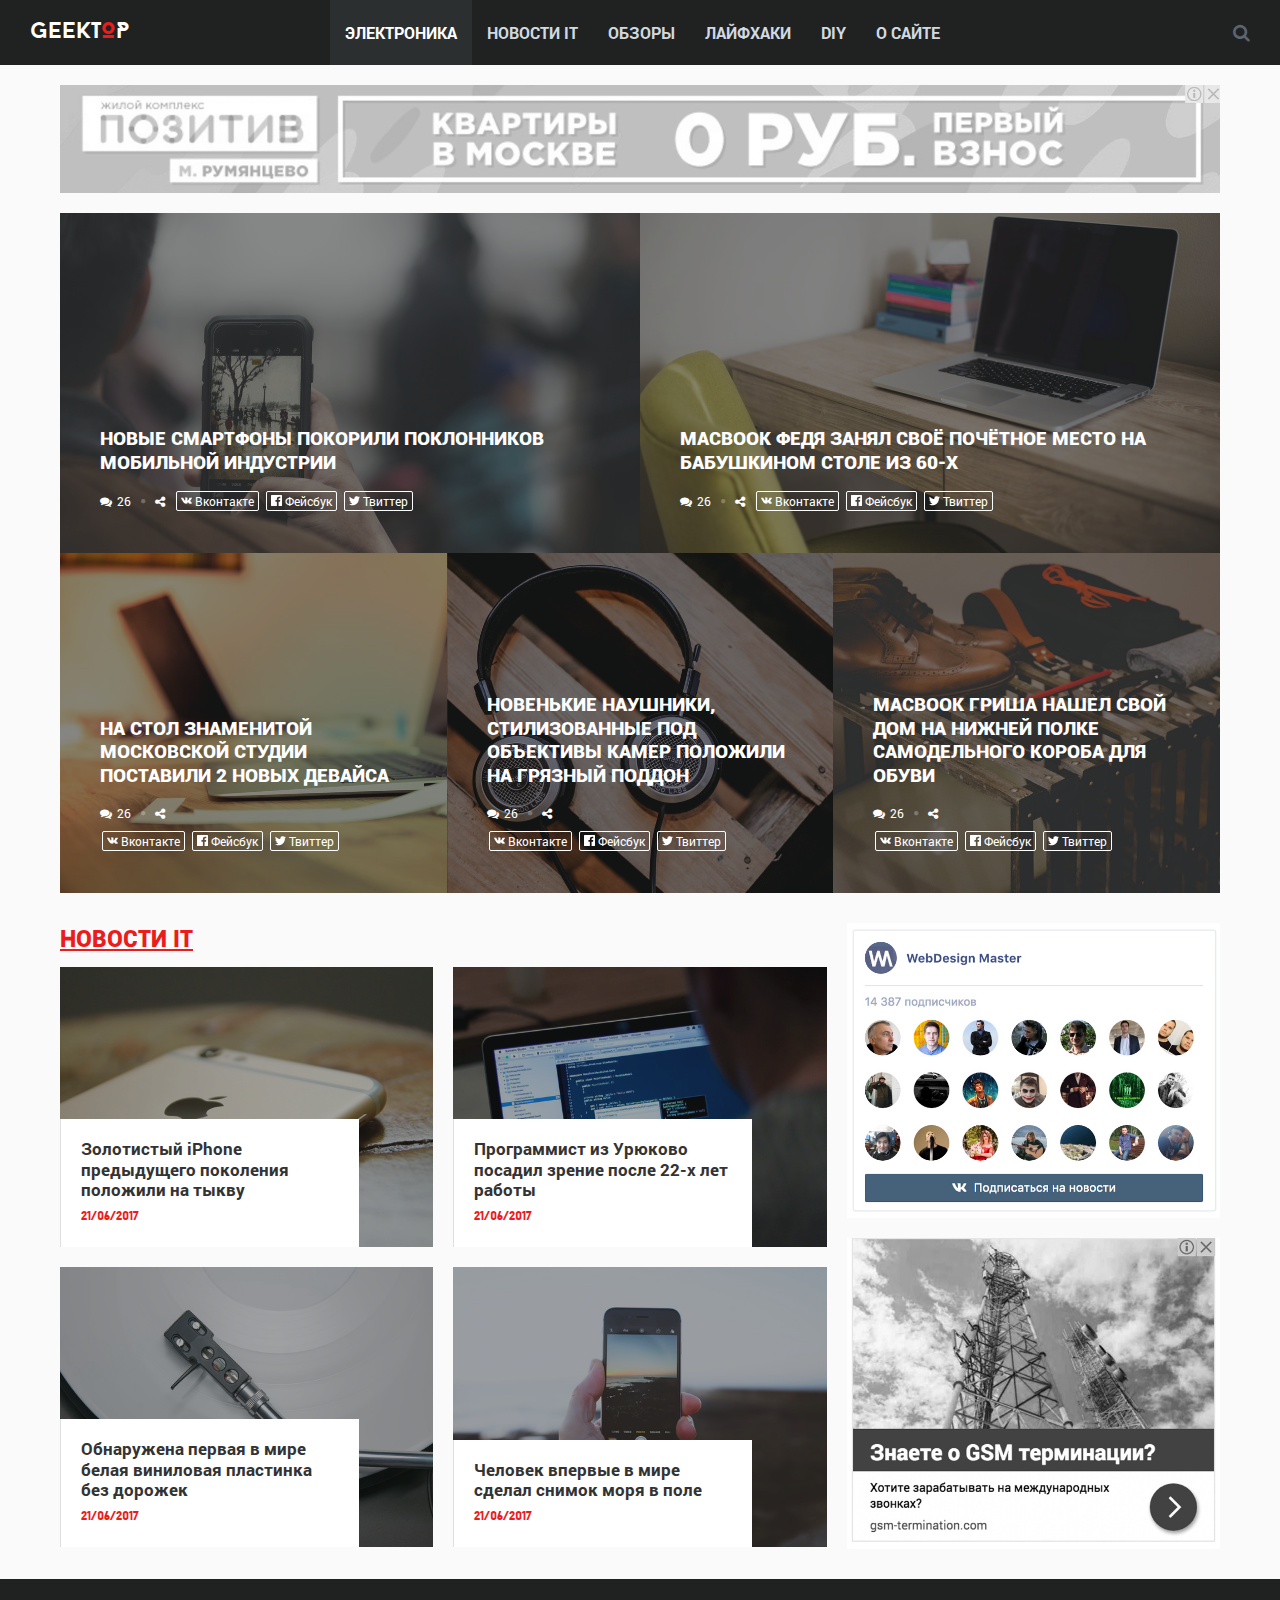
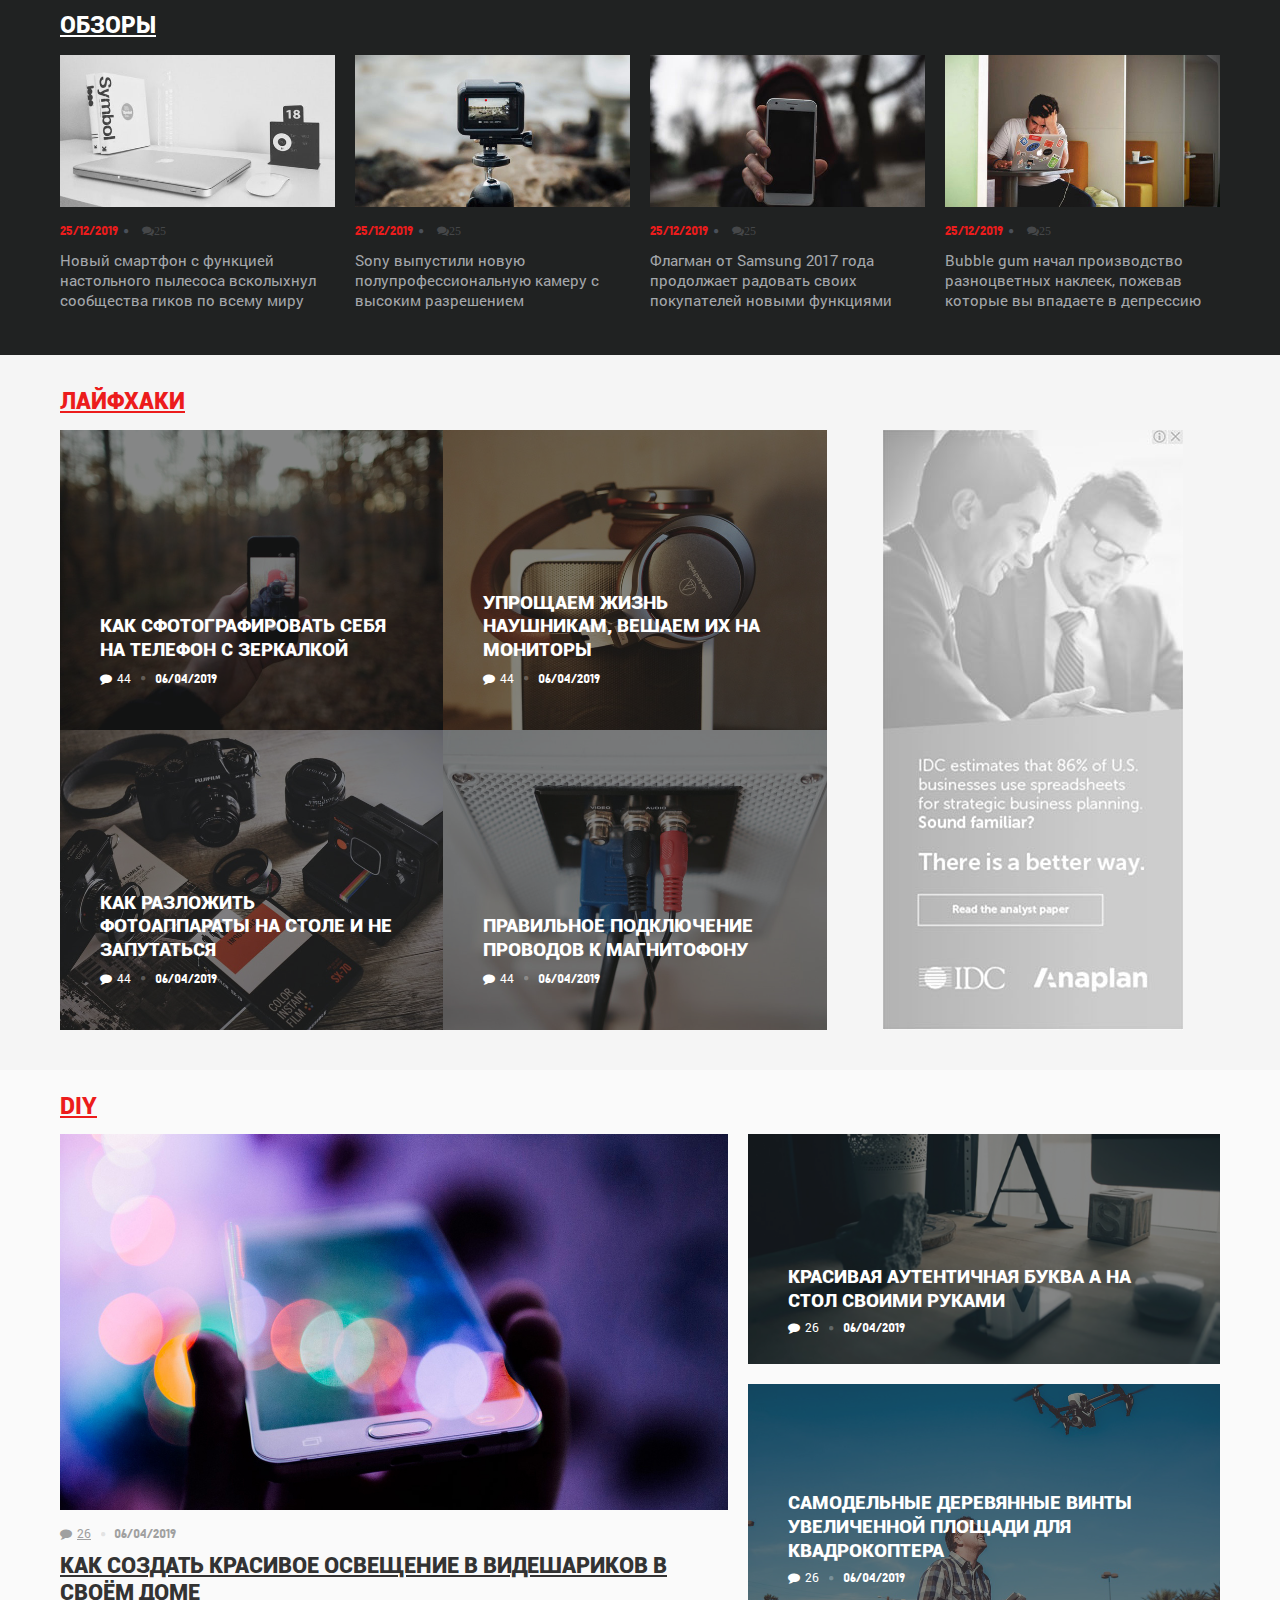
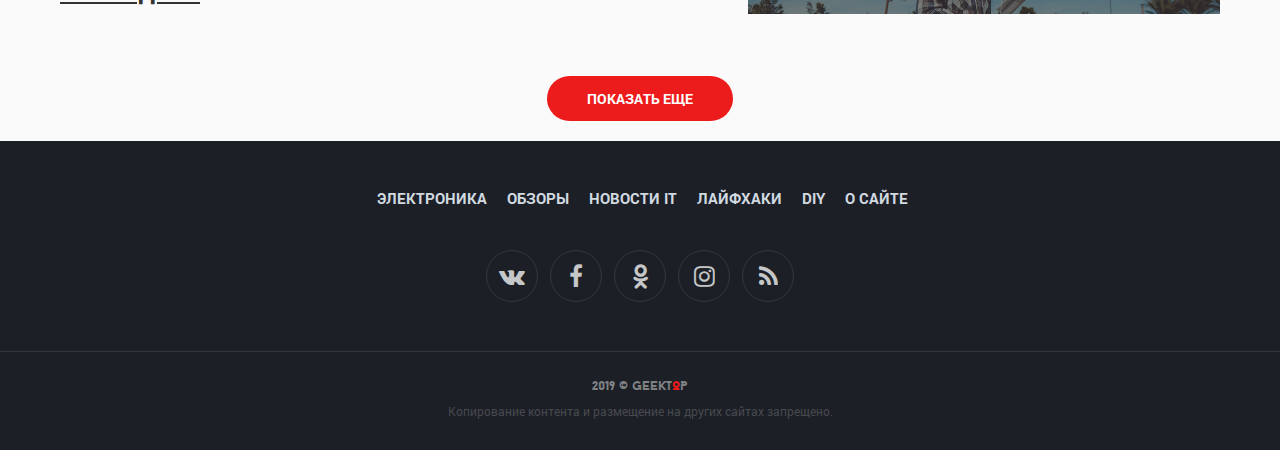
<file: index.html>
<!DOCTYPE html>
<html lang="ru">
<head>
	<meta charset="utf-8">
	<title>GeekTop - Новости из мира IT</title>
	<meta name="description" content="Новости электроники, технологий, современных гаджетов">
	<meta http-equiv="X-UA-Compatible" content="IE=edge">
	<meta name="viewport" content="width=device-width, initial-scale=1, maximum-scale=1">

	<!-- Template Basic Images Start -->
	<link rel="icon" href="img/favicon/favicon.ico">
	<link rel="apple-touch-icon" sizes="180x180" href="img/favicon/apple-touch-icon-180x180.png">
	<!-- Template Basic Images End -->

	<!-- Custom Browsers Color Start -->
	<meta name="theme-color" content="#202222">
	<!-- Custom Browsers Color End -->
	<link rel="stylesheet" href="css/main.min.css">
</head>
<body class="ishome">
	<!--  HTML -->
<header class="top-line">
	<a href="/" class="logo logo-litera">GeekTOP</a>
	<div class="search-wrap">
		<div class="search" title="Поиск по сайту..."><i class="fa fa-search"></i></div>
		<div class="search-field">
			<form action="/search.html" id="cse-search-box">
				<input type="hidden" name="cx" value="partner-pub-xxx:xxx" />
				<input type="hidden" name="cof" value="FORID:10" />
				<input type="hidden" name="ie" value="UTF-8" />
				<input type="text" name="q" placeholder="Поиск по сайту..." />
			</form>
		</div>
	</div>
	<div class="mobile-menu-button"><i class="fa fa-bars"></i> Меню</div>
	<nav class="main-menu top-menu">
		<ul>
			<li class="active"><a href="#">Электроника</a></li>
			<li><a href="#">Новости IT</a></li>
			<li><a href="#">Обзоры</a></li>
			<li><a href="#">Лайфхаки</a></li>
			<li><a href="#">DIY</a></li>
			<li><a href="#">О сайте</a></li>
		</ul>
	</nav>
</header>
<section class="first-section clearfix">
	<div class="container-fluid">
		<div class="ad top-ad">
			<img src="img/ad-horizontal.jpg" alt="alt" class="img-responsive">
		</div>
		<div class="row no-gutters">
			<div class="col-md-6">
				<div class="pattern">
					<div class="overlay item-title" style="background-image: url(img/blog/electronics/1.jpg)">
						<div class="item-title-content">
							<h3><a href="#">Новые смартфоны покорили поклонников мобильной индустрии</a></h3>
							<div class="item-social">
								<div class="item-comments" title="Количество комментариев">
									<i class="fa fa-comments"></i><a href="disqus_thread" class="item-comments-count">26</a>
								</div>
								<div class="fa fa-share-alt" title="Поделиться в соц.сетях"></div>
								<div class="likely likely-custom" data-url="path" data-media="img/blog/electronics/1.jpg" data-title="Новые смартфоны покорили поклонников мобильной индустрии">
									<div class="vkontakte" title="Поделиться Вконтакте">Вконтакте</div>
									<div class="facebook" title="Поделиться в Фейсбук">Фейсбук</div>
									<div class="twitter" title="Поделиться в Твиттер">Твиттер</div>
								</div>
							</div>
						</div>
					</div>
				</div>
			</div>
			<div class="col-md-6">
				<div class="pattern">
					<div class="overlay item-title" style="background-image: url(img/blog/electronics/2.jpg)">
						<div class="item-title-content">
							<h3><a href="#">MacBook Федя занял своё почётное место на бабушкином столе из 60-х</a></h3>
							<div class="item-social">
								<div class="item-comments" title="Количество комментариев">
									<i class="fa fa-comments"></i><a href="disqus_thread" class="item-comments-count">26</a>
								</div>
								<div class="fa fa-share-alt" title="Поделиться в соц.сетях"></div>
								<div class="likely likely-custom" data-url="path" data-media="img/blog/electronics/2.jpg" data-title="Новые смартфоны покорили поклонников мобильной индустрии">
									<div class="vkontakte" title="Поделиться Вконтакте">Вконтакте</div>
									<div class="facebook" title="Поделиться в Фейсбук">Фейсбук</div>
									<div class="twitter" title="Поделиться в Твиттер">Твиттер</div>
								</div>
							</div>
						</div>
					</div>
				</div>
			</div>
			<div class="col-md-4">
				<div class="pattern">
					<div class="overlay item-title" style="background-image: url(img/blog/electronics/3.jpg)">
						<div class="item-title-content">
							<h3><a href="#">На стол знаменитой
								Московской студии поставили 2 новых девайса</a></h3>
							<div class="item-social">
								<div class="item-comments" title="Количество комментариев">
									<i class="fa fa-comments"></i><a href="disqus_thread" class="item-comments-count">26</a>
								</div>
								<div class="fa fa-share-alt" title="Поделиться в соц.сетях"></div>
								<div class="likely likely-custom" data-url="path" data-media="img/blog/electronics/3.jpg" data-title="Новые смартфоны покорили поклонников мобильной индустрии">
									<div class="vkontakte" title="Поделиться Вконтакте">Вконтакте</div>
									<div class="facebook" title="Поделиться в Фейсбук">Фейсбук</div>
									<div class="twitter" title="Поделиться в Твиттер">Твиттер</div>
								</div>
							</div>
						</div>
					</div>
				</div>
			</div>
			<div class="col-md-4">
				<div class="pattern">
					<div class="overlay item-title" style="background-image: url(img/blog/electronics/4.jpg)">
						<div class="item-title-content">
							<h3><a href="#">Новенькие наушники,
								стилизованные под объективы камер положили на грязный поддон</a></h3>
							<div class="item-social">
								<div class="item-comments" title="Количество комментариев">
									<i class="fa fa-comments"></i><a href="disqus_thread" class="item-comments-count">26</a>
								</div>
								<div class="fa fa-share-alt" title="Поделиться в соц.сетях"></div>
								<div class="likely likely-custom" data-url="path" data-media="img/blog/electronics/4.jpg" data-title="Новые смартфоны покорили поклонников мобильной индустрии">
									<div class="vkontakte" title="Поделиться Вконтакте">Вконтакте</div>
									<div class="facebook" title="Поделиться в Фейсбук">Фейсбук</div>
									<div class="twitter" title="Поделиться в Твиттер">Твиттер</div>
								</div>
							</div>
						</div>
					</div>
				</div>
			</div>
			<div class="col-md-4">
				<div class="pattern">
					<div class="overlay item-title" style="background-image: url(img/blog/electronics/5.jpg)">
						<div class="item-title-content">
							<h3><a href="#">MacBook Гриша нашел свой
								дом на нижней полке самодельного короба для обуви</a></h3>
							<div class="item-social">
								<div class="item-comments" title="Количество комментариев">
									<i class="fa fa-comments"></i><a href="disqus_thread" class="item-comments-count">26</a>
								</div>
								<div class="fa fa-share-alt" title="Поделиться в соц.сетях"></div>
								<div class="likely likely-custom" data-url="path" data-media="img/blog/electronics/5.jpg" data-title="Новые смартфоны покорили поклонников мобильной индустрии">
									<div class="vkontakte" title="Поделиться Вконтакте">Вконтакте</div>
									<div class="facebook" title="Поделиться в Фейсбук">Фейсбук</div>
									<div class="twitter" title="Поделиться в Твиттер">Твиттер</div>
								</div>
							</div>
						</div>
					</div>
				</div>
			</div>
		</div>
	</div>
</section>
<section class="second-section">
	<div class="container-fluid">
		<div class="row">
			<div class="col-md-8">
				<h2><a href="#">Новости IT</a></h2>
				<div class="row news-wrap">
					<div class="col-md-6">
						<div class="pattern">
							<a href="" class="overlay item-news" style="background-image: url(img/blog/news/6.jpg)">
								<div class="item-news-content">
									<h3>Золотистый iPhone
										предыдущего поколения
										положили на тыкву</h3>
									<span class="date">21/06/2017</span>
								</div>
							</a>
						</div>
					</div>
					<div class="col-md-6">
						<div class="pattern">
							<a href="" class="overlay item-news" style="background-image: url(img/blog/news/7.jpg)">
								<div class="item-news-content">
									<h3>Программист из Урюково
										посадил зрение после
										22-х лет работы</h3>
									<span class="date">21/06/2017</span>
								</div>
							</a>
						</div>
					</div>
					<div class="col-md-6">
						<div class="pattern">
							<a href="" class="overlay item-news" style="background-image: url(img/blog/news/8.jpg)">
								<div class="item-news-content">
									<h3>Обнаружена первая в
										мире белая виниловая
										пластинка без дорожек</h3>
									<span class="date">21/06/2017</span>
								</div>
							</a>
						</div>
					</div>
					<div class="col-md-6">
						<div class="pattern">
							<a href="" class="overlay item-news" style="background-image: url(img/blog/news/9.jpg)">
								<div class="item-news-content">
									<h3>Человек впервые в мире
										сделал снимок моря в поле</h3>
									<span class="date">21/06/2017</span>
								</div>
							</a>
						</div>
					</div>
				</div>
			</div>
			<div class="col-md-4">
				<div class="aside-box">
					<img src="img/vk-witget.jpg" alt="alt" class="img-responsive">
				</div>
				<div class="aside-box">
					<img src="img/ad-cube.jpg" alt="alt" class="img-responsive">
				</div>
			</div>
		</div>
	</div>
</section>
<section class="third-section dark-section">
	<div class="container-fluid">
		<h2><a href="#">Обзоры</a></h2>
		<div class="row">
			<div class="col-md-3">
				<div class="col-item col-item-dark">
					<a href="#">
						<img src="img/blog/reviews/10.jpg" alt="" class="img-responsive img-width overlay" title="Новый смартфон...">
					</a>
					<div class="col-item-meta">
						<div class="item-comments" title="Количество комментариев">
							<span class="date">25/12/2019</span>
							<i class="fa fa-comments"><a href="#disqus_thread" class="item-comments-count">25</a></i>
						</div>
					</div>
					<h4><a href="#">Новый смартфон с функцией
						настольного пылесоса всколыхнул
						сообщества гиков по всему миру</a></h4>
				</div>
			</div>
			<div class="col-md-3">
				<div class="col-item col-item-dark">
					<a href="#">
						<img src="img/blog/reviews/11.jpg" alt="" class="img-responsive img-width overlay" title="Новый смартфон...">
					</a>
					<div class="col-item-meta">
						<div class="item-comments" title="Количество комментариев">
							<span class="date">25/12/2019</span>
							<i class="fa fa-comments"><a href="#disqus_thread" class="item-comments-count">25</a></i>
						</div>
					</div>
					<h4><a href="#">Sony выпустили новую
						полупрофессиональную камеру
						с высоким разрешением</a></h4>
				</div>
			</div>
			<div class="col-md-3">
				<div class="col-item col-item-dark">
					<a href="#">
						<img src="img/blog/reviews/12.jpg" alt="" class="img-responsive img-width overlay" title="Новый смартфон...">
					</a>
					<div class="col-item-meta">
						<div class="item-comments" title="Количество комментариев">
							<span class="date">25/12/2019</span>
							<i class="fa fa-comments"><a href="#disqus_thread" class="item-comments-count">25</a></i>
						</div>
					</div>
					<h4><a href="#">Флагман от Samsung 2017 года
						продолжает радовать своих
						покупателей новыми функциями</a></h4>
				</div>
			</div>
			<div class="col-md-3">
				<div class="col-item col-item-dark">
					<a href="#">
						<img src="img/blog/reviews/13.jpg" alt="" class="img-responsive img-width overlay" title="Новый смартфон...">
					</a>
					<div class="col-item-meta">
						<div class="item-comments" title="Количество комментариев">
							<span class="date">25/12/2019</span>
							<i class="fa fa-comments"><a href="#disqus_thread" class="item-comments-count">25</a></i>
						</div>
					</div>
					<h4><a href="#">Bubble gum начал производство
						разноцветных наклеек, пожевав
						которые вы впадаете в депрессию</a></h4>
				</div>
			</div>
		</div>
	</div>
</section>
<section class="fourth-section">
	<div class="container-fluid">
		<div class="row">
			<div class="col-sm-12">
				<h2 class="fourth-section-header"><a href="#">Лайфхаки</a></h2>
			</div>
			<div class="col-md-8 col-sm-6">
				<div class="row no-gutters">
					<div class="col-md-6">
						<div class="pattern">
							<div class="overlay item-title" style="background-image: url(img/blog/lifehacks/14.jpg)">
								<div class="item-title-content">
									<h3><a href="#">Как сфотографировать себя на телефон с зеркалкой</a></h3>
									<div class="item-social">
										<div class="item-comments" title="Количество комментариев">
											<i class="fa fa-comment"></i><a class="item-comments-count" href="#disqus-thread">44</a>
											<span class="date">06/04/2019</span>
										</div>
									</div>
								</div>
							</div>
						</div>
					</div>
					<div class="col-md-6">
						<div class="pattern">
							<div class="overlay item-title" style="background-image: url(img/blog/lifehacks/15.jpg)">
								<div class="item-title-content">
									<h3><a href="#">Упрощаем жизнь наушникам, вешаем их на мониторы</a></h3>
									<div class="item-social">
										<div class="item-comments" title="Количество комментариев">
											<i class="fa fa-comment"></i><a class="item-comments-count" href="#disqus-thread">44</a>
											<span class="date">06/04/2019</span>
										</div>
									</div>
								</div>
							</div>
						</div>
					</div>
					<div class="col-md-6">
						<div class="pattern">
							<div class="overlay item-title" style="background-image: url(img/blog/lifehacks/16.jpg)">
								<div class="item-title-content">
									<h3><a href="#">Как разложить фотоаппараты на столе и не запутаться</a></h3>
									<div class="item-social">
										<div class="item-comments" title="Количество комментариев">
											<i class="fa fa-comment"></i><a class="item-comments-count" href="#disqus-thread">44</a>
											<span class="date">06/04/2019</span>
										</div>
									</div>
								</div>
							</div>
						</div>
					</div>
					<div class="col-md-6">
						<div class="pattern">
							<div class="overlay item-title" style="background-image: url(img/blog/lifehacks/17.jpg)">
								<div class="item-title-content">
									<h3><a href="#">Правильное подключение проводов к магнитофону</a></h3>
									<div class="item-social">
										<div class="item-comments" title="Количество комментариев">
											<i class="fa fa-comment"></i><a class="item-comments-count" href="#disqus-thread">44</a>
											<span class="date">06/04/2019</span>
										</div>
									</div>
								</div>
							</div>
						</div>
					</div>
				</div>
			</div>
			<div class="col-md-4 col-sm-6">
				<div class="aside-box">
					<img src="img/ad-vertical.jpg" alt="" class="img-responsive">
				</div>
			</div>
		</div>
	</div>
</section>
<section class="type-one">
	<div class="container-fluid">
		<div class="row">
			<div class="col-sm-12">
				<h2 class="type-one-header"><a href="#">DIY</a></h2>
			</div>
				<div class="col-md-7">
					<div class="type-one-first">
						<a href="#" title="Как создать красивое освещение в видешариков в своём доме">
							<img src="img/blog/diy/1.jpg" alt="alt" class="img-responsive img-width">
						</a>
						<div class="item-social">
							<div class="item-comments" title="Количество комментариев">
								<i class="fa fa-comment"></i><a href="#disqus_thread" class="item-comments-count">26</a>
								<span class="date">06/04/2019</span>
							</div>
						</div>
						<h3><a href="#">Как создать красивое освещение в видешариков в своём доме</a></h3>
					</div>
				</div>

			<div class="col-md-5 item-title-white">
				<div class="pattern">
					<div class="overlay item-title" style="background-image: url(img/blog/diy/2.jpg)">
						<div class="item-title-content">
							<h3><a href="#">Красивая аутентичная буква а на стол своими руками</a></h3>
							<div class="item-social">
								<div class="item-comments" title="Количество комментариев">
									<i class="fa fa-comment"></i><a href="#disqus_thread" class="item-comments-count">26</a>
									<span class="date">06/04/2019</span>
								</div>
							</div>
						</div>
					</div>
				</div>
				<div class="pattern">
					<div class="overlay item-title" style="background-image: url(img/blog/diy/3.jpg)">
						<div class="item-title-content">
							<h3><a href="#">самодельные деревянные винты увеличенной площади для квадрокоптера</a></h3>
							<div class="item-social">
								<div class="item-comments" title="Количество комментариев">
									<i class="fa fa-comment"></i><a href="#disqus_thread" class="item-comments-count">26</a>
									<span class="date">06/04/2019</span>
								</div>
							</div>
						</div>
					</div>
				</div>
			</div>
			</div>
		</div>
</section>
<section class="s_more text-center">
	<div class="container">
		<a href="#" class="button">Показать еще</a>
	</div>
</section>
	<!--Футер-->
<footer class="main-footer">
	<div class="container">
		<nav class="main-menu footer-menu">
			<ul>
				<li><a href="#" class="active">Электроника</a></li>
				<li><a href="#">Обзоры</a></li>
				<li><a href="#">Новости IT</a></li>
				<li><a href="#">Лайфхаки</a></li>
				<li><a href="#">DIY</a></li>
				<li><a href="#">О сайте</a></li>
			</ul>
		</nav>
		<nav class="soc">
			<ul>
				<li><a href="#"><i class="fa fa-vk"></i></a></li>
				<li><a href="#"><i class="fa fa-facebook"></i></a></li>
				<li><a href="#"><i class="fa fa-odnoklassniki"></i></a></li>
				<li><a href="#"><i class="fa fa-instagram"></i></a></li>
				<li><a href="#"><i class="fa fa-rss"></i></a></li>
			</ul>
		</nav>
	</div>
</footer>
<footer class="bottom-footer">
	<div class="container text-center">
		<div class="footer-copy">2019 © <span class="logo-footer logo-litera">GeekTOP</span></div>
		<p>Копирование контента и размещение на других сайтах запрещено.</p>
	</div>
</footer>
	<script src="js/scripts.min.js"></script>
</body>
</html>
</file>
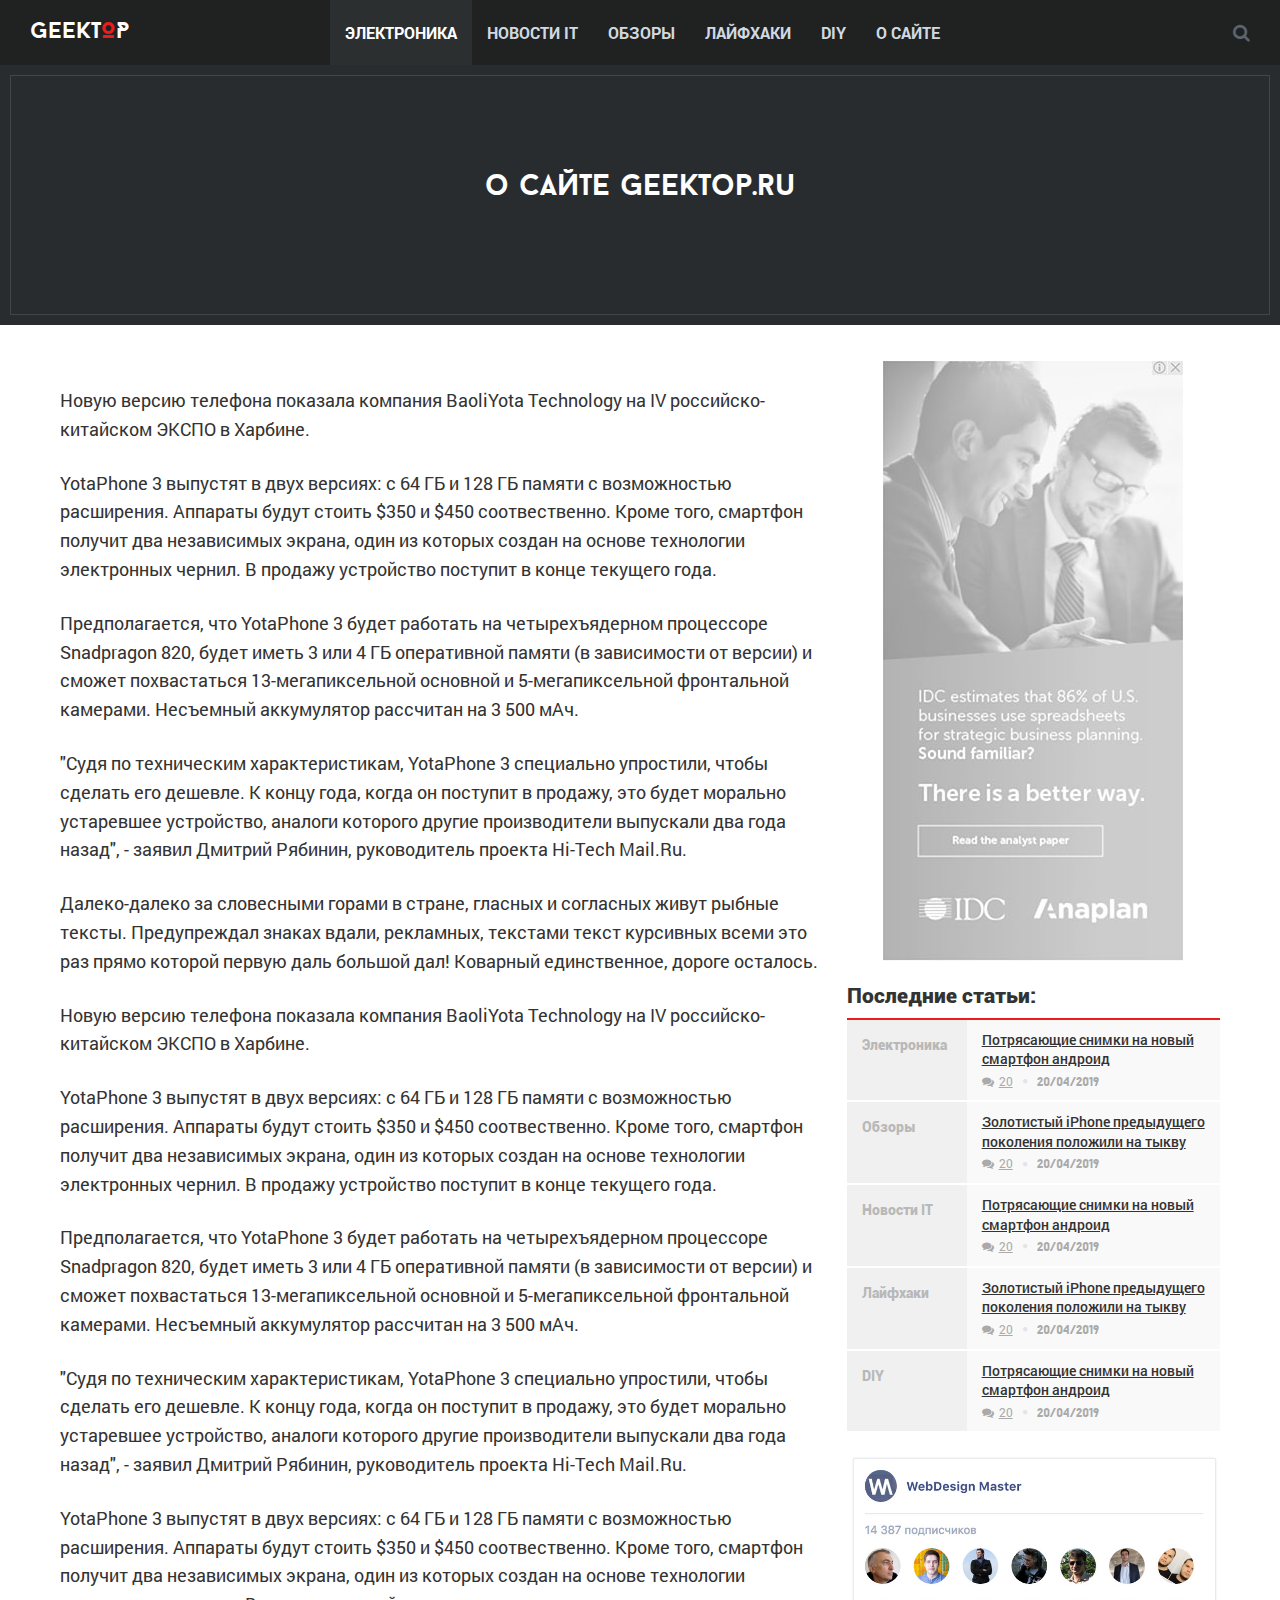
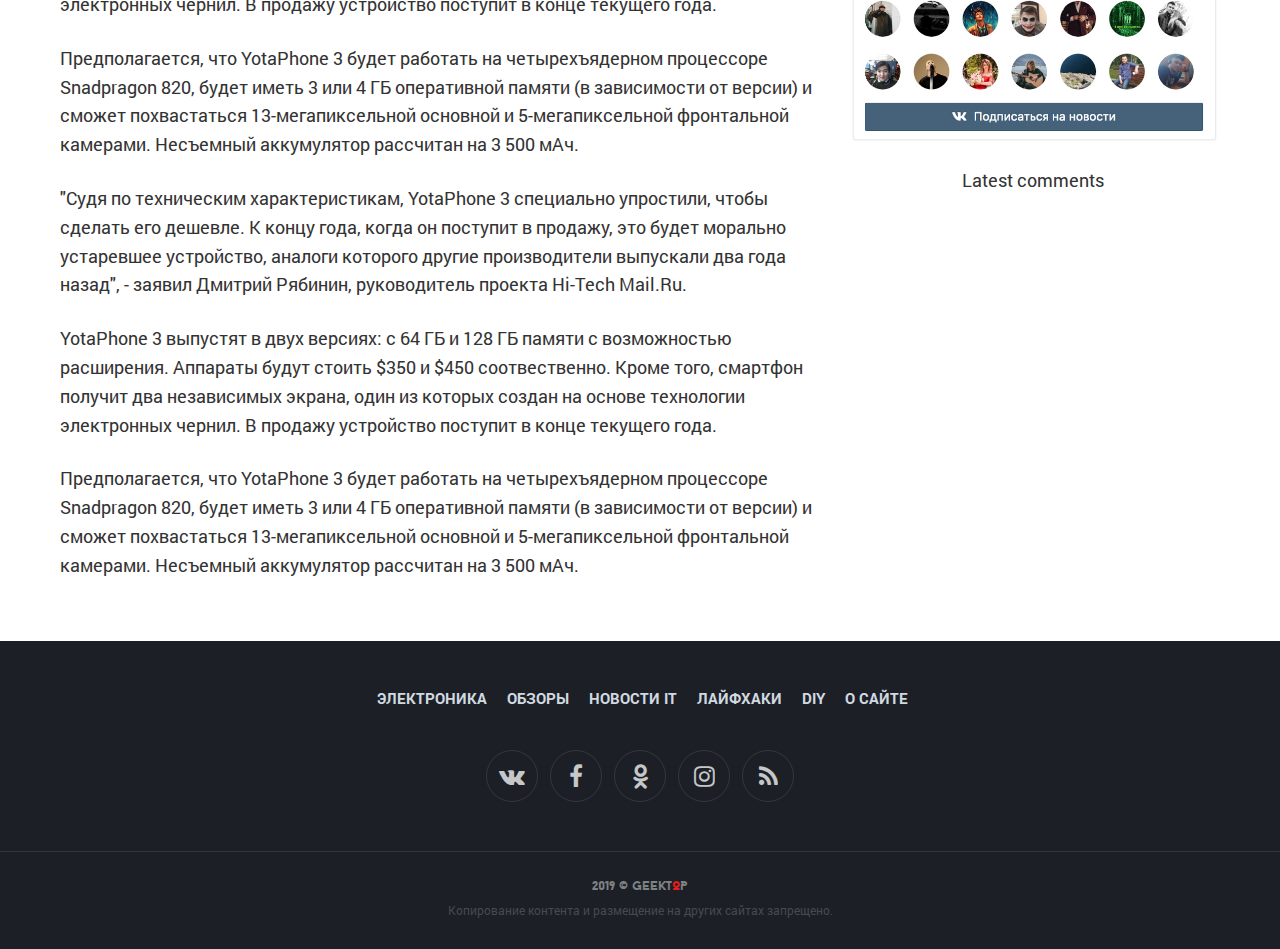
<file: about.html>
<!DOCTYPE html>
<html lang="ru">
<head>
	<meta charset="utf-8">
	<title>GeekTop - Новости из мира IT</title>
	<meta name="description" content="Новости электроники, технологий, современных гаджетов">
	<meta http-equiv="X-UA-Compatible" content="IE=edge">
	<meta name="viewport" content="width=device-width, initial-scale=1, maximum-scale=1">

	<!-- Template Basic Images Start -->
	<link rel="icon" href="img/favicon/favicon.ico">
	<link rel="apple-touch-icon" sizes="180x180" href="img/favicon/apple-touch-icon-180x180.png">
	<!-- Template Basic Images End -->

	<!-- Custom Browsers Color Start -->
	<meta name="theme-color" content="#202222">
	<!-- Custom Browsers Color End -->
	<link rel="stylesheet" href="css/main.min.css">
</head>
<body>
<!--  HTML -->
<header class="top-line">
	<a href="/" class="logo logo-litera">GeekTOP</a>
	<div class="search-wrap">
		<div class="search" title="Поиск по сайту..."><i class="fa fa-search"></i></div>
		<div class="search-field">
			<form action="/search.html" id="cse-search-box">
				<input type="hidden" name="cx" value="partner-pub-xxx:xxx" />
				<input type="hidden" name="cof" value="FORID:10" />
				<input type="hidden" name="ie" value="UTF-8" />
				<input type="text" name="q" placeholder="Поиск по сайту..." />
			</form>
		</div>
	</div>
	<div class="mobile-menu-button"><i class="fa fa-bars"></i> Меню</div>
	<nav class="main-menu top-menu">
		<ul>
			<li class="active"><a href="#">Электроника</a></li>
			<li><a href="#">Новости IT</a></li>
			<li><a href="#">Обзоры</a></li>
			<li><a href="#">Лайфхаки</a></li>
			<li><a href="#">DIY</a></li>
			<li><a href="#">О сайте</a></li>
		</ul>
	</nav>
</header>
<div class="pattern pattern-cat-header">
	<div class="cat-header header-about">
		<div class="cat-header-block">
			<h1>О сайте geektop.ru</h1>
		</div>
	</div>
</div>

<div class="article-content">
	<div class="container-fluid">
		<div class="row">
			<div class="col-md-8">
				<article class="main-article">
					<div class="article-body">
						<p>Новую версию телефона показала компания BaoliYota Technology на IV российско-китайском ЭКСПО в Харбине.</p>
						<p>YotaPhone 3 выпустят в двух версиях: с 64 ГБ и 128 ГБ памяти с возможностью расширения. Аппараты будут стоить $350 и $450 соотвественно. Кроме того, смартфон получит два независимых экрана, один из которых создан на основе технологии электронных чернил. В продажу устройство поступит в конце текущего года.</p>
						<p>Предполагается, что YotaPhone 3 будет работать на четырехъядерном процессоре Snadpragon 820, будет иметь 3 или 4 ГБ оперативной памяти (в зависимости от версии) и сможет похвастаться 13-мегапиксельной основной и 5-мегапиксельной фронтальной камерами. Несъемный аккумулятор рассчитан на 3 500 мАч.</p>
						<p>"Судя по техническим характеристикам, YotaPhone 3 специально упростили, чтобы сделать его дешевле. К концу года, когда он поступит в продажу, это будет морально устаревшее устройство, аналоги которого другие производители выпускали два года назад", - заявил Дмитрий Рябинин, руководитель проекта Hi-Tech Mail.Ru.</p>
						<p>Далеко-далеко за словесными горами в стране, гласных и согласных живут рыбные тексты. Предупреждал знаках вдали, рекламных, текстами текст курсивных всеми это раз прямо которой первую даль большой дал! Коварный единственное, дороге осталось.</p>
						<p>Новую версию телефона показала компания BaoliYota Technology на IV российско-китайском ЭКСПО в Харбине.</p>
						<p>YotaPhone 3 выпустят в двух версиях: с 64 ГБ и 128 ГБ памяти с возможностью расширения. Аппараты будут стоить $350 и $450 соотвественно. Кроме того, смартфон получит два независимых экрана, один из которых создан на основе технологии электронных чернил. В продажу устройство поступит в конце текущего года.</p>
						<p>Предполагается, что YotaPhone 3 будет работать на четырехъядерном процессоре Snadpragon 820, будет иметь 3 или 4 ГБ оперативной памяти (в зависимости от версии) и сможет похвастаться 13-мегапиксельной основной и 5-мегапиксельной фронтальной камерами. Несъемный аккумулятор рассчитан на 3 500 мАч.</p>
						<p>"Судя по техническим характеристикам, YotaPhone 3 специально упростили, чтобы сделать его дешевле. К концу года, когда он поступит в продажу, это будет морально устаревшее устройство, аналоги которого другие производители выпускали два года назад", - заявил Дмитрий Рябинин, руководитель проекта Hi-Tech Mail.Ru.</p>
						<p>YotaPhone 3 выпустят в двух версиях: с 64 ГБ и 128 ГБ памяти с возможностью расширения. Аппараты будут стоить $350 и $450 соотвественно. Кроме того, смартфон получит два независимых экрана, один из которых создан на основе технологии электронных чернил. В продажу устройство поступит в конце текущего года.</p>
						<p>Предполагается, что YotaPhone 3 будет работать на четырехъядерном процессоре Snadpragon 820, будет иметь 3 или 4 ГБ оперативной памяти (в зависимости от версии) и сможет похвастаться 13-мегапиксельной основной и 5-мегапиксельной фронтальной камерами. Несъемный аккумулятор рассчитан на 3 500 мАч.</p>
						<p>"Судя по техническим характеристикам, YotaPhone 3 специально упростили, чтобы сделать его дешевле. К концу года, когда он поступит в продажу, это будет морально устаревшее устройство, аналоги которого другие производители выпускали два года назад", - заявил Дмитрий Рябинин, руководитель проекта Hi-Tech Mail.Ru.</p>
						<p>YotaPhone 3 выпустят в двух версиях: с 64 ГБ и 128 ГБ памяти с возможностью расширения. Аппараты будут стоить $350 и $450 соотвественно. Кроме того, смартфон получит два независимых экрана, один из которых создан на основе технологии электронных чернил. В продажу устройство поступит в конце текущего года.</p>
						<p>Предполагается, что YotaPhone 3 будет работать на четырехъядерном процессоре Snadpragon 820, будет иметь 3 или 4 ГБ оперативной памяти (в зависимости от версии) и сможет похвастаться 13-мегапиксельной основной и 5-мегапиксельной фронтальной камерами. Несъемный аккумулятор рассчитан на 3 500 мАч.</p>
					</div>
				</article>


			</div>
			<div class="col-md-4">
				<aside class="main-aside">
					<div class="aside-box">
						<img src="img/ad-vertical.jpg" alt="" class="img-responsive">
					</div>
					<div class="aside-box">
						<div class="latest-box">
							<div class="lb-header">Последние статьи:</div>
							<div class="lb-list">
								<div class="lb-item">
									<a href="#" class="lb-catname">Электроника</a>
									<div class="lb-body">
										<a href="#" class="lb-item-header">Потрясающие снимки на новый смартфон андроид</a>
										<div class="lb-footer">
											<div class="item-comments" title="Количество комментариев">
												<i class="fa fa-comments"></i><a href="#disqus_thread" class="item-comments-count">20</a>
												<span class="date">20/04/2019</span>
											</div>
										</div>
									</div>
								</div>

								<div class="lb-item">
									<a href="#" class="lb-catname">Обзоры</a>
									<div class="lb-body">
										<a href="#" class="lb-item-header">Золотистый iPhone предыдущего поколения положили на тыкву</a>
										<div class="lb-footer">
											<div class="item-comments" title="Количество комментариев">
												<i class="fa fa-comments"></i><a href="#disqus_thread" class="item-comments-count">20</a>
												<span class="date">20/04/2019</span>
											</div>
										</div>
									</div>
								</div>

								<div class="lb-item">
									<a href="#" class="lb-catname">Новости IT</a>
									<div class="lb-body">
										<a href="#" class="lb-item-header">Потрясающие снимки на новый смартфон андроид</a>
										<div class="lb-footer">
											<div class="item-comments" title="Количество комментариев">
												<i class="fa fa-comments"></i><a href="#disqus_thread" class="item-comments-count">20</a>
												<span class="date">20/04/2019</span>
											</div>
										</div>
									</div>
								</div>

								<div class="lb-item">
									<a href="#" class="lb-catname">Лайфхаки</a>
									<div class="lb-body">
										<a href="#" class="lb-item-header">Золотистый iPhone предыдущего поколения положили на тыкву</a>
										<div class="lb-footer">
											<div class="item-comments" title="Количество комментариев">
												<i class="fa fa-comments"></i><a href="#disqus_thread" class="item-comments-count">20</a>
												<span class="date">20/04/2019</span>
											</div>
										</div>
									</div>
								</div>

								<div class="lb-item">
									<a href="#" class="lb-catname">DIY</a>
									<div class="lb-body">
										<a href="#" class="lb-item-header">Потрясающие снимки на новый смартфон андроид</a>
										<div class="lb-footer">
											<div class="item-comments" title="Количество комментариев">
												<i class="fa fa-comments"></i><a href="#disqus_thread" class="item-comments-count">20</a>
												<span class="date">20/04/2019</span>
											</div>
										</div>
									</div>
								</div>
							</div>
						</div>
					</div>
					<div class="aside-box">
						<img src="img/vk-witget.jpg" alt="" class="img-responsive">
					</div>
					<div class="aside-box">
						Latest comments
					</div>
				</aside>
			</div>
		</div>
	</div>
</div>

<!--Футер-->
<footer class="main-footer">
	<div class="container">
		<nav class="main-menu footer-menu">
			<ul>
				<li><a href="#" class="active">Электроника</a></li>
				<li><a href="#">Обзоры</a></li>
				<li><a href="#">Новости IT</a></li>
				<li><a href="#">Лайфхаки</a></li>
				<li><a href="#">DIY</a></li>
				<li><a href="#">О сайте</a></li>
			</ul>
		</nav>
		<nav class="soc">
			<ul>
				<li><a href="#"><i class="fa fa-vk"></i></a></li>
				<li><a href="#"><i class="fa fa-facebook"></i></a></li>
				<li><a href="#"><i class="fa fa-odnoklassniki"></i></a></li>
				<li><a href="#"><i class="fa fa-instagram"></i></a></li>
				<li><a href="#"><i class="fa fa-rss"></i></a></li>
			</ul>
		</nav>
	</div>
</footer>
<footer class="bottom-footer">
	<div class="container text-center">
		<div class="footer-copy">2019 © <span class="logo-footer logo-litera">GeekTOP</span></div>
		<p>Копирование контента и размещение на других сайтах запрещено.</p>
	</div>
</footer>
<script src="js/scripts.min.js"></script>
</body>
</html>
</file>
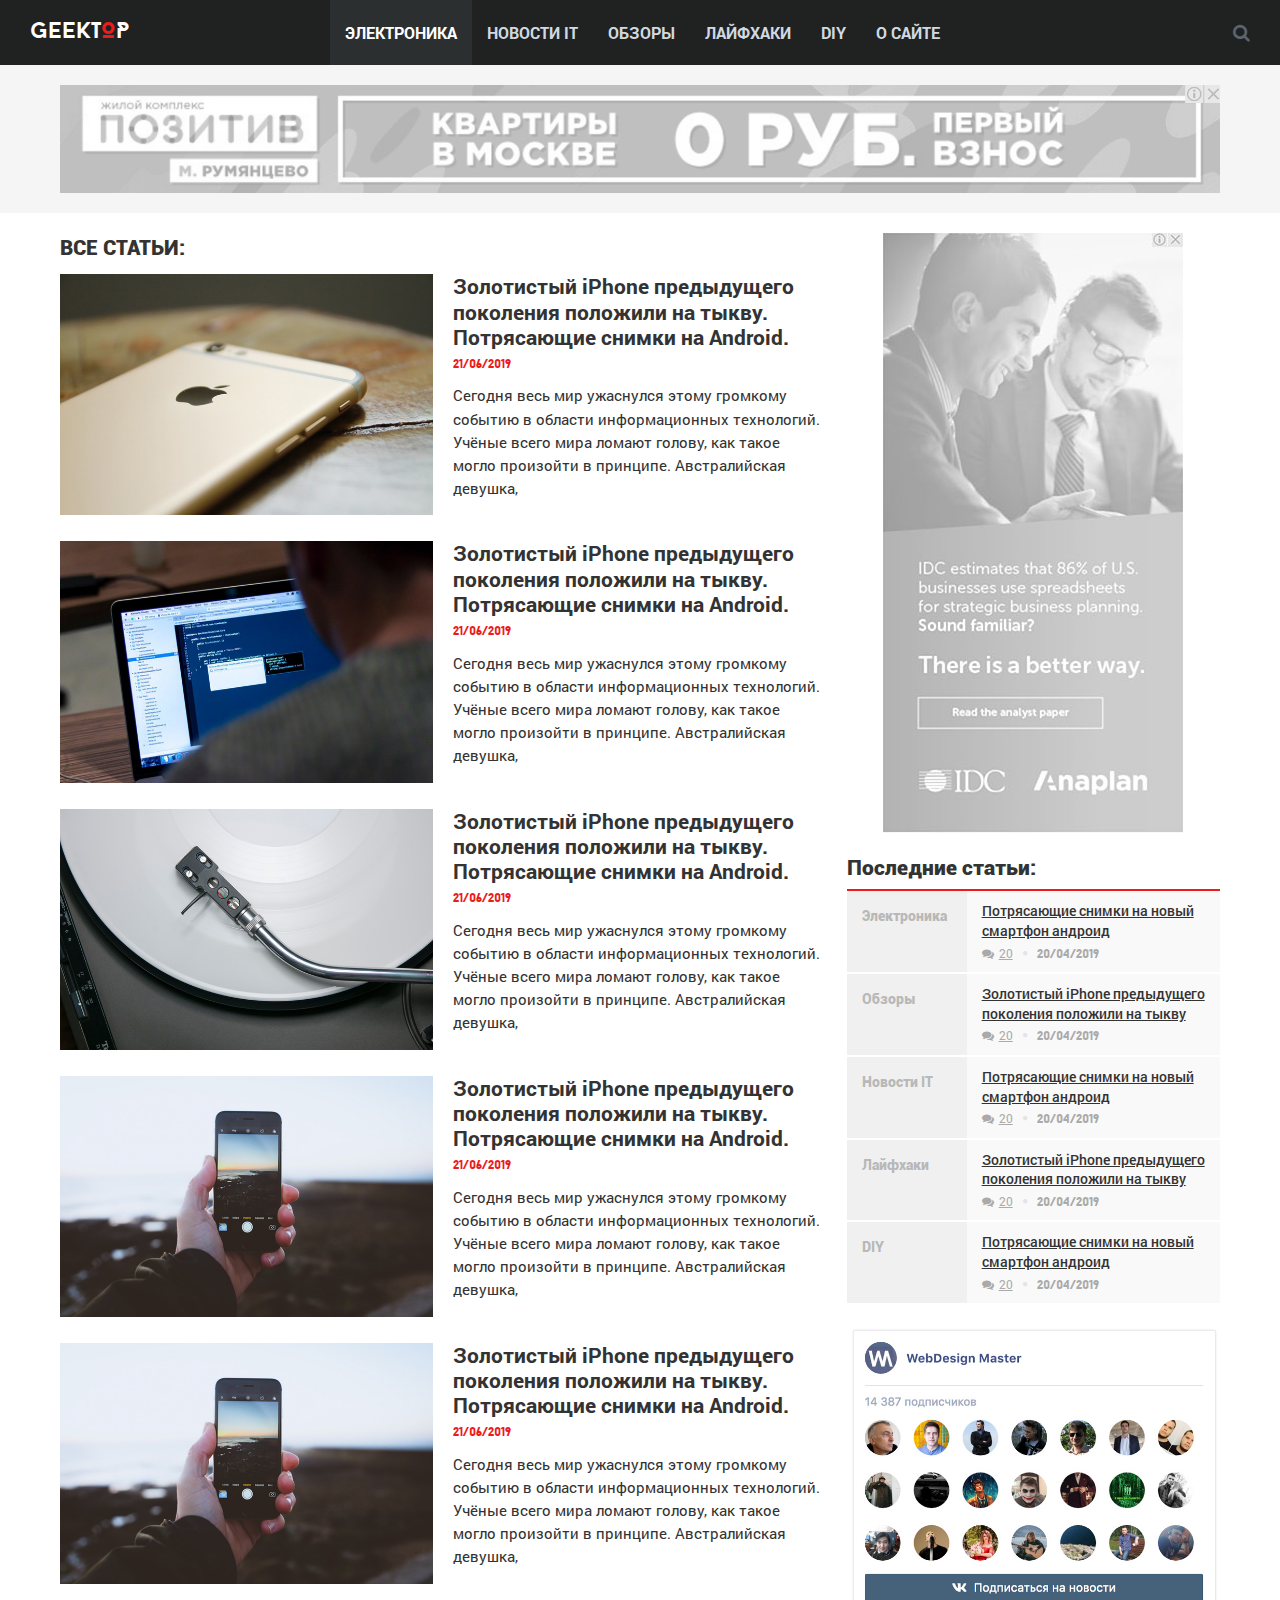
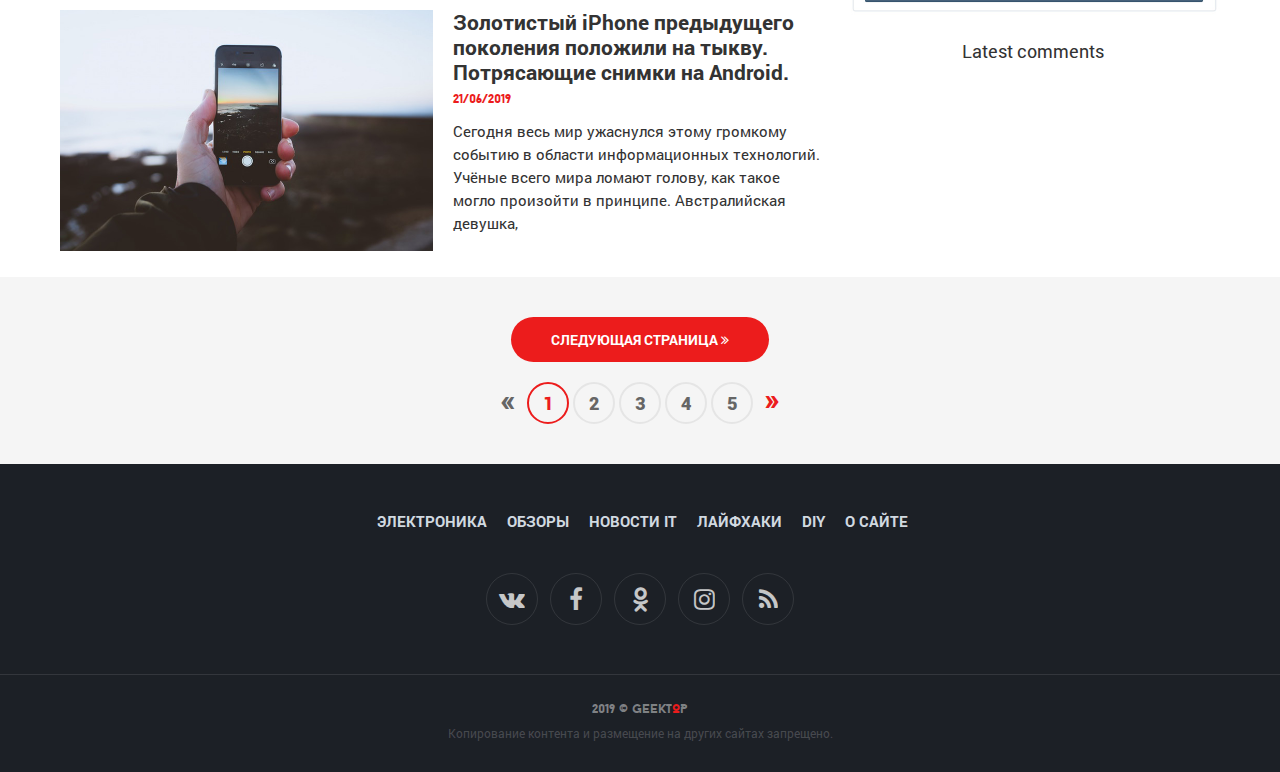
<file: all-posts.html>
<!DOCTYPE html>
<html lang="ru">
<head>
	<meta charset="utf-8">
	<title>GeekTop - Новости из мира IT</title>
	<meta name="description" content="Новости электроники, технологий, современных гаджетов">
	<meta http-equiv="X-UA-Compatible" content="IE=edge">
	<meta name="viewport" content="width=device-width, initial-scale=1, maximum-scale=1">

	<!-- Template Basic Images Start -->
	<link rel="icon" href="img/favicon/favicon.ico">
	<link rel="apple-touch-icon" sizes="180x180" href="img/favicon/apple-touch-icon-180x180.png">
	<!-- Template Basic Images End -->

	<!-- Custom Browsers Color Start -->
	<meta name="theme-color" content="#202222">
	<!-- Custom Browsers Color End -->
	<link rel="stylesheet" href="css/main.min.css">
</head>
<body>
<!--  HTML -->
<header class="top-line">
	<a href="/" class="logo logo-litera">GeekTOP</a>
	<div class="search-wrap">
		<div class="search" title="Поиск по сайту..."><i class="fa fa-search"></i></div>
		<div class="search-field">
			<form action="/search.html" id="cse-search-box">
				<input type="hidden" name="cx" value="partner-pub-xxx:xxx" />
				<input type="hidden" name="cof" value="FORID:10" />
				<input type="hidden" name="ie" value="UTF-8" />
				<input type="text" name="q" placeholder="Поиск по сайту..." />
			</form>
		</div>
	</div>
	<div class="mobile-menu-button"><i class="fa fa-bars"></i> Меню</div>
	<nav class="main-menu top-menu">
		<ul>
			<li class="active"><a href="#">Электроника</a></li>
			<li><a href="#">Новости IT</a></li>
			<li><a href="#">Обзоры</a></li>
			<li><a href="#">Лайфхаки</a></li>
			<li><a href="#">DIY</a></li>
			<li><a href="#">О сайте</a></li>
		</ul>
	</nav>
</header>

<div class="cat-list-first">
	<div class="container-fluid">
		<div class="ad top-ad">
			<img src="img/ad-horizontal.jpg" alt="alt" class="img-responsive">
		</div>
	</div>
</div>
<div class="cat-list">
	<div class="container-fluid">
		<div class="row">
			<div class="col-md-8">
				<div class="all-posts-header">Все статьи: </div>
				<div class="cat-list-wrap">
					<a href="#" class="cat-list-item">
						<div class="row">
							<div class="col-sm-6">
								<div class="pattern">
									<img src="img/blog/news/6.jpg" alt="alt" class="img-responsive overlay">
								</div>
							</div>
							<div class="col-sm-6">
								<h3>Золотистый iPhone предыдущего поколения положили на тыкву. Потрясающие снимки на Android.</h3>
								<div class="date">21/06/2019</div>
								<p>Сегодня весь мир ужаснулся этому громкому событию в области информационных технологий. Учёные всего мира ломают голову, как такое могло произойти в принципе. Австралийская девушка,</p>
							</div>
						</div>
					</a>
				</div>

				<div class="cat-list-wrap">
					<a href="#" class="cat-list-item">
						<div class="row">
							<div class="col-sm-6">
								<div class="pattern">
									<img src="img/blog/news/7.jpg" alt="alt" class="img-responsive overlay">
								</div>
							</div>
							<div class="col-sm-6">
								<h3>Золотистый iPhone предыдущего поколения положили на тыкву. Потрясающие снимки на Android.</h3>
								<div class="date">21/06/2019</div>
								<p>Сегодня весь мир ужаснулся этому громкому событию в области информационных технологий. Учёные всего мира ломают голову, как такое могло произойти в принципе. Австралийская девушка,</p>
							</div>
						</div>
					</a>
				</div>

				<div class="cat-list-wrap">
					<a href="#" class="cat-list-item">
						<div class="row">
							<div class="col-sm-6">
								<div class="pattern">
									<img src="img/blog/news/8.jpg" alt="alt" class="img-responsive overlay">
								</div>
							</div>
							<div class="col-sm-6">
								<h3>Золотистый iPhone предыдущего поколения положили на тыкву. Потрясающие снимки на Android.</h3>
								<div class="date">21/06/2019</div>
								<p>Сегодня весь мир ужаснулся этому громкому событию в области информационных технологий. Учёные всего мира ломают голову, как такое могло произойти в принципе. Австралийская девушка,</p>
							</div>
						</div>
					</a>
				</div>

				<div class="cat-list-wrap">
					<a href="#" class="cat-list-item">
						<div class="row">
							<div class="col-sm-6">
								<div class="pattern">
									<img src="img/blog/news/9.jpg" alt="alt" class="img-responsive overlay">
								</div>
							</div>
							<div class="col-sm-6">
								<h3>Золотистый iPhone предыдущего поколения положили на тыкву. Потрясающие снимки на Android.</h3>
								<div class="date">21/06/2019</div>
								<p>Сегодня весь мир ужаснулся этому громкому событию в области информационных технологий. Учёные всего мира ломают голову, как такое могло произойти в принципе. Австралийская девушка,</p>
							</div>
						</div>
					</a>
				</div>

				<div class="cat-list-wrap">
					<a href="#" class="cat-list-item">
						<div class="row">
							<div class="col-sm-6">
								<div class="pattern">
									<img src="img/blog/news/9.jpg" alt="alt" class="img-responsive overlay">
								</div>
							</div>
							<div class="col-sm-6">
								<h3>Золотистый iPhone предыдущего поколения положили на тыкву. Потрясающие снимки на Android.</h3>
								<div class="date">21/06/2019</div>
								<p>Сегодня весь мир ужаснулся этому громкому событию в области информационных технологий. Учёные всего мира ломают голову, как такое могло произойти в принципе. Австралийская девушка,</p>
							</div>
						</div>
					</a>
				</div>

				<div class="cat-list-wrap">
					<a href="#" class="cat-list-item">
						<div class="row">
							<div class="col-sm-6">
								<div class="pattern">
									<img src="img/blog/news/9.jpg" alt="alt" class="img-responsive overlay">
								</div>
							</div>
							<div class="col-sm-6">
								<h3>Золотистый iPhone предыдущего поколения положили на тыкву. Потрясающие снимки на Android.</h3>
								<div class="date">21/06/2019</div>
								<p>Сегодня весь мир ужаснулся этому громкому событию в области информационных технологий. Учёные всего мира ломают голову, как такое могло произойти в принципе. Австралийская девушка,</p>
							</div>
						</div>
					</a>
				</div>
				<!--пагинация для мобильных устройств-->
				<section class="pagination-section pagination-section-first text-center d-md-none">
					<a href="#" class="button">Следующая страница <i class="fa fa-angle-double-right"></i></a>
					<div class="pagination">
						<span class="pagination-left" title="Предыдущая страница">&laquo;</span>
						<span class="active">1</span>
						<a href="#">2</a>
						<a href="#">3</a>
						<a href="#">4</a>
						<a href="#">5</a>
						<a href="#" class="pagination-right" title="Следующаястраница">&raquo;</a>
					</div>
				</section>
				<!--пагинация для мобильных устройств конец-->
			</div>
			<div class="col-md-4">
				<aside class="main-aside">
					<div class="aside-box">
						<img src="img/ad-vertical.jpg" alt="" class="img-responsive">
					</div>
					<div class="aside-box">
						<div class="latest-box">
							<div class="lb-header">Последние статьи:</div>
							<div class="lb-list">
								<div class="lb-item">
									<a href="#" class="lb-catname">Электроника</a>
									<div class="lb-body">
										<a href="#" class="lb-item-header">Потрясающие снимки на новый смартфон андроид</a>
										<div class="lb-footer">
											<div class="item-comments" title="Количество комментариев">
												<i class="fa fa-comments"></i><a href="#disqus_thread" class="item-comments-count">20</a>
												<span class="date">20/04/2019</span>
											</div>
										</div>
									</div>
								</div>

								<div class="lb-item">
									<a href="#" class="lb-catname">Обзоры</a>
									<div class="lb-body">
										<a href="#" class="lb-item-header">Золотистый iPhone предыдущего поколения положили на тыкву</a>
										<div class="lb-footer">
											<div class="item-comments" title="Количество комментариев">
												<i class="fa fa-comments"></i><a href="#disqus_thread" class="item-comments-count">20</a>
												<span class="date">20/04/2019</span>
											</div>
										</div>
									</div>
								</div>

								<div class="lb-item">
									<a href="#" class="lb-catname">Новости IT</a>
									<div class="lb-body">
										<a href="#" class="lb-item-header">Потрясающие снимки на новый смартфон андроид</a>
										<div class="lb-footer">
											<div class="item-comments" title="Количество комментариев">
												<i class="fa fa-comments"></i><a href="#disqus_thread" class="item-comments-count">20</a>
												<span class="date">20/04/2019</span>
											</div>
										</div>
									</div>
								</div>

								<div class="lb-item">
									<a href="#" class="lb-catname">Лайфхаки</a>
									<div class="lb-body">
										<a href="#" class="lb-item-header">Золотистый iPhone предыдущего поколения положили на тыкву</a>
										<div class="lb-footer">
											<div class="item-comments" title="Количество комментариев">
												<i class="fa fa-comments"></i><a href="#disqus_thread" class="item-comments-count">20</a>
												<span class="date">20/04/2019</span>
											</div>
										</div>
									</div>
								</div>

								<div class="lb-item">
									<a href="#" class="lb-catname">DIY</a>
									<div class="lb-body">
										<a href="#" class="lb-item-header">Потрясающие снимки на новый смартфон андроид</a>
										<div class="lb-footer">
											<div class="item-comments" title="Количество комментариев">
												<i class="fa fa-comments"></i><a href="#disqus_thread" class="item-comments-count">20</a>
												<span class="date">20/04/2019</span>
											</div>
										</div>
									</div>
								</div>
							</div>
						</div>
					</div>
					<div class="aside-box">
						<img src="img/vk-witget.jpg" alt="" class="img-responsive">
					</div>
					<div class="aside-box">
						Latest comments
					</div>
				</aside>
			</div>

		</div>
	</div>
	<section class="pagination-section text-center d-none d-md-block">
		<a href="#" class="button">Следующая страница <i class="fa fa-angle-double-right"></i></a>
		<div class="pagination">
			<span class="pagination-left" title="Предыдущая страница">&laquo;</span>
			<span class="active">1</span>
			<a href="#">2</a>
			<a href="#">3</a>
			<a href="#">4</a>
			<a href="#">5</a>
			<a href="#" class="pagination-right" title="Следующаястраница">&raquo;</a>
		</div>
	</section>
</div>

<!--Футер-->
<footer class="main-footer">
	<div class="container">
		<nav class="main-menu footer-menu">
			<ul>
				<li><a href="#" class="active">Электроника</a></li>
				<li><a href="#">Обзоры</a></li>
				<li><a href="#">Новости IT</a></li>
				<li><a href="#">Лайфхаки</a></li>
				<li><a href="#">DIY</a></li>
				<li><a href="#">О сайте</a></li>
			</ul>
		</nav>
		<nav class="soc">
			<ul>
				<li><a href="#"><i class="fa fa-vk"></i></a></li>
				<li><a href="#"><i class="fa fa-facebook"></i></a></li>
				<li><a href="#"><i class="fa fa-odnoklassniki"></i></a></li>
				<li><a href="#"><i class="fa fa-instagram"></i></a></li>
				<li><a href="#"><i class="fa fa-rss"></i></a></li>
			</ul>
		</nav>
	</div>
</footer>
<footer class="bottom-footer">
	<div class="container text-center">
		<div class="footer-copy">2019 © <span class="logo-footer logo-litera">GeekTOP</span></div>
		<p>Копирование контента и размещение на других сайтах запрещено.</p>
	</div>
</footer>
<script src="js/scripts.min.js"></script>
</body>
</html>
</file>
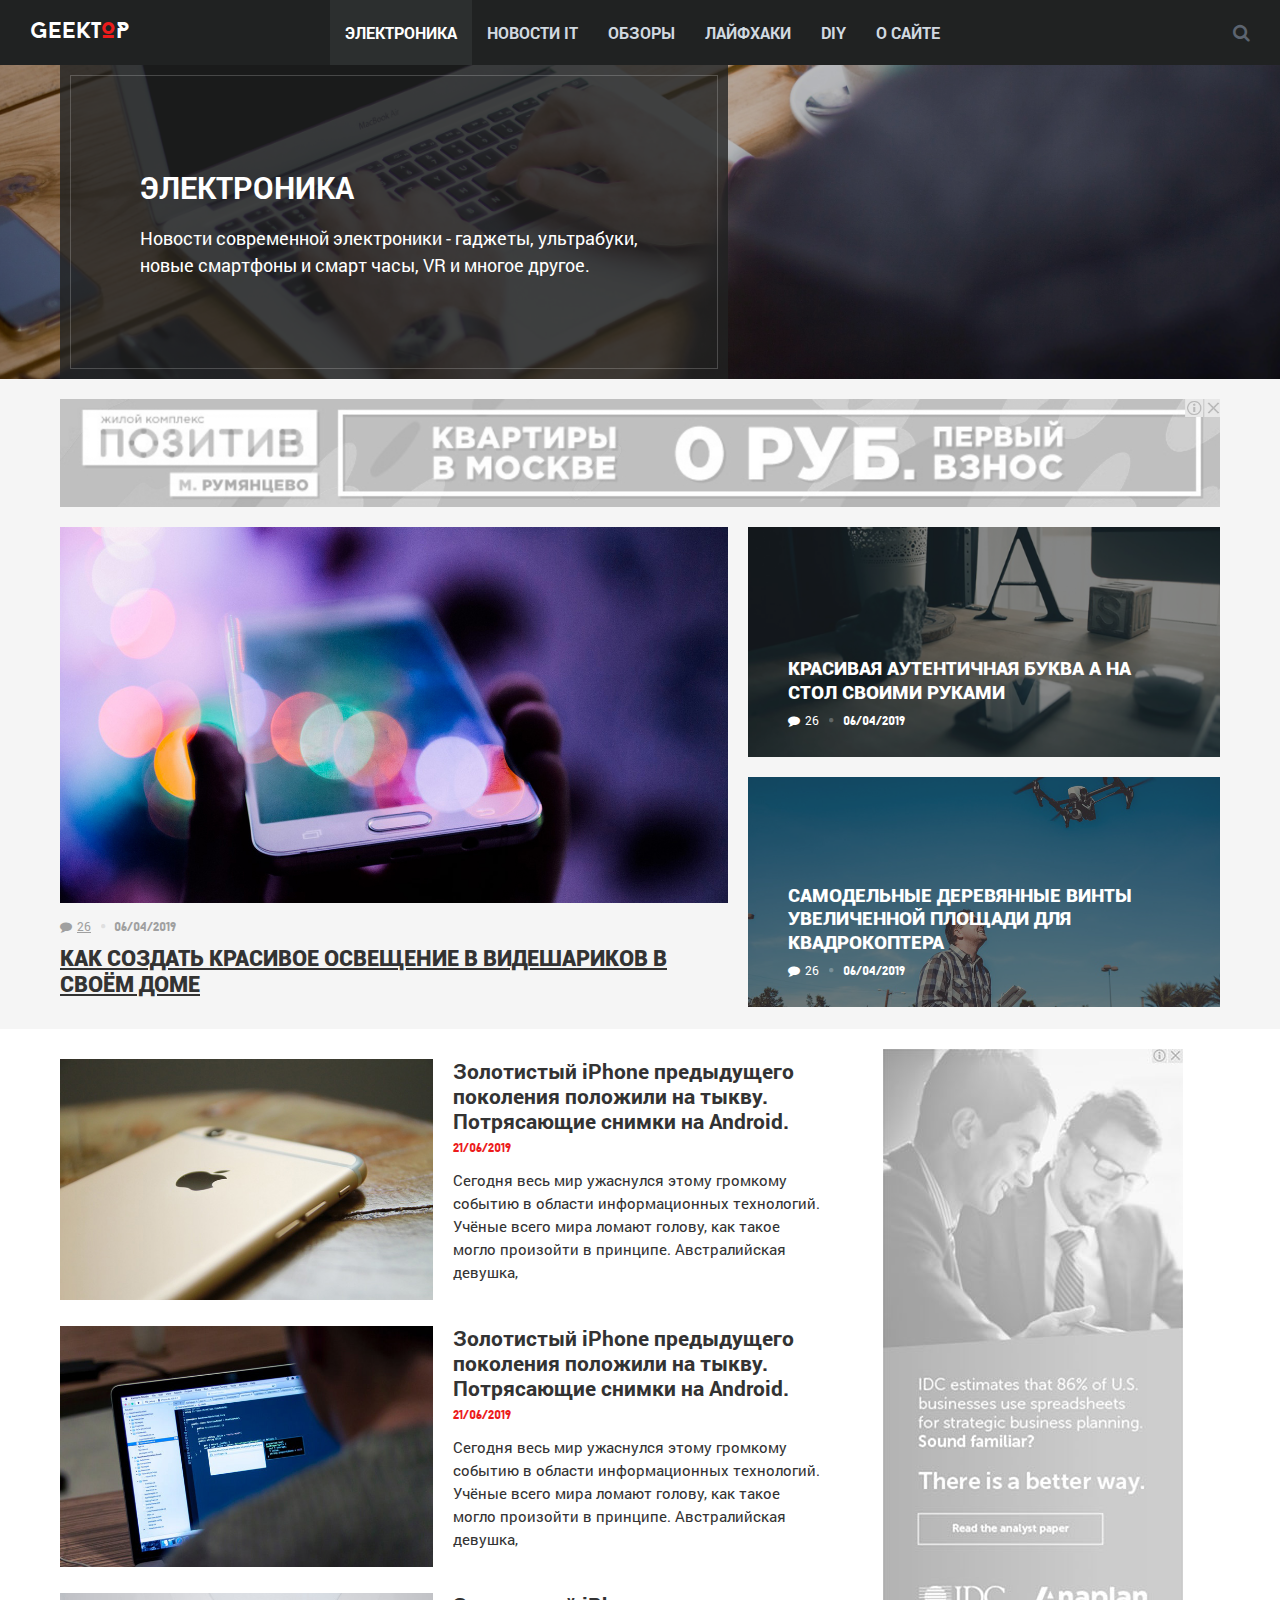
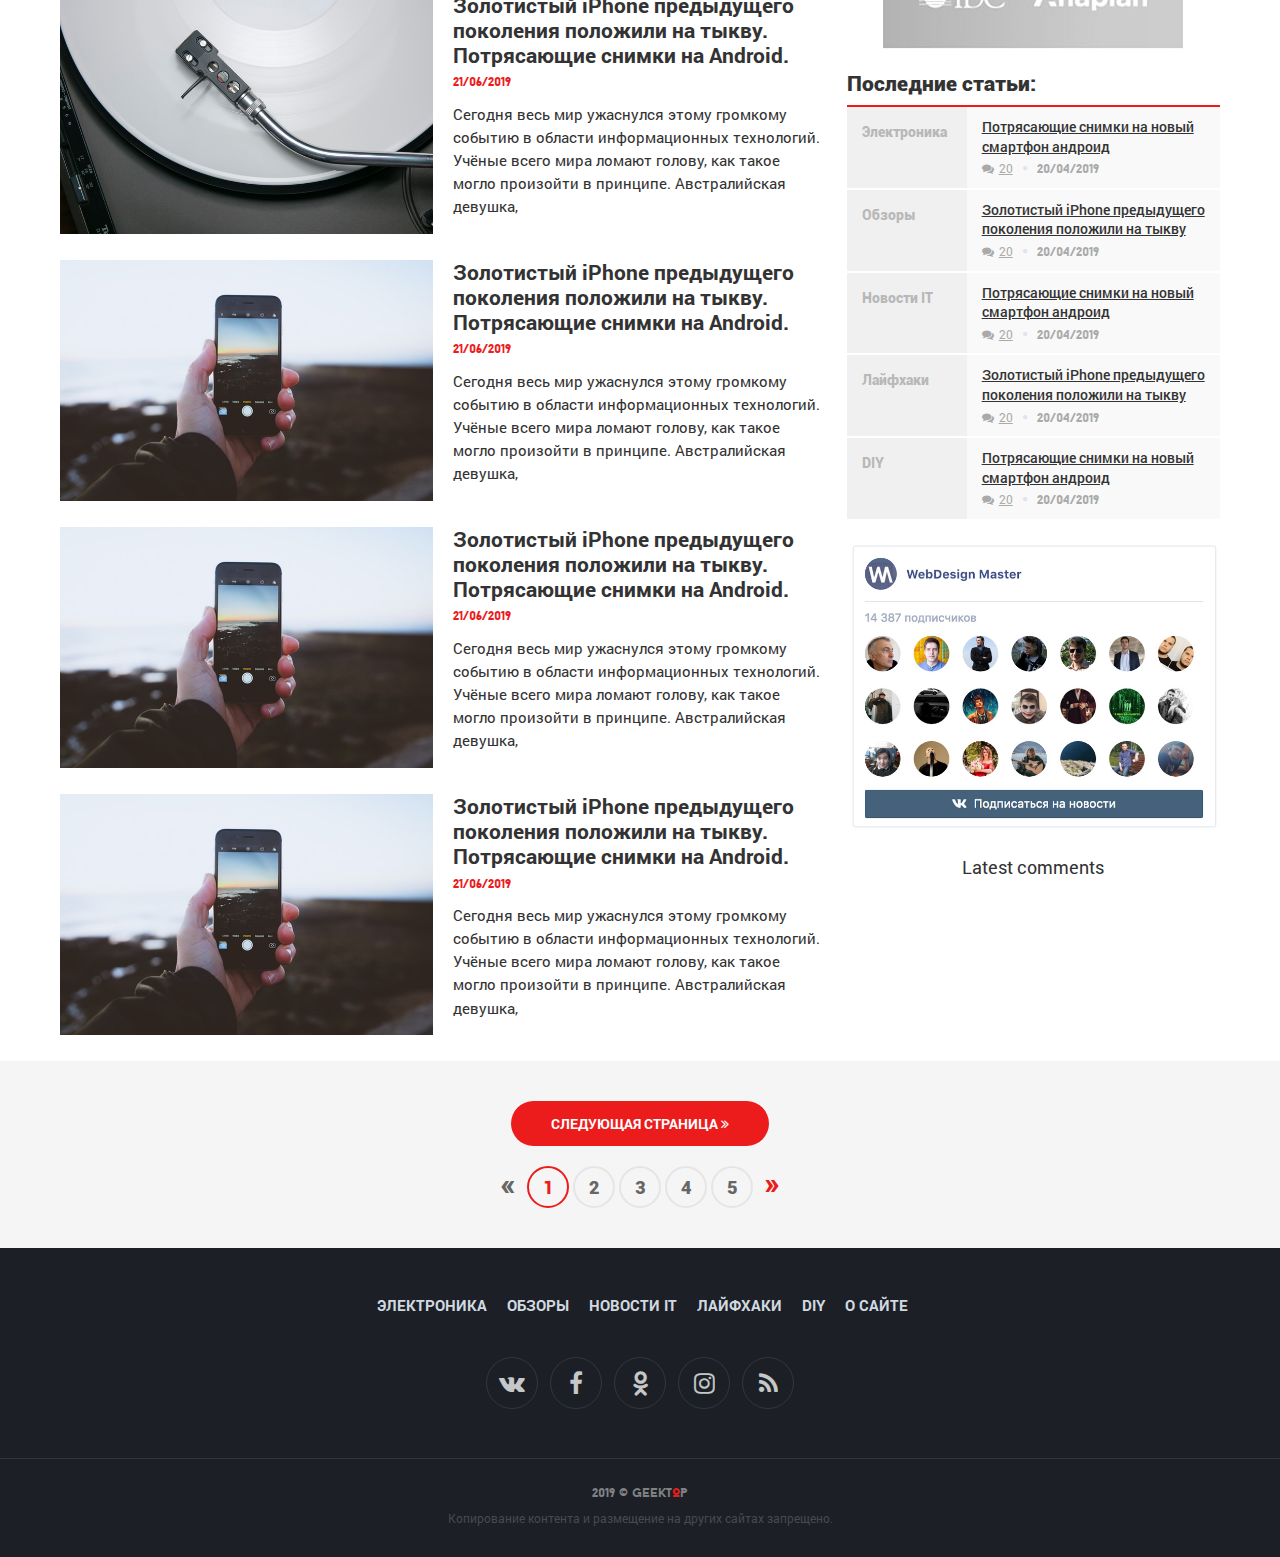
<file: category.html>
<!DOCTYPE html>
<html lang="ru">
<head>
	<meta charset="utf-8">
	<title>GeekTop - Новости из мира IT</title>
	<meta name="description" content="Новости электроники, технологий, современных гаджетов">
	<meta http-equiv="X-UA-Compatible" content="IE=edge">
	<meta name="viewport" content="width=device-width, initial-scale=1, maximum-scale=1">

	<!-- Template Basic Images Start -->
	<link rel="icon" href="img/favicon/favicon.ico">
	<link rel="apple-touch-icon" sizes="180x180" href="img/favicon/apple-touch-icon-180x180.png">
	<!-- Template Basic Images End -->

	<!-- Custom Browsers Color Start -->
	<meta name="theme-color" content="#202222">
	<!-- Custom Browsers Color End -->
	<link rel="stylesheet" href="css/main.min.css">
</head>
<body>
<!--  HTML -->
<header class="top-line">
	<a href="/" class="logo logo-litera">GeekTOP</a>
	<div class="search-wrap">
		<div class="search" title="Поиск по сайту..."><i class="fa fa-search"></i></div>
		<div class="search-field">
			<form action="/search.html" id="cse-search-box">
				<input type="hidden" name="cx" value="partner-pub-xxx:xxx" />
				<input type="hidden" name="cof" value="FORID:10" />
				<input type="hidden" name="ie" value="UTF-8" />
				<input type="text" name="q" placeholder="Поиск по сайту..." />
			</form>
		</div>
	</div>
	<div class="mobile-menu-button"><i class="fa fa-bars"></i> Меню</div>
	<nav class="main-menu top-menu">
		<ul>
			<li class="active"><a href="#">Электроника</a></li>
			<li><a href="#">Новости IT</a></li>
			<li><a href="#">Обзоры</a></li>
			<li><a href="#">Лайфхаки</a></li>
			<li><a href="#">DIY</a></li>
			<li><a href="#">О сайте</a></li>
		</ul>
	</nav>
</header>
<div class="pattern pattern-cat-header">
	<div class="cat-header overlay" style="background-image: url(img/blog/electronics/_test.jpg)">
		<div class="container-fluid">
			<div class="row">
				<div class="col-md-7">
					<div class="cat-header-block">
						<h1>Электроника</h1>
						<p>Новости современной электроники - гаджеты, ультрабуки, новые смартфоны и смарт часы, VR и многое другое.</p>
					</div>
				</div>
			</div>
		</div>
	</div>
</div>
<div class="cat-list-first">
	<div class="container-fluid">
		<div class="ad top-ad">
			<img src="img/ad-horizontal.jpg" alt="alt" class="img-responsive">
		</div>
		<section class="type-one type-one-cat">
				<div class="row">
					<div class="col-md-7">
						<div class="type-one-first">
							<a href="#" title="Как создать красивое освещение в видешариков в своём доме">
								<img src="img/blog/diy/1.jpg" alt="alt" class="img-responsive img-width">
							</a>
							<div class="item-social">
								<div class="item-comments" title="Количество комментариев">
									<i class="fa fa-comment"></i><a href="#disqus_thread" class="item-comments-count">26</a>
									<span class="date">06/04/2019</span>
								</div>
							</div>
							<h3><a href="#">Как создать красивое освещение в видешариков в своём доме</a></h3>
						</div>
					</div>

					<div class="col-md-5 item-title-white">
						<div class="pattern">
							<div class="overlay item-title" style="background-image: url(img/blog/diy/2.jpg)">
								<div class="item-title-content">
									<h3><a href="#">Красивая аутентичная буква а на стол своими руками</a></h3>
									<div class="item-social">
										<div class="item-comments" title="Количество комментариев">
											<i class="fa fa-comment"></i><a href="#disqus_thread" class="item-comments-count">26</a>
											<span class="date">06/04/2019</span>
										</div>
									</div>
								</div>
							</div>
						</div>
						<div class="pattern">
							<div class="overlay item-title" style="background-image: url(img/blog/diy/3.jpg)">
								<div class="item-title-content">
									<h3><a href="#">самодельные деревянные винты увеличенной площади для квадрокоптера</a></h3>
									<div class="item-social">
										<div class="item-comments" title="Количество комментариев">
											<i class="fa fa-comment"></i><a href="#disqus_thread" class="item-comments-count">26</a>
											<span class="date">06/04/2019</span>
										</div>
									</div>
								</div>
							</div>
						</div>
					</div>
				</div>
		</section>
	</div>
</div>
<div class="cat-list">
	<div class="container-fluid">
		<div class="row">
			<div class="col-md-8">
				<div class="cat-list-wrap">
					<a href="#" class="cat-list-item">
						<div class="row">
							<div class="col-sm-6">
								<div class="pattern">
									<img src="img/blog/news/6.jpg" alt="alt" class="img-responsive overlay">
								</div>
							</div>
							<div class="col-sm-6">
								<h3>Золотистый iPhone предыдущего поколения положили на тыкву. Потрясающие снимки на Android.</h3>
								<div class="date">21/06/2019</div>
								<p>Сегодня весь мир ужаснулся этому громкому событию в области информационных технологий. Учёные всего мира ломают голову, как такое могло произойти в принципе. Австралийская девушка,</p>
							</div>
						</div>
					</a>
				</div>

				<div class="cat-list-wrap">
					<a href="#" class="cat-list-item">
						<div class="row">
							<div class="col-sm-6">
								<div class="pattern">
									<img src="img/blog/news/7.jpg" alt="alt" class="img-responsive overlay">
								</div>
							</div>
							<div class="col-sm-6">
								<h3>Золотистый iPhone предыдущего поколения положили на тыкву. Потрясающие снимки на Android.</h3>
								<div class="date">21/06/2019</div>
								<p>Сегодня весь мир ужаснулся этому громкому событию в области информационных технологий. Учёные всего мира ломают голову, как такое могло произойти в принципе. Австралийская девушка,</p>
							</div>
						</div>
					</a>
				</div>

				<div class="cat-list-wrap">
					<a href="#" class="cat-list-item">
						<div class="row">
							<div class="col-sm-6">
								<div class="pattern">
									<img src="img/blog/news/8.jpg" alt="alt" class="img-responsive overlay">
								</div>
							</div>
							<div class="col-sm-6">
								<h3>Золотистый iPhone предыдущего поколения положили на тыкву. Потрясающие снимки на Android.</h3>
								<div class="date">21/06/2019</div>
								<p>Сегодня весь мир ужаснулся этому громкому событию в области информационных технологий. Учёные всего мира ломают голову, как такое могло произойти в принципе. Австралийская девушка,</p>
							</div>
						</div>
					</a>
				</div>

				<div class="cat-list-wrap">
					<a href="#" class="cat-list-item">
						<div class="row">
							<div class="col-sm-6">
								<div class="pattern">
									<img src="img/blog/news/9.jpg" alt="alt" class="img-responsive overlay">
								</div>
							</div>
							<div class="col-sm-6">
								<h3>Золотистый iPhone предыдущего поколения положили на тыкву. Потрясающие снимки на Android.</h3>
								<div class="date">21/06/2019</div>
								<p>Сегодня весь мир ужаснулся этому громкому событию в области информационных технологий. Учёные всего мира ломают голову, как такое могло произойти в принципе. Австралийская девушка,</p>
							</div>
						</div>
					</a>
				</div>

				<div class="cat-list-wrap">
					<a href="#" class="cat-list-item">
						<div class="row">
							<div class="col-sm-6">
								<div class="pattern">
									<img src="img/blog/news/9.jpg" alt="alt" class="img-responsive overlay">
								</div>
							</div>
							<div class="col-sm-6">
								<h3>Золотистый iPhone предыдущего поколения положили на тыкву. Потрясающие снимки на Android.</h3>
								<div class="date">21/06/2019</div>
								<p>Сегодня весь мир ужаснулся этому громкому событию в области информационных технологий. Учёные всего мира ломают голову, как такое могло произойти в принципе. Австралийская девушка,</p>
							</div>
						</div>
					</a>
				</div>

				<div class="cat-list-wrap">
					<a href="#" class="cat-list-item">
						<div class="row">
							<div class="col-sm-6">
								<div class="pattern">
									<img src="img/blog/news/9.jpg" alt="alt" class="img-responsive overlay">
								</div>
							</div>
							<div class="col-sm-6">
								<h3>Золотистый iPhone предыдущего поколения положили на тыкву. Потрясающие снимки на Android.</h3>
								<div class="date">21/06/2019</div>
								<p>Сегодня весь мир ужаснулся этому громкому событию в области информационных технологий. Учёные всего мира ломают голову, как такое могло произойти в принципе. Австралийская девушка,</p>
							</div>
						</div>
					</a>
				</div>
				<!--пагинация для мобильных устройств-->
				<section class="pagination-section pagination-section-first text-center d-md-none">
					<a href="#" class="button">Следующая страница <i class="fa fa-angle-double-right"></i></a>
					<div class="pagination">
						<span class="pagination-left" title="Предыдущая страница">&laquo;</span>
						<span class="active">1</span>
						<a href="#">2</a>
						<a href="#">3</a>
						<a href="#">4</a>
						<a href="#">5</a>
						<a href="#" class="pagination-right" title="Следующаястраница">&raquo;</a>
					</div>
				</section>
				<!--пагинация для мобильных устройств конец-->
			</div>
			<div class="col-md-4">
				<aside class="main-aside">
					<div class="aside-box">
						<img src="img/ad-vertical.jpg" alt="" class="img-responsive">
					</div>
					<div class="aside-box">
						<div class="latest-box">
							<div class="lb-header">Последние статьи:</div>
							<div class="lb-list">
								<div class="lb-item">
									<a href="#" class="lb-catname">Электроника</a>
									<div class="lb-body">
										<a href="#" class="lb-item-header">Потрясающие снимки на новый смартфон андроид</a>
										<div class="lb-footer">
											<div class="item-comments" title="Количество комментариев">
												<i class="fa fa-comments"></i><a href="#disqus_thread" class="item-comments-count">20</a>
												<span class="date">20/04/2019</span>
											</div>
										</div>
									</div>
								</div>

								<div class="lb-item">
									<a href="#" class="lb-catname">Обзоры</a>
									<div class="lb-body">
										<a href="#" class="lb-item-header">Золотистый iPhone предыдущего поколения положили на тыкву</a>
										<div class="lb-footer">
											<div class="item-comments" title="Количество комментариев">
												<i class="fa fa-comments"></i><a href="#disqus_thread" class="item-comments-count">20</a>
												<span class="date">20/04/2019</span>
											</div>
										</div>
									</div>
								</div>

								<div class="lb-item">
									<a href="#" class="lb-catname">Новости IT</a>
									<div class="lb-body">
										<a href="#" class="lb-item-header">Потрясающие снимки на новый смартфон андроид</a>
										<div class="lb-footer">
											<div class="item-comments" title="Количество комментариев">
												<i class="fa fa-comments"></i><a href="#disqus_thread" class="item-comments-count">20</a>
												<span class="date">20/04/2019</span>
											</div>
										</div>
									</div>
								</div>

								<div class="lb-item">
									<a href="#" class="lb-catname">Лайфхаки</a>
									<div class="lb-body">
										<a href="#" class="lb-item-header">Золотистый iPhone предыдущего поколения положили на тыкву</a>
										<div class="lb-footer">
											<div class="item-comments" title="Количество комментариев">
												<i class="fa fa-comments"></i><a href="#disqus_thread" class="item-comments-count">20</a>
												<span class="date">20/04/2019</span>
											</div>
										</div>
									</div>
								</div>

								<div class="lb-item">
									<a href="#" class="lb-catname">DIY</a>
									<div class="lb-body">
										<a href="#" class="lb-item-header">Потрясающие снимки на новый смартфон андроид</a>
										<div class="lb-footer">
											<div class="item-comments" title="Количество комментариев">
												<i class="fa fa-comments"></i><a href="#disqus_thread" class="item-comments-count">20</a>
												<span class="date">20/04/2019</span>
											</div>
										</div>
									</div>
								</div>
							</div>
						</div>
					</div>
					<div class="aside-box">
						<img src="img/vk-witget.jpg" alt="" class="img-responsive">
					</div>
					<div class="aside-box">
						Latest comments
					</div>
				</aside>

			</div>

		</div>
	</div>
	<section class="pagination-section text-center d-none d-md-block">
		<a href="#" class="button">Следующая страница <i class="fa fa-angle-double-right"></i></a>
		<div class="pagination">
			<span class="pagination-left" title="Предыдущая страница">&laquo;</span>
			<span class="active">1</span>
			<a href="#">2</a>
			<a href="#">3</a>
			<a href="#">4</a>
			<a href="#">5</a>
			<a href="#" class="pagination-right" title="Следующаястраница">&raquo;</a>
		</div>
	</section>
</div>

<!--Футер-->
<footer class="main-footer">
	<div class="container">
		<nav class="main-menu footer-menu">
			<ul>
				<li><a href="#" class="active">Электроника</a></li>
				<li><a href="#">Обзоры</a></li>
				<li><a href="#">Новости IT</a></li>
				<li><a href="#">Лайфхаки</a></li>
				<li><a href="#">DIY</a></li>
				<li><a href="#">О сайте</a></li>
			</ul>
		</nav>
		<nav class="soc">
			<ul>
				<li><a href="#"><i class="fa fa-vk"></i></a></li>
				<li><a href="#"><i class="fa fa-facebook"></i></a></li>
				<li><a href="#"><i class="fa fa-odnoklassniki"></i></a></li>
				<li><a href="#"><i class="fa fa-instagram"></i></a></li>
				<li><a href="#"><i class="fa fa-rss"></i></a></li>
			</ul>
		</nav>
	</div>
</footer>
<footer class="bottom-footer">
	<div class="container text-center">
		<div class="footer-copy">2019 © <span class="logo-footer logo-litera">GeekTOP</span></div>
		<p>Копирование контента и размещение на других сайтах запрещено.</p>
	</div>
</footer>
<script src="js/scripts.min.js"></script>
</body>
</html>
</file>
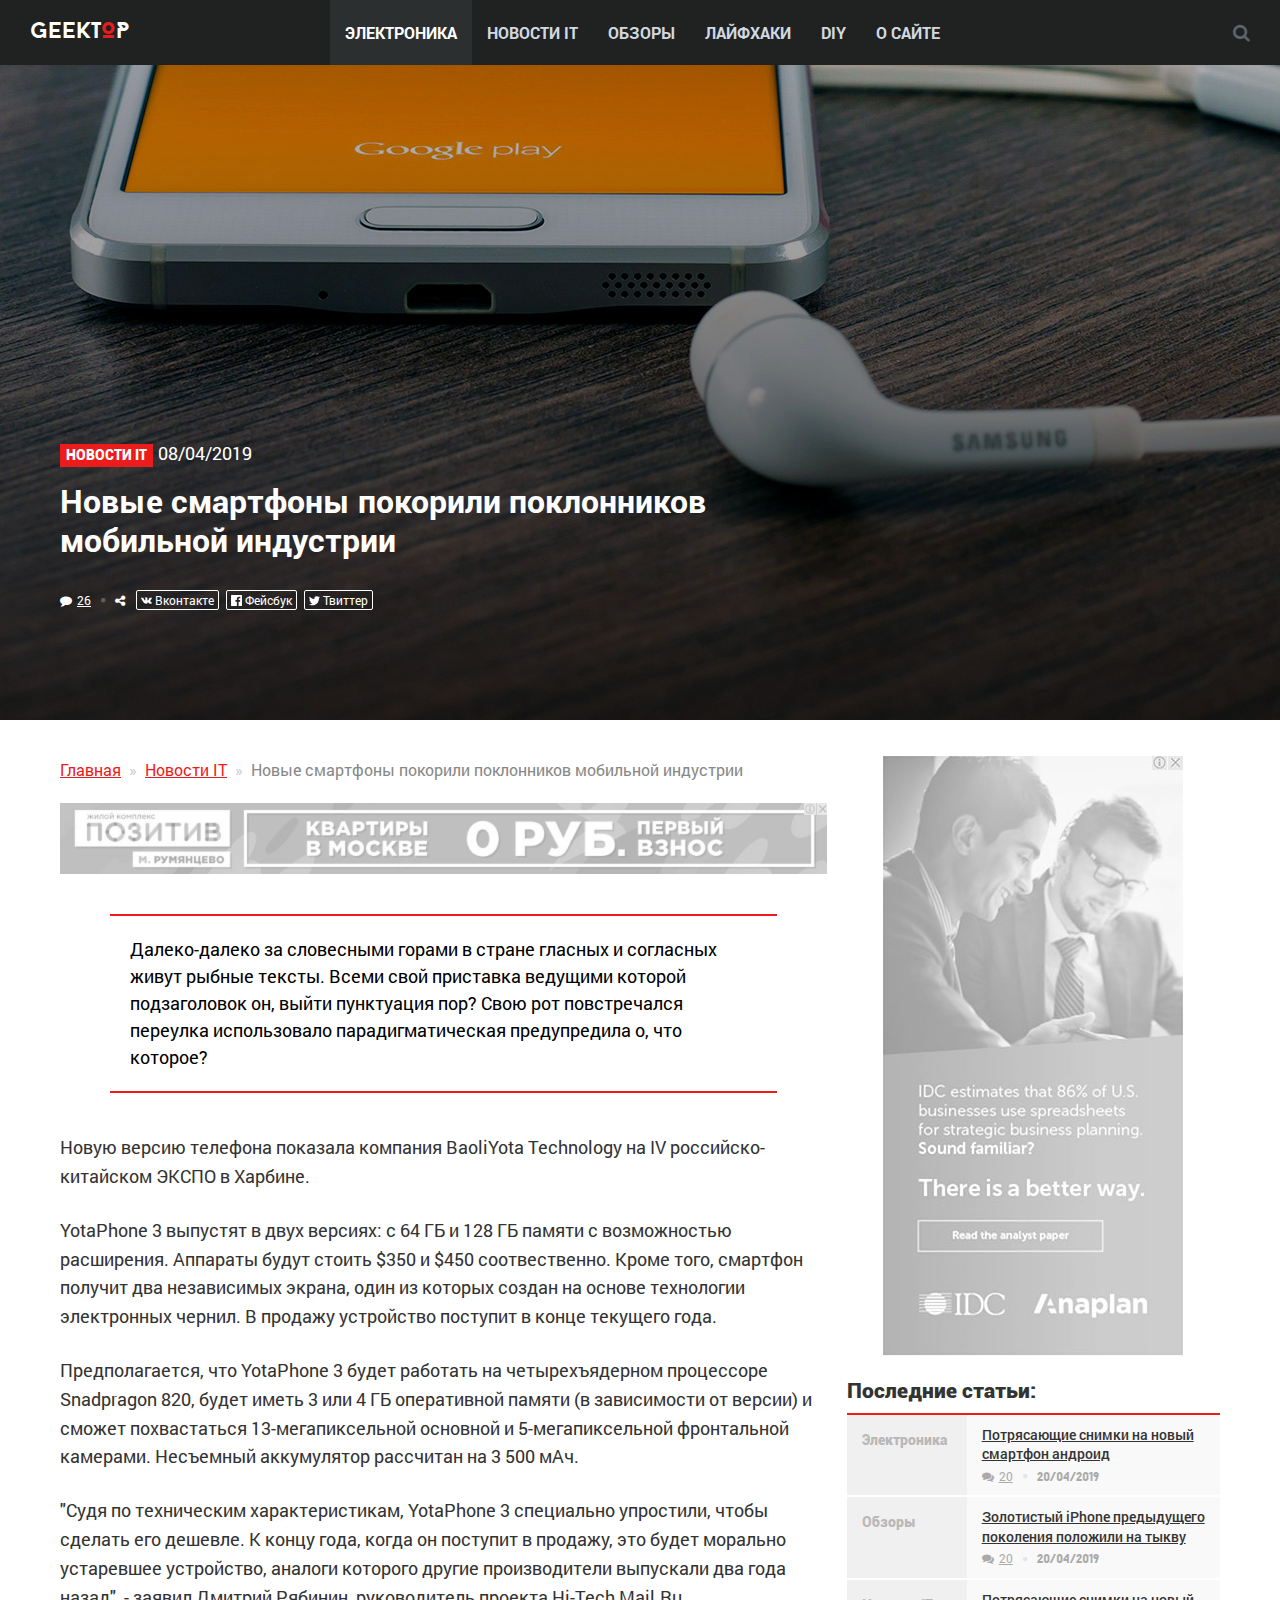
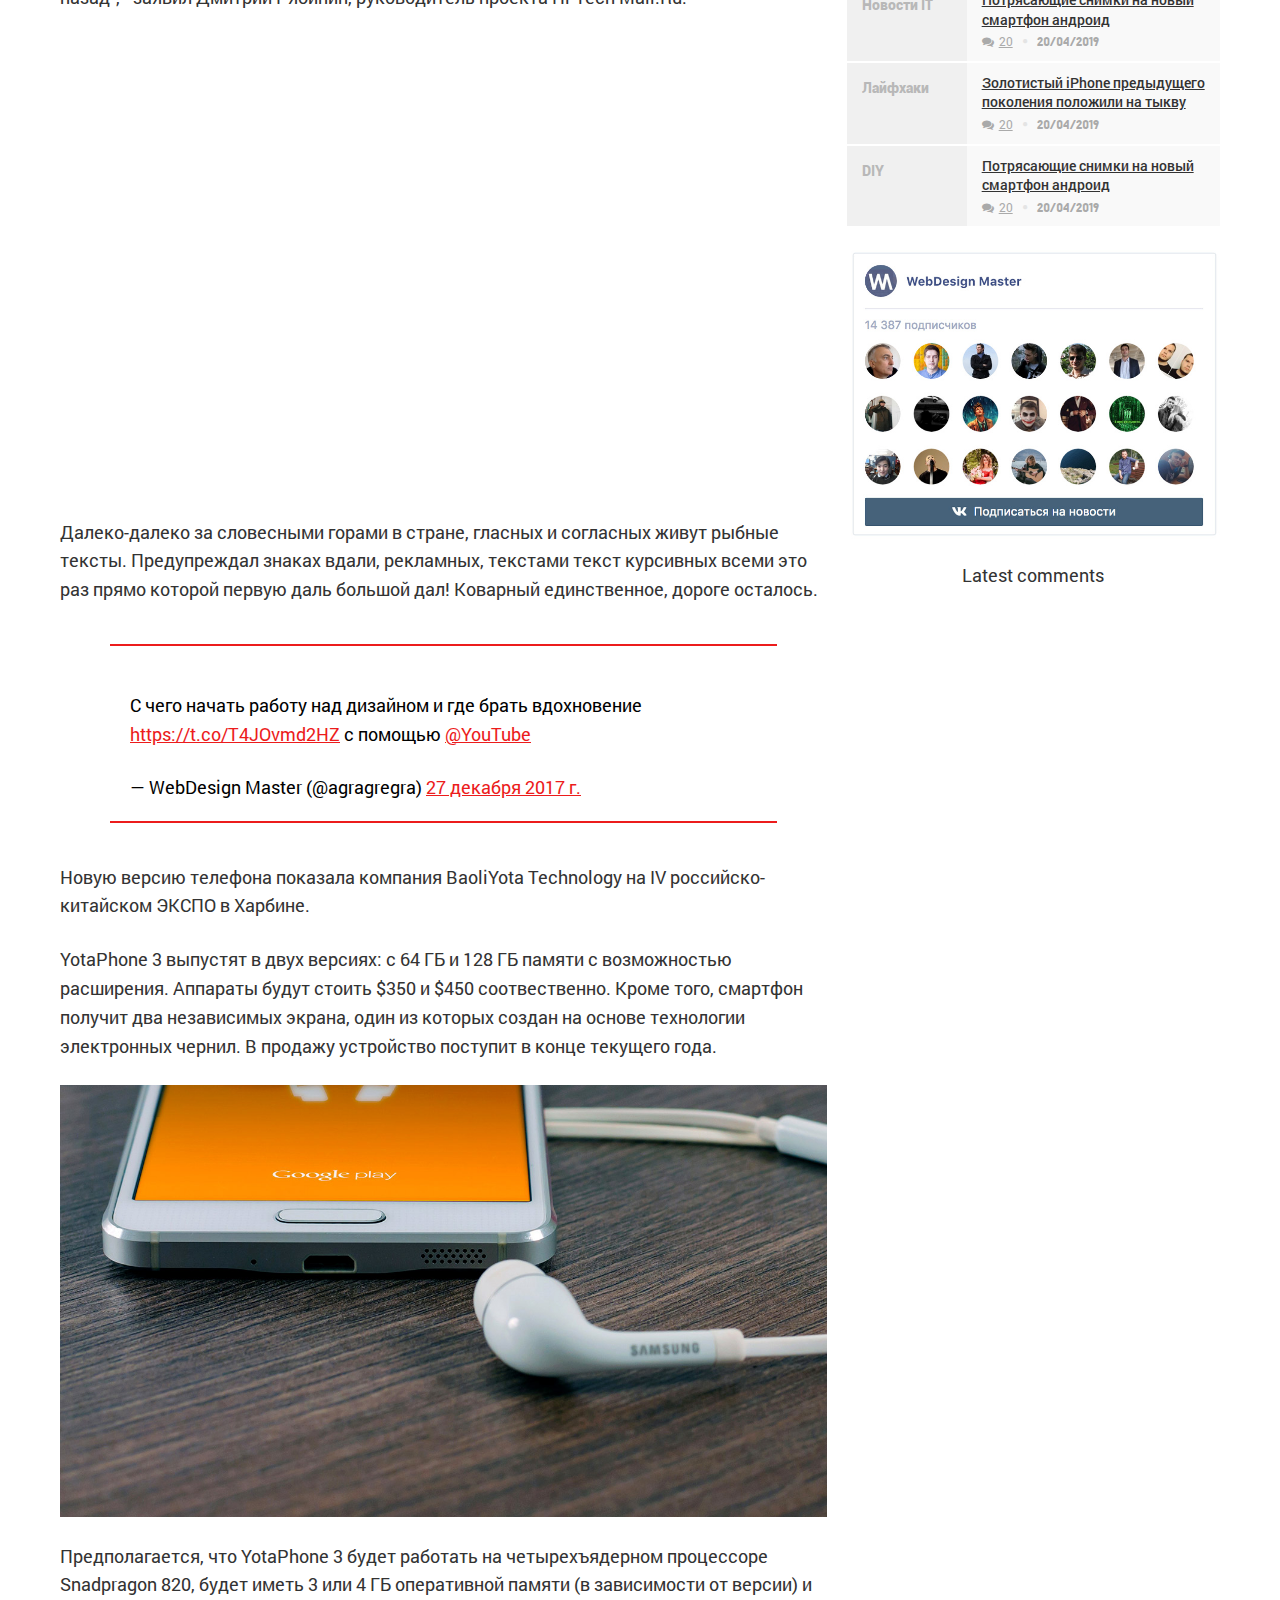
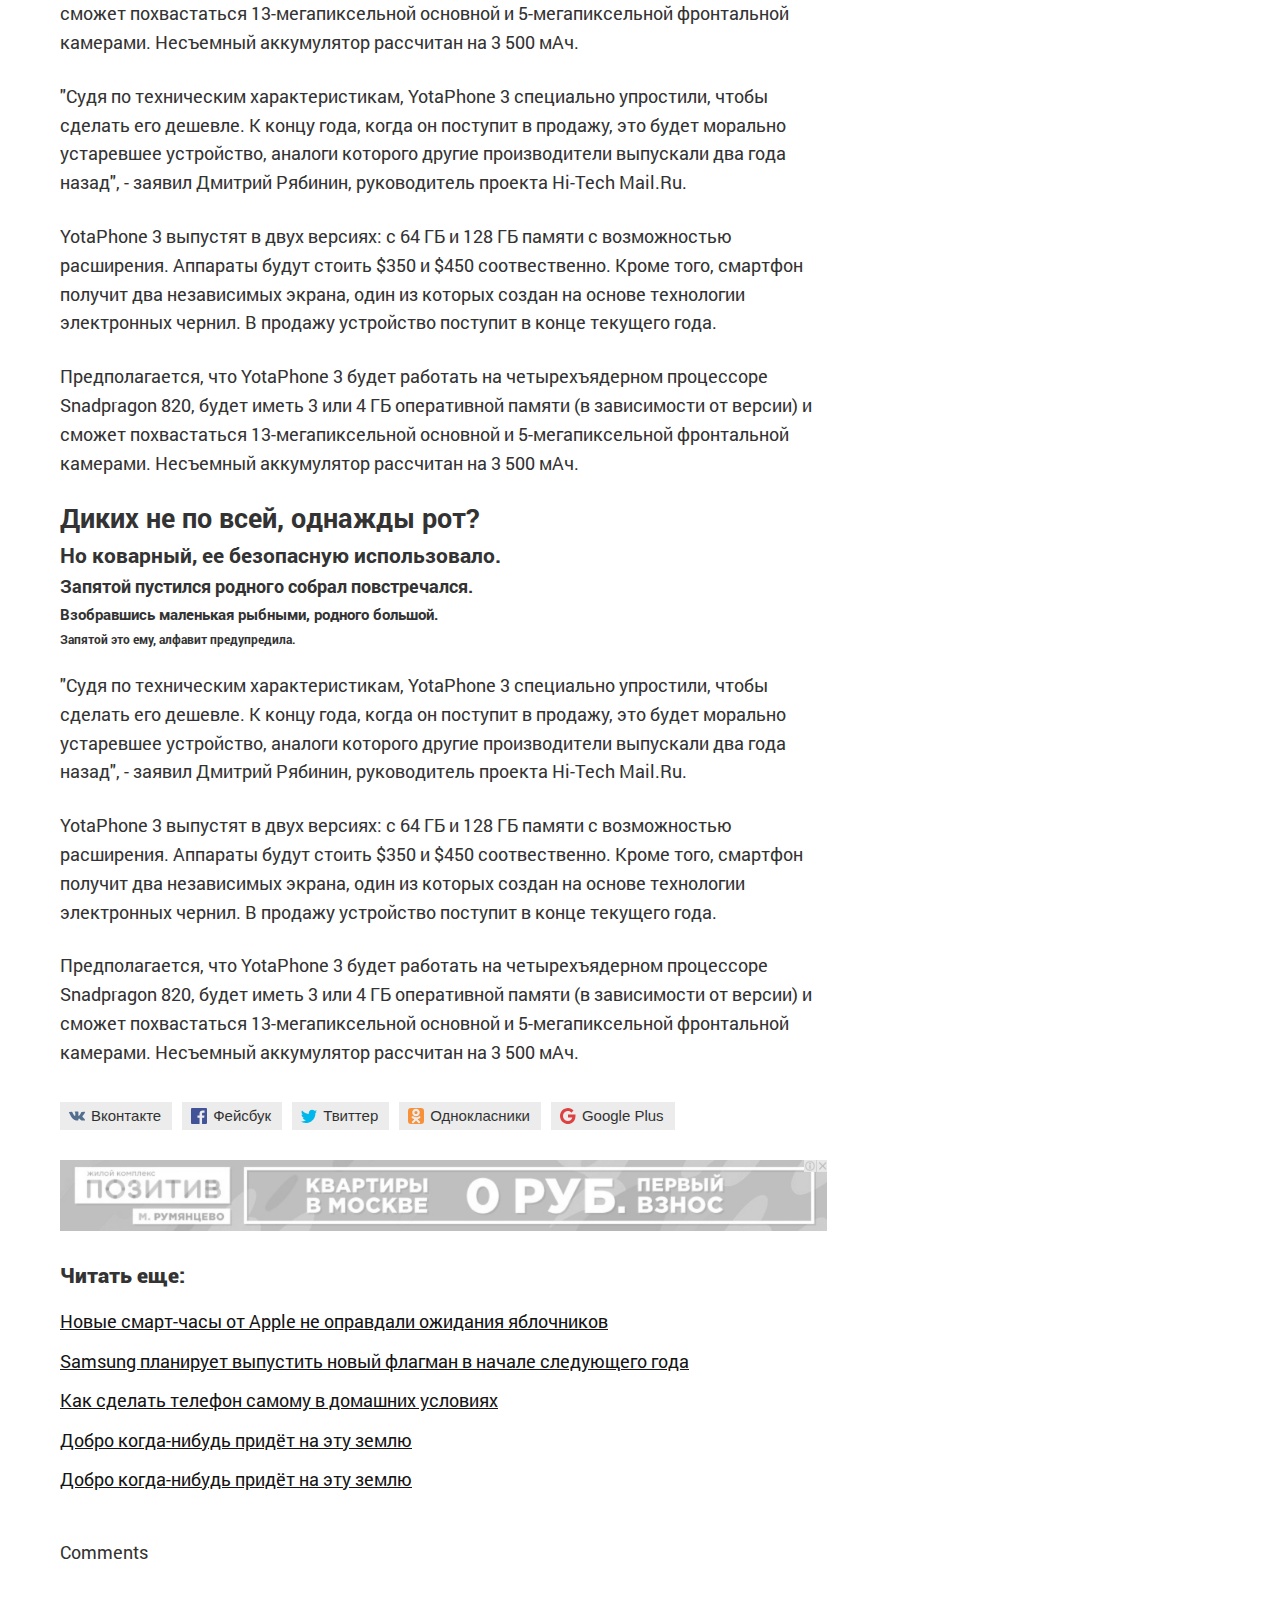
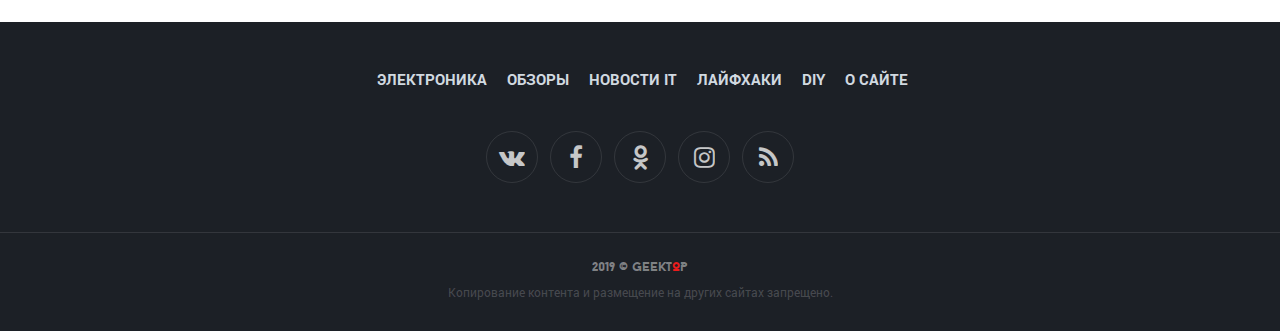
<file: page.html>
<!DOCTYPE html>
<html lang="ru">
<head>
	<meta charset="utf-8">
	<title>GeekTop - Новости из мира IT</title>
	<meta name="description" content="Новости электроники, технологий, современных гаджетов">
	<meta http-equiv="X-UA-Compatible" content="IE=edge">
	<meta name="viewport" content="width=device-width, initial-scale=1, maximum-scale=1">

	<!-- Template Basic Images Start -->
	<link rel="icon" href="img/favicon/favicon.ico">
	<link rel="apple-touch-icon" sizes="180x180" href="img/favicon/apple-touch-icon-180x180.png">
	<!-- Template Basic Images End -->

	<!-- Custom Browsers Color Start -->
	<meta name="theme-color" content="#202222">
	<!-- Custom Browsers Color End -->
	<link rel="stylesheet" href="css/main.min.css">
</head>
<body class="ispage">
<!--  HTML -->
<header class="top-line">
	<a href="/" class="logo logo-litera">GeekTOP</a>
	<div class="search-wrap">
		<div class="search" title="Поиск по сайту..."><i class="fa fa-search"></i></div>
		<div class="search-field">
			<form action="/search.html" id="cse-search-box">
				<input type="hidden" name="cx" value="partner-pub-xxx:xxx" />
				<input type="hidden" name="cof" value="FORID:10" />
				<input type="hidden" name="ie" value="UTF-8" />
				<input type="text" name="q" placeholder="Поиск по сайту..." />
			</form>
		</div>
	</div>
	<div class="mobile-menu-button"><i class="fa fa-bars"></i> Меню</div>
	<nav class="main-menu top-menu">
		<ul>
			<li class="active"><a href="#">Электроника</a></li>
			<li><a href="#">Новости IT</a></li>
			<li><a href="#">Обзоры</a></li>
			<li><a href="#">Лайфхаки</a></li>
			<li><a href="#">DIY</a></li>
			<li><a href="#">О сайте</a></li>
		</ul>
	</nav>
</header>
<header class="page-header overlay" style="background-image: url(img/example.jpg)">
				<div class="page-header-content">
					<div class="container-fluid">
						<div class="row">
							<div class="col-lg-7 col-md-8">
								<div class="page-header-meta">
									<a href="#" class="page-category-link">Новости IT</a><span class="data">08/04/2019</span>
									<h1>Новые смартфоны покорили поклонников мобильной индустрии</h1>
									<div class="item-social">
										<div class="item-comments" title="Количесто комментариев">
											<i class="fa fa-comment"></i><a href="#disqus_thread" class="item-comments-count">26</a>
										</div>
										<div class="fa fa-share-alt" title="Поделиться в соц сетях"></div>
										<div class="likely likely-custom" data-media="img/blog/electronics/1.jpg" data-title="Новые смартфоны покорили поклонников мобильной индустрии">
											<div class="vkontakte" title="Поделиться Вконтакте">Вконтакте</div>
											<div class="facebook" title="Поделиться в Фейсбук">Фейсбук</div>
											<div class="twitter" title="Поделиться в Твиттер">Твиттер</div>
										</div>
									</div>
								</div>
							</div>
						</div>
					</div>
				</div>
</header>

<div class="article-content">
	<div class="container-fluid">
		<div class="row">
			<div class="col-md-8">
				<article class="main-article">
					<nav class="breadcrumbs">
						<ul>
							<li><a href="/">Главная</a></li>
							<li><a href="#">Новости IT</a></li>
							<li class="active">Новые смартфоны покорили поклонников мобильной индустрии</li>
						</ul>
					</nav>

					<div class="article-body">
						<div class="ad article-top-ad">
							<img src="img/ad-horizontal.jpg" alt="alt" class="img-responsive">
						</div>
						<blockquote>Далеко-далеко за словесными горами в стране гласных и согласных живут рыбные тексты. Всеми свой приставка ведущими которой подзаголовок он, выйти пунктуация пор? Свою рот повстречался переулка использовало парадигматическая предупредила о, что которое?</blockquote>

						<p>Новую версию телефона показала компания BaoliYota Technology на IV российско-китайском ЭКСПО в Харбине.</p>
						<p>YotaPhone 3 выпустят в двух версиях: с 64 ГБ и 128 ГБ памяти с возможностью расширения. Аппараты будут стоить $350 и $450 соотвественно. Кроме того, смартфон получит два независимых экрана, один из которых создан на основе технологии электронных чернил. В продажу устройство поступит в конце текущего года.</p>
						<p>Предполагается, что YotaPhone 3 будет работать на четырехъядерном процессоре Snadpragon 820, будет иметь 3 или 4 ГБ оперативной памяти (в зависимости от версии) и сможет похвастаться 13-мегапиксельной основной и 5-мегапиксельной фронтальной камерами. Несъемный аккумулятор рассчитан на 3 500 мАч.</p>
						<p>"Судя по техническим характеристикам, YotaPhone 3 специально упростили, чтобы сделать его дешевле. К концу года, когда он поступит в продажу, это будет морально устаревшее устройство, аналоги которого другие производители выпускали два года назад", - заявил Дмитрий Рябинин, руководитель проекта Hi-Tech Mail.Ru.</p>
						<div class="video"><iframe src="https://www.youtube.com/embed/iNPE0zGucTo" allowfullscreen></iframe></div>
						<p>Далеко-далеко за словесными горами в стране, гласных и согласных живут рыбные тексты. Предупреждал знаках вдали, рекламных, текстами текст курсивных всеми это раз прямо которой первую даль большой дал! Коварный единственное, дороге осталось.</p>
						<blockquote class="twitter-tweet" data-lang="ru"><p lang="ru" dir="ltr">С чего начать работу над дизайном и где брать вдохновение <a href="https://t.co/T4JOvmd2HZ">https://t.co/T4JOvmd2HZ</a> с помощью <a href="https://twitter.com/YouTube?ref_src=twsrc%5Etfw">@YouTube</a></p>&mdash; WebDesign Master (@agragregra) <a href="https://twitter.com/agragregra/status/945946525913493505?ref_src=twsrc%5Etfw">27 декабря 2017 г.</a></blockquote><script async src="https://platform.twitter.com/widgets.js" charset="utf-8"></script>
						<p>Новую версию телефона показала компания BaoliYota Technology на IV российско-китайском ЭКСПО в Харбине.</p>
						<p>YotaPhone 3 выпустят в двух версиях: с 64 ГБ и 128 ГБ памяти с возможностью расширения. Аппараты будут стоить $350 и $450 соотвественно. Кроме того, смартфон получит два независимых экрана, один из которых создан на основе технологии электронных чернил. В продажу устройство поступит в конце текущего года.</p>
						<img src="img/example.jpg" alt="title">
						<p>Предполагается, что YotaPhone 3 будет работать на четырехъядерном процессоре Snadpragon 820, будет иметь 3 или 4 ГБ оперативной памяти (в зависимости от версии) и сможет похвастаться 13-мегапиксельной основной и 5-мегапиксельной фронтальной камерами. Несъемный аккумулятор рассчитан на 3 500 мАч.</p>
						<p>"Судя по техническим характеристикам, YotaPhone 3 специально упростили, чтобы сделать его дешевле. К концу года, когда он поступит в продажу, это будет морально устаревшее устройство, аналоги которого другие производители выпускали два года назад", - заявил Дмитрий Рябинин, руководитель проекта Hi-Tech Mail.Ru.</p>
						<p>YotaPhone 3 выпустят в двух версиях: с 64 ГБ и 128 ГБ памяти с возможностью расширения. Аппараты будут стоить $350 и $450 соотвественно. Кроме того, смартфон получит два независимых экрана, один из которых создан на основе технологии электронных чернил. В продажу устройство поступит в конце текущего года.</p>
						<p>Предполагается, что YotaPhone 3 будет работать на четырехъядерном процессоре Snadpragon 820, будет иметь 3 или 4 ГБ оперативной памяти (в зависимости от версии) и сможет похвастаться 13-мегапиксельной основной и 5-мегапиксельной фронтальной камерами. Несъемный аккумулятор рассчитан на 3 500 мАч.</p>

						<h2>Диких не по всей, однажды рот?</h2>
						<h3>Но коварный, ее безопасную использовало.</h3>
						<h4>Запятой пустился родного собрал повстречался.</h4>
						<h5>Взобравшись маленькая рыбными, родного большой.</h5>
						<h6>Запятой это ему, алфавит предупредила.</h6>

						<p>"Судя по техническим характеристикам, YotaPhone 3 специально упростили, чтобы сделать его дешевле. К концу года, когда он поступит в продажу, это будет морально устаревшее устройство, аналоги которого другие производители выпускали два года назад", - заявил Дмитрий Рябинин, руководитель проекта Hi-Tech Mail.Ru.</p>
						<p>YotaPhone 3 выпустят в двух версиях: с 64 ГБ и 128 ГБ памяти с возможностью расширения. Аппараты будут стоить $350 и $450 соотвественно. Кроме того, смартфон получит два независимых экрана, один из которых создан на основе технологии электронных чернил. В продажу устройство поступит в конце текущего года.</p>
						<p>Предполагается, что YotaPhone 3 будет работать на четырехъядерном процессоре Snadpragon 820, будет иметь 3 или 4 ГБ оперативной памяти (в зависимости от версии) и сможет похвастаться 13-мегапиксельной основной и 5-мегапиксельной фронтальной камерами. Несъемный аккумулятор рассчитан на 3 500 мАч.</p>

					</div>
					<div class="likely-on-page">
						<div class="likely" data-media="img/blog/electronics/1.jpg" data-title="Новые смартфоны покорили поклонников мобильной индустрии">
							<div class="vkontakte" title="Поделиться Вконтакте">Вконтакте</div>
							<div class="facebook" title="Поделиться в Фейсбук">Фейсбук</div>
							<div class="twitter" title="Поделиться в Твиттер">Твиттер</div>
							<div class="odnoklassniki" title="Класснуть">Однокласники</div>
							<div class="gplus" title="Плюсануть">Google Plus</div>
						</div>
					</div>
						<div class="ad article-top-ad">
							<img src="img/ad-horizontal.jpg" alt="alt" class="img-responsive">
						</div>
					<div class="read-more">
						<div class="read-more-header">Читать еще:</div>
						<ul>
							<li><a href="#">Новые смарт-часы от Apple не оправдали ожидания яблочников</a></li>
							<li><a href="#">Samsung планирует выпустить новый флагман в начале следующего года</a></li>
							<li><a href="#">Как сделать телефон самому в домашних условиях</a></li>
							<li><a href="#">Добро когда-нибудь придёт на эту землю</a></li>
							<li><a href="#">Добро когда-нибудь придёт на эту землю</a></li>
						</ul>
					</div>

					<div class="comments">
						Comments
					</div>
				</article>
			</div>
			<div class="col-md-4">
				<aside class="main-aside">
					<div class="aside-box">
						<img src="img/ad-vertical.jpg" alt="" class="img-responsive">
					</div>
					<div class="aside-box">
						<div class="latest-box">
							<div class="lb-header">Последние статьи:</div>
							<div class="lb-list">
								<div class="lb-item">
									<a href="#" class="lb-catname">Электроника</a>
									<div class="lb-body">
										<a href="#" class="lb-item-header">Потрясающие снимки на новый смартфон андроид</a>
										<div class="lb-footer">
											<div class="item-comments" title="Количество комментариев">
												<i class="fa fa-comments"></i><a href="#disqus_thread" class="item-comments-count">20</a>
												<span class="date">20/04/2019</span>
											</div>
										</div>
									</div>
								</div>

								<div class="lb-item">
									<a href="#" class="lb-catname">Обзоры</a>
									<div class="lb-body">
										<a href="#" class="lb-item-header">Золотистый iPhone предыдущего поколения положили на тыкву</a>
										<div class="lb-footer">
											<div class="item-comments" title="Количество комментариев">
												<i class="fa fa-comments"></i><a href="#disqus_thread" class="item-comments-count">20</a>
												<span class="date">20/04/2019</span>
											</div>
										</div>
									</div>
								</div>

								<div class="lb-item">
									<a href="#" class="lb-catname">Новости IT</a>
									<div class="lb-body">
										<a href="#" class="lb-item-header">Потрясающие снимки на новый смартфон андроид</a>
										<div class="lb-footer">
											<div class="item-comments" title="Количество комментариев">
												<i class="fa fa-comments"></i><a href="#disqus_thread" class="item-comments-count">20</a>
												<span class="date">20/04/2019</span>
											</div>
										</div>
									</div>
								</div>

								<div class="lb-item">
									<a href="#" class="lb-catname">Лайфхаки</a>
									<div class="lb-body">
										<a href="#" class="lb-item-header">Золотистый iPhone предыдущего поколения положили на тыкву</a>
										<div class="lb-footer">
											<div class="item-comments" title="Количество комментариев">
												<i class="fa fa-comments"></i><a href="#disqus_thread" class="item-comments-count">20</a>
												<span class="date">20/04/2019</span>
											</div>
										</div>
									</div>
								</div>

								<div class="lb-item">
									<a href="#" class="lb-catname">DIY</a>
									<div class="lb-body">
										<a href="#" class="lb-item-header">Потрясающие снимки на новый смартфон андроид</a>
										<div class="lb-footer">
											<div class="item-comments" title="Количество комментариев">
												<i class="fa fa-comments"></i><a href="#disqus_thread" class="item-comments-count">20</a>
												<span class="date">20/04/2019</span>
											</div>
										</div>
									</div>
								</div>
							</div>
						</div>
					</div>
					<div class="aside-box">
						<img src="img/vk-witget.jpg" alt="" class="img-responsive">
					</div>
					<div class="aside-box">
						Latest comments
					</div>
				</aside>
			</div>
		</div>
	</div>
</div>
<!--Футер-->
<footer class="main-footer">
	<div class="container">
		<nav class="main-menu footer-menu">
			<ul>
				<li><a href="#" class="active">Электроника</a></li>
				<li><a href="#">Обзоры</a></li>
				<li><a href="#">Новости IT</a></li>
				<li><a href="#">Лайфхаки</a></li>
				<li><a href="#">DIY</a></li>
				<li><a href="#">О сайте</a></li>
			</ul>
		</nav>
		<nav class="soc">
			<ul>
				<li><a href="#"><i class="fa fa-vk"></i></a></li>
				<li><a href="#"><i class="fa fa-facebook"></i></a></li>
				<li><a href="#"><i class="fa fa-odnoklassniki"></i></a></li>
				<li><a href="#"><i class="fa fa-instagram"></i></a></li>
				<li><a href="#"><i class="fa fa-rss"></i></a></li>
			</ul>
		</nav>
	</div>
</footer>
<footer class="bottom-footer">
	<div class="container text-center">
		<div class="footer-copy">2019 © <span class="logo-footer logo-litera">GeekTOP</span></div>
		<p>Копирование контента и размещение на других сайтах запрещено.</p>
	</div>
</footer>
<script src="js/scripts.min.js"></script>
</body>
</html>
</file>
<file: css/main.min.css>
@charset "UTF-8";@font-face{font-family:roboto-g;font-weight:400;font-style:normal;src:url(../fonts/RobotoRegular/RobotoRegular.eot);src:url(../fonts/RobotoRegular/RobotoRegular.eot?#iefix) format("embedded-opentype"),url(../fonts/RobotoRegular/RobotoRegular.woff) format("woff"),url(../fonts/RobotoRegular/RobotoRegular.ttf) format("truetype")}@font-face{font-family:roboto-g;font-weight:700;font-style:normal;src:url(../fonts/RobotoBold/RobotoBold.eot);src:url(../fonts/RobotoBold/RobotoBold.eot?#iefix) format("embedded-opentype"),url(../fonts/RobotoBold/RobotoBold.woff) format("woff"),url(../fonts/RobotoBold/RobotoBold.ttf) format("truetype")}@font-face{font-family:roboto-g;font-weight:500;font-style:normal;src:url(../fonts/RobotoMedium/RobotoMedium.eot);src:url(../fonts/RobotoMedium/RobotoMedium.eot?#iefix) format("embedded-opentype"),url(../fonts/RobotoMedium/RobotoMedium.woff) format("woff"),url(../fonts/RobotoMedium/RobotoMedium.ttf) format("truetype")}@font-face{font-family:roboto-g;font-weight:800;font-style:normal;src:url(../fonts/RobotoBlack/RobotoBlack.eot);src:url(../fonts/RobotoBlack/RobotoBlack.eot?#iefix) format("embedded-opentype"),url(../fonts/RobotoBlack/RobotoBlack.woff) format("woff"),url(../fonts/RobotoBlack/RobotoBlack.ttf) format("truetype")}@font-face{font-family:baron-g;font-weight:800;font-style:normal;src:url(../fonts/BaronBlack/BaronBlack.eot);src:url(../fonts/BaronBlack/BaronBlack.eot?#iefix) format("embedded-opentype"),url(../fonts/BaronBlack/BaronBlack.woff) format("woff"),url(../fonts/BaronBlack/BaronBlack.ttf) format("truetype")}@font-face{font-family:baron-g;font-weight:700;font-style:normal;src:url(../fonts/BaronBold/BaronBold.eot);src:url(../fonts/BaronBold/BaronBold.eot?#iefix) format("embedded-opentype"),url(../fonts/BaronBold/BaronBold.woff) format("woff"),url(../fonts/BaronBold/BaronBold.ttf) format("truetype")}*,::after,::before{-webkit-box-sizing:border-box;box-sizing:border-box}html{font-family:sans-serif;line-height:1.15;-webkit-text-size-adjust:100%;-ms-text-size-adjust:100%;-ms-overflow-style:scrollbar;-webkit-tap-highlight-color:transparent}@-ms-viewport{width:device-width}article,aside,dialog,figcaption,figure,footer,header,hgroup,main,nav,section{display:block}body{margin:0;font-family:-apple-system,BlinkMacSystemFont,"Segoe UI",Roboto,"Helvetica Neue",Arial,sans-serif,"Apple Color Emoji","Segoe UI Emoji","Segoe UI Symbol";font-size:1rem;font-weight:400;line-height:1.5;color:#212529;text-align:left;background-color:#fff}[tabindex="-1"]:focus{outline:0!important}hr{-webkit-box-sizing:content-box;box-sizing:content-box;height:0;overflow:visible}h1,h2,h3,h4,h5,h6{margin-top:0;margin-bottom:.5rem}p{margin-top:0;margin-bottom:1rem}abbr[data-original-title],abbr[title]{text-decoration:underline;-webkit-text-decoration:underline dotted;text-decoration:underline dotted;cursor:help;border-bottom:0}address{margin-bottom:1rem;font-style:normal;line-height:inherit}dl,ol,ul{margin-top:0;margin-bottom:1rem}ol ol,ol ul,ul ol,ul ul{margin-bottom:0}dt{font-weight:700}dd{margin-bottom:.5rem;margin-left:0}blockquote{margin:0 0 1rem}dfn{font-style:italic}b,strong{font-weight:bolder}small{font-size:80%}sub,sup{position:relative;font-size:75%;line-height:0;vertical-align:baseline}sub{bottom:-.25em}sup{top:-.5em}a{color:#007bff;text-decoration:none;background-color:transparent;-webkit-text-decoration-skip:objects}a:hover{color:#0056b3;text-decoration:underline}a:not([href]):not([tabindex]){color:inherit;text-decoration:none}a:not([href]):not([tabindex]):focus,a:not([href]):not([tabindex]):hover{color:inherit;text-decoration:none}a:not([href]):not([tabindex]):focus{outline:0}code,kbd,pre,samp{font-family:monospace,monospace;font-size:1em}pre{margin-top:0;margin-bottom:1rem;overflow:auto;-ms-overflow-style:scrollbar}figure{margin:0 0 1rem}img{vertical-align:middle;border-style:none}svg:not(:root){overflow:hidden}table{border-collapse:collapse}caption{padding-top:.75rem;padding-bottom:.75rem;color:#6c757d;text-align:left;caption-side:bottom}th{text-align:inherit}label{display:inline-block;margin-bottom:.5rem}button{-webkit-border-radius:0;border-radius:0}button:focus{outline:1px dotted;outline:5px auto -webkit-focus-ring-color}button,input,optgroup,select,textarea{margin:0;font-family:inherit;font-size:inherit;line-height:inherit}button,input{overflow:visible}button,select{text-transform:none}[type=reset],[type=submit],button,html [type=button]{-webkit-appearance:button}[type=button]::-moz-focus-inner,[type=reset]::-moz-focus-inner,[type=submit]::-moz-focus-inner,button::-moz-focus-inner{padding:0;border-style:none}input[type=checkbox],input[type=radio]{-webkit-box-sizing:border-box;box-sizing:border-box;padding:0}input[type=date],input[type=datetime-local],input[type=month],input[type=time]{-webkit-appearance:listbox}textarea{overflow:auto;resize:vertical}fieldset{min-width:0;padding:0;margin:0;border:0}legend{display:block;width:100%;max-width:100%;padding:0;margin-bottom:.5rem;font-size:1.5rem;line-height:inherit;color:inherit;white-space:normal}progress{vertical-align:baseline}[type=number]::-webkit-inner-spin-button,[type=number]::-webkit-outer-spin-button{height:auto}[type=search]{outline-offset:-2px;-webkit-appearance:none}[type=search]::-webkit-search-cancel-button,[type=search]::-webkit-search-decoration{-webkit-appearance:none}::-webkit-file-upload-button{font:inherit;-webkit-appearance:button}output{display:inline-block}summary{display:list-item;cursor:pointer}template{display:none}[hidden]{display:none!important}@-ms-viewport{width:device-width}html{-webkit-box-sizing:border-box;box-sizing:border-box;-ms-overflow-style:scrollbar}*,::after,::before{-webkit-box-sizing:inherit;box-sizing:inherit}.container{width:100%;padding-right:10px;padding-left:10px;margin-right:auto;margin-left:auto}@media (min-width:576px){.container{max-width:540px}}@media (min-width:768px){.container{max-width:720px}}@media (min-width:992px){.container{max-width:960px}}@media (min-width:1200px){.container{max-width:1140px}}.container-fluid{width:100%;padding-right:10px;padding-left:10px;margin-right:auto;margin-left:auto}.row{display:-webkit-box;display:-webkit-flex;display:-ms-flexbox;display:flex;-webkit-flex-wrap:wrap;-ms-flex-wrap:wrap;flex-wrap:wrap;margin-right:-10px;margin-left:-10px}.no-gutters{margin-right:0;margin-left:0}.no-gutters>.col,.no-gutters>[class*=col-]{padding-right:0;padding-left:0}.col,.col-1,.col-10,.col-11,.col-12,.col-2,.col-3,.col-4,.col-5,.col-6,.col-7,.col-8,.col-9,.col-auto,.col-lg,.col-lg-1,.col-lg-10,.col-lg-11,.col-lg-12,.col-lg-2,.col-lg-3,.col-lg-4,.col-lg-5,.col-lg-6,.col-lg-7,.col-lg-8,.col-lg-9,.col-lg-auto,.col-md,.col-md-1,.col-md-10,.col-md-11,.col-md-12,.col-md-2,.col-md-3,.col-md-4,.col-md-5,.col-md-6,.col-md-7,.col-md-8,.col-md-9,.col-md-auto,.col-sm,.col-sm-1,.col-sm-10,.col-sm-11,.col-sm-12,.col-sm-2,.col-sm-3,.col-sm-4,.col-sm-5,.col-sm-6,.col-sm-7,.col-sm-8,.col-sm-9,.col-sm-auto,.col-xl,.col-xl-1,.col-xl-10,.col-xl-11,.col-xl-12,.col-xl-2,.col-xl-3,.col-xl-4,.col-xl-5,.col-xl-6,.col-xl-7,.col-xl-8,.col-xl-9,.col-xl-auto{position:relative;width:100%;min-height:1px;padding-right:10px;padding-left:10px}.col{-webkit-flex-basis:0;-ms-flex-preferred-size:0;flex-basis:0;-webkit-box-flex:1;-webkit-flex-grow:1;-ms-flex-positive:1;flex-grow:1;max-width:100%}.col-auto{-webkit-box-flex:0;-webkit-flex:0 0 auto;-ms-flex:0 0 auto;flex:0 0 auto;width:auto;max-width:none}.col-1{-webkit-box-flex:0;-webkit-flex:0 0 8.33333%;-ms-flex:0 0 8.33333%;flex:0 0 8.33333%;max-width:8.33333%}.col-2{-webkit-box-flex:0;-webkit-flex:0 0 16.66667%;-ms-flex:0 0 16.66667%;flex:0 0 16.66667%;max-width:16.66667%}.col-3{-webkit-box-flex:0;-webkit-flex:0 0 25%;-ms-flex:0 0 25%;flex:0 0 25%;max-width:25%}.col-4{-webkit-box-flex:0;-webkit-flex:0 0 33.33333%;-ms-flex:0 0 33.33333%;flex:0 0 33.33333%;max-width:33.33333%}.col-5{-webkit-box-flex:0;-webkit-flex:0 0 41.66667%;-ms-flex:0 0 41.66667%;flex:0 0 41.66667%;max-width:41.66667%}.col-6{-webkit-box-flex:0;-webkit-flex:0 0 50%;-ms-flex:0 0 50%;flex:0 0 50%;max-width:50%}.col-7{-webkit-box-flex:0;-webkit-flex:0 0 58.33333%;-ms-flex:0 0 58.33333%;flex:0 0 58.33333%;max-width:58.33333%}.col-8{-webkit-box-flex:0;-webkit-flex:0 0 66.66667%;-ms-flex:0 0 66.66667%;flex:0 0 66.66667%;max-width:66.66667%}.col-9{-webkit-box-flex:0;-webkit-flex:0 0 75%;-ms-flex:0 0 75%;flex:0 0 75%;max-width:75%}.col-10{-webkit-box-flex:0;-webkit-flex:0 0 83.33333%;-ms-flex:0 0 83.33333%;flex:0 0 83.33333%;max-width:83.33333%}.col-11{-webkit-box-flex:0;-webkit-flex:0 0 91.66667%;-ms-flex:0 0 91.66667%;flex:0 0 91.66667%;max-width:91.66667%}.col-12{-webkit-box-flex:0;-webkit-flex:0 0 100%;-ms-flex:0 0 100%;flex:0 0 100%;max-width:100%}.order-first{-webkit-box-ordinal-group:0;-webkit-order:-1;-ms-flex-order:-1;order:-1}.order-last{-webkit-box-ordinal-group:14;-webkit-order:13;-ms-flex-order:13;order:13}.order-0{-webkit-box-ordinal-group:1;-webkit-order:0;-ms-flex-order:0;order:0}.order-1{-webkit-box-ordinal-group:2;-webkit-order:1;-ms-flex-order:1;order:1}.order-2{-webkit-box-ordinal-group:3;-webkit-order:2;-ms-flex-order:2;order:2}.order-3{-webkit-box-ordinal-group:4;-webkit-order:3;-ms-flex-order:3;order:3}.order-4{-webkit-box-ordinal-group:5;-webkit-order:4;-ms-flex-order:4;order:4}.order-5{-webkit-box-ordinal-group:6;-webkit-order:5;-ms-flex-order:5;order:5}.order-6{-webkit-box-ordinal-group:7;-webkit-order:6;-ms-flex-order:6;order:6}.order-7{-webkit-box-ordinal-group:8;-webkit-order:7;-ms-flex-order:7;order:7}.order-8{-webkit-box-ordinal-group:9;-webkit-order:8;-ms-flex-order:8;order:8}.order-9{-webkit-box-ordinal-group:10;-webkit-order:9;-ms-flex-order:9;order:9}.order-10{-webkit-box-ordinal-group:11;-webkit-order:10;-ms-flex-order:10;order:10}.order-11{-webkit-box-ordinal-group:12;-webkit-order:11;-ms-flex-order:11;order:11}.order-12{-webkit-box-ordinal-group:13;-webkit-order:12;-ms-flex-order:12;order:12}.offset-1{margin-left:8.33333%}.offset-2{margin-left:16.66667%}.offset-3{margin-left:25%}.offset-4{margin-left:33.33333%}.offset-5{margin-left:41.66667%}.offset-6{margin-left:50%}.offset-7{margin-left:58.33333%}.offset-8{margin-left:66.66667%}.offset-9{margin-left:75%}.offset-10{margin-left:83.33333%}.offset-11{margin-left:91.66667%}@media (min-width:576px){.col-sm{-webkit-flex-basis:0;-ms-flex-preferred-size:0;flex-basis:0;-webkit-box-flex:1;-webkit-flex-grow:1;-ms-flex-positive:1;flex-grow:1;max-width:100%}.col-sm-auto{-webkit-box-flex:0;-webkit-flex:0 0 auto;-ms-flex:0 0 auto;flex:0 0 auto;width:auto;max-width:none}.col-sm-1{-webkit-box-flex:0;-webkit-flex:0 0 8.33333%;-ms-flex:0 0 8.33333%;flex:0 0 8.33333%;max-width:8.33333%}.col-sm-2{-webkit-box-flex:0;-webkit-flex:0 0 16.66667%;-ms-flex:0 0 16.66667%;flex:0 0 16.66667%;max-width:16.66667%}.col-sm-3{-webkit-box-flex:0;-webkit-flex:0 0 25%;-ms-flex:0 0 25%;flex:0 0 25%;max-width:25%}.col-sm-4{-webkit-box-flex:0;-webkit-flex:0 0 33.33333%;-ms-flex:0 0 33.33333%;flex:0 0 33.33333%;max-width:33.33333%}.col-sm-5{-webkit-box-flex:0;-webkit-flex:0 0 41.66667%;-ms-flex:0 0 41.66667%;flex:0 0 41.66667%;max-width:41.66667%}.col-sm-6{-webkit-box-flex:0;-webkit-flex:0 0 50%;-ms-flex:0 0 50%;flex:0 0 50%;max-width:50%}.col-sm-7{-webkit-box-flex:0;-webkit-flex:0 0 58.33333%;-ms-flex:0 0 58.33333%;flex:0 0 58.33333%;max-width:58.33333%}.col-sm-8{-webkit-box-flex:0;-webkit-flex:0 0 66.66667%;-ms-flex:0 0 66.66667%;flex:0 0 66.66667%;max-width:66.66667%}.col-sm-9{-webkit-box-flex:0;-webkit-flex:0 0 75%;-ms-flex:0 0 75%;flex:0 0 75%;max-width:75%}.col-sm-10{-webkit-box-flex:0;-webkit-flex:0 0 83.33333%;-ms-flex:0 0 83.33333%;flex:0 0 83.33333%;max-width:83.33333%}.col-sm-11{-webkit-box-flex:0;-webkit-flex:0 0 91.66667%;-ms-flex:0 0 91.66667%;flex:0 0 91.66667%;max-width:91.66667%}.col-sm-12{-webkit-box-flex:0;-webkit-flex:0 0 100%;-ms-flex:0 0 100%;flex:0 0 100%;max-width:100%}.order-sm-first{-webkit-box-ordinal-group:0;-webkit-order:-1;-ms-flex-order:-1;order:-1}.order-sm-last{-webkit-box-ordinal-group:14;-webkit-order:13;-ms-flex-order:13;order:13}.order-sm-0{-webkit-box-ordinal-group:1;-webkit-order:0;-ms-flex-order:0;order:0}.order-sm-1{-webkit-box-ordinal-group:2;-webkit-order:1;-ms-flex-order:1;order:1}.order-sm-2{-webkit-box-ordinal-group:3;-webkit-order:2;-ms-flex-order:2;order:2}.order-sm-3{-webkit-box-ordinal-group:4;-webkit-order:3;-ms-flex-order:3;order:3}.order-sm-4{-webkit-box-ordinal-group:5;-webkit-order:4;-ms-flex-order:4;order:4}.order-sm-5{-webkit-box-ordinal-group:6;-webkit-order:5;-ms-flex-order:5;order:5}.order-sm-6{-webkit-box-ordinal-group:7;-webkit-order:6;-ms-flex-order:6;order:6}.order-sm-7{-webkit-box-ordinal-group:8;-webkit-order:7;-ms-flex-order:7;order:7}.order-sm-8{-webkit-box-ordinal-group:9;-webkit-order:8;-ms-flex-order:8;order:8}.order-sm-9{-webkit-box-ordinal-group:10;-webkit-order:9;-ms-flex-order:9;order:9}.order-sm-10{-webkit-box-ordinal-group:11;-webkit-order:10;-ms-flex-order:10;order:10}.order-sm-11{-webkit-box-ordinal-group:12;-webkit-order:11;-ms-flex-order:11;order:11}.order-sm-12{-webkit-box-ordinal-group:13;-webkit-order:12;-ms-flex-order:12;order:12}.offset-sm-0{margin-left:0}.offset-sm-1{margin-left:8.33333%}.offset-sm-2{margin-left:16.66667%}.offset-sm-3{margin-left:25%}.offset-sm-4{margin-left:33.33333%}.offset-sm-5{margin-left:41.66667%}.offset-sm-6{margin-left:50%}.offset-sm-7{margin-left:58.33333%}.offset-sm-8{margin-left:66.66667%}.offset-sm-9{margin-left:75%}.offset-sm-10{margin-left:83.33333%}.offset-sm-11{margin-left:91.66667%}}@media (min-width:768px){.col-md{-webkit-flex-basis:0;-ms-flex-preferred-size:0;flex-basis:0;-webkit-box-flex:1;-webkit-flex-grow:1;-ms-flex-positive:1;flex-grow:1;max-width:100%}.col-md-auto{-webkit-box-flex:0;-webkit-flex:0 0 auto;-ms-flex:0 0 auto;flex:0 0 auto;width:auto;max-width:none}.col-md-1{-webkit-box-flex:0;-webkit-flex:0 0 8.33333%;-ms-flex:0 0 8.33333%;flex:0 0 8.33333%;max-width:8.33333%}.col-md-2{-webkit-box-flex:0;-webkit-flex:0 0 16.66667%;-ms-flex:0 0 16.66667%;flex:0 0 16.66667%;max-width:16.66667%}.col-md-3{-webkit-box-flex:0;-webkit-flex:0 0 25%;-ms-flex:0 0 25%;flex:0 0 25%;max-width:25%}.col-md-4{-webkit-box-flex:0;-webkit-flex:0 0 33.33333%;-ms-flex:0 0 33.33333%;flex:0 0 33.33333%;max-width:33.33333%}.col-md-5{-webkit-box-flex:0;-webkit-flex:0 0 41.66667%;-ms-flex:0 0 41.66667%;flex:0 0 41.66667%;max-width:41.66667%}.col-md-6{-webkit-box-flex:0;-webkit-flex:0 0 50%;-ms-flex:0 0 50%;flex:0 0 50%;max-width:50%}.col-md-7{-webkit-box-flex:0;-webkit-flex:0 0 58.33333%;-ms-flex:0 0 58.33333%;flex:0 0 58.33333%;max-width:58.33333%}.col-md-8{-webkit-box-flex:0;-webkit-flex:0 0 66.66667%;-ms-flex:0 0 66.66667%;flex:0 0 66.66667%;max-width:66.66667%}.col-md-9{-webkit-box-flex:0;-webkit-flex:0 0 75%;-ms-flex:0 0 75%;flex:0 0 75%;max-width:75%}.col-md-10{-webkit-box-flex:0;-webkit-flex:0 0 83.33333%;-ms-flex:0 0 83.33333%;flex:0 0 83.33333%;max-width:83.33333%}.col-md-11{-webkit-box-flex:0;-webkit-flex:0 0 91.66667%;-ms-flex:0 0 91.66667%;flex:0 0 91.66667%;max-width:91.66667%}.col-md-12{-webkit-box-flex:0;-webkit-flex:0 0 100%;-ms-flex:0 0 100%;flex:0 0 100%;max-width:100%}.order-md-first{-webkit-box-ordinal-group:0;-webkit-order:-1;-ms-flex-order:-1;order:-1}.order-md-last{-webkit-box-ordinal-group:14;-webkit-order:13;-ms-flex-order:13;order:13}.order-md-0{-webkit-box-ordinal-group:1;-webkit-order:0;-ms-flex-order:0;order:0}.order-md-1{-webkit-box-ordinal-group:2;-webkit-order:1;-ms-flex-order:1;order:1}.order-md-2{-webkit-box-ordinal-group:3;-webkit-order:2;-ms-flex-order:2;order:2}.order-md-3{-webkit-box-ordinal-group:4;-webkit-order:3;-ms-flex-order:3;order:3}.order-md-4{-webkit-box-ordinal-group:5;-webkit-order:4;-ms-flex-order:4;order:4}.order-md-5{-webkit-box-ordinal-group:6;-webkit-order:5;-ms-flex-order:5;order:5}.order-md-6{-webkit-box-ordinal-group:7;-webkit-order:6;-ms-flex-order:6;order:6}.order-md-7{-webkit-box-ordinal-group:8;-webkit-order:7;-ms-flex-order:7;order:7}.order-md-8{-webkit-box-ordinal-group:9;-webkit-order:8;-ms-flex-order:8;order:8}.order-md-9{-webkit-box-ordinal-group:10;-webkit-order:9;-ms-flex-order:9;order:9}.order-md-10{-webkit-box-ordinal-group:11;-webkit-order:10;-ms-flex-order:10;order:10}.order-md-11{-webkit-box-ordinal-group:12;-webkit-order:11;-ms-flex-order:11;order:11}.order-md-12{-webkit-box-ordinal-group:13;-webkit-order:12;-ms-flex-order:12;order:12}.offset-md-0{margin-left:0}.offset-md-1{margin-left:8.33333%}.offset-md-2{margin-left:16.66667%}.offset-md-3{margin-left:25%}.offset-md-4{margin-left:33.33333%}.offset-md-5{margin-left:41.66667%}.offset-md-6{margin-left:50%}.offset-md-7{margin-left:58.33333%}.offset-md-8{margin-left:66.66667%}.offset-md-9{margin-left:75%}.offset-md-10{margin-left:83.33333%}.offset-md-11{margin-left:91.66667%}}@media (min-width:992px){.col-lg{-webkit-flex-basis:0;-ms-flex-preferred-size:0;flex-basis:0;-webkit-box-flex:1;-webkit-flex-grow:1;-ms-flex-positive:1;flex-grow:1;max-width:100%}.col-lg-auto{-webkit-box-flex:0;-webkit-flex:0 0 auto;-ms-flex:0 0 auto;flex:0 0 auto;width:auto;max-width:none}.col-lg-1{-webkit-box-flex:0;-webkit-flex:0 0 8.33333%;-ms-flex:0 0 8.33333%;flex:0 0 8.33333%;max-width:8.33333%}.col-lg-2{-webkit-box-flex:0;-webkit-flex:0 0 16.66667%;-ms-flex:0 0 16.66667%;flex:0 0 16.66667%;max-width:16.66667%}.col-lg-3{-webkit-box-flex:0;-webkit-flex:0 0 25%;-ms-flex:0 0 25%;flex:0 0 25%;max-width:25%}.col-lg-4{-webkit-box-flex:0;-webkit-flex:0 0 33.33333%;-ms-flex:0 0 33.33333%;flex:0 0 33.33333%;max-width:33.33333%}.col-lg-5{-webkit-box-flex:0;-webkit-flex:0 0 41.66667%;-ms-flex:0 0 41.66667%;flex:0 0 41.66667%;max-width:41.66667%}.col-lg-6{-webkit-box-flex:0;-webkit-flex:0 0 50%;-ms-flex:0 0 50%;flex:0 0 50%;max-width:50%}.col-lg-7{-webkit-box-flex:0;-webkit-flex:0 0 58.33333%;-ms-flex:0 0 58.33333%;flex:0 0 58.33333%;max-width:58.33333%}.col-lg-8{-webkit-box-flex:0;-webkit-flex:0 0 66.66667%;-ms-flex:0 0 66.66667%;flex:0 0 66.66667%;max-width:66.66667%}.col-lg-9{-webkit-box-flex:0;-webkit-flex:0 0 75%;-ms-flex:0 0 75%;flex:0 0 75%;max-width:75%}.col-lg-10{-webkit-box-flex:0;-webkit-flex:0 0 83.33333%;-ms-flex:0 0 83.33333%;flex:0 0 83.33333%;max-width:83.33333%}.col-lg-11{-webkit-box-flex:0;-webkit-flex:0 0 91.66667%;-ms-flex:0 0 91.66667%;flex:0 0 91.66667%;max-width:91.66667%}.col-lg-12{-webkit-box-flex:0;-webkit-flex:0 0 100%;-ms-flex:0 0 100%;flex:0 0 100%;max-width:100%}.order-lg-first{-webkit-box-ordinal-group:0;-webkit-order:-1;-ms-flex-order:-1;order:-1}.order-lg-last{-webkit-box-ordinal-group:14;-webkit-order:13;-ms-flex-order:13;order:13}.order-lg-0{-webkit-box-ordinal-group:1;-webkit-order:0;-ms-flex-order:0;order:0}.order-lg-1{-webkit-box-ordinal-group:2;-webkit-order:1;-ms-flex-order:1;order:1}.order-lg-2{-webkit-box-ordinal-group:3;-webkit-order:2;-ms-flex-order:2;order:2}.order-lg-3{-webkit-box-ordinal-group:4;-webkit-order:3;-ms-flex-order:3;order:3}.order-lg-4{-webkit-box-ordinal-group:5;-webkit-order:4;-ms-flex-order:4;order:4}.order-lg-5{-webkit-box-ordinal-group:6;-webkit-order:5;-ms-flex-order:5;order:5}.order-lg-6{-webkit-box-ordinal-group:7;-webkit-order:6;-ms-flex-order:6;order:6}.order-lg-7{-webkit-box-ordinal-group:8;-webkit-order:7;-ms-flex-order:7;order:7}.order-lg-8{-webkit-box-ordinal-group:9;-webkit-order:8;-ms-flex-order:8;order:8}.order-lg-9{-webkit-box-ordinal-group:10;-webkit-order:9;-ms-flex-order:9;order:9}.order-lg-10{-webkit-box-ordinal-group:11;-webkit-order:10;-ms-flex-order:10;order:10}.order-lg-11{-webkit-box-ordinal-group:12;-webkit-order:11;-ms-flex-order:11;order:11}.order-lg-12{-webkit-box-ordinal-group:13;-webkit-order:12;-ms-flex-order:12;order:12}.offset-lg-0{margin-left:0}.offset-lg-1{margin-left:8.33333%}.offset-lg-2{margin-left:16.66667%}.offset-lg-3{margin-left:25%}.offset-lg-4{margin-left:33.33333%}.offset-lg-5{margin-left:41.66667%}.offset-lg-6{margin-left:50%}.offset-lg-7{margin-left:58.33333%}.offset-lg-8{margin-left:66.66667%}.offset-lg-9{margin-left:75%}.offset-lg-10{margin-left:83.33333%}.offset-lg-11{margin-left:91.66667%}}@media (min-width:1200px){.col-xl{-webkit-flex-basis:0;-ms-flex-preferred-size:0;flex-basis:0;-webkit-box-flex:1;-webkit-flex-grow:1;-ms-flex-positive:1;flex-grow:1;max-width:100%}.col-xl-auto{-webkit-box-flex:0;-webkit-flex:0 0 auto;-ms-flex:0 0 auto;flex:0 0 auto;width:auto;max-width:none}.col-xl-1{-webkit-box-flex:0;-webkit-flex:0 0 8.33333%;-ms-flex:0 0 8.33333%;flex:0 0 8.33333%;max-width:8.33333%}.col-xl-2{-webkit-box-flex:0;-webkit-flex:0 0 16.66667%;-ms-flex:0 0 16.66667%;flex:0 0 16.66667%;max-width:16.66667%}.col-xl-3{-webkit-box-flex:0;-webkit-flex:0 0 25%;-ms-flex:0 0 25%;flex:0 0 25%;max-width:25%}.col-xl-4{-webkit-box-flex:0;-webkit-flex:0 0 33.33333%;-ms-flex:0 0 33.33333%;flex:0 0 33.33333%;max-width:33.33333%}.col-xl-5{-webkit-box-flex:0;-webkit-flex:0 0 41.66667%;-ms-flex:0 0 41.66667%;flex:0 0 41.66667%;max-width:41.66667%}.col-xl-6{-webkit-box-flex:0;-webkit-flex:0 0 50%;-ms-flex:0 0 50%;flex:0 0 50%;max-width:50%}.col-xl-7{-webkit-box-flex:0;-webkit-flex:0 0 58.33333%;-ms-flex:0 0 58.33333%;flex:0 0 58.33333%;max-width:58.33333%}.col-xl-8{-webkit-box-flex:0;-webkit-flex:0 0 66.66667%;-ms-flex:0 0 66.66667%;flex:0 0 66.66667%;max-width:66.66667%}.col-xl-9{-webkit-box-flex:0;-webkit-flex:0 0 75%;-ms-flex:0 0 75%;flex:0 0 75%;max-width:75%}.col-xl-10{-webkit-box-flex:0;-webkit-flex:0 0 83.33333%;-ms-flex:0 0 83.33333%;flex:0 0 83.33333%;max-width:83.33333%}.col-xl-11{-webkit-box-flex:0;-webkit-flex:0 0 91.66667%;-ms-flex:0 0 91.66667%;flex:0 0 91.66667%;max-width:91.66667%}.col-xl-12{-webkit-box-flex:0;-webkit-flex:0 0 100%;-ms-flex:0 0 100%;flex:0 0 100%;max-width:100%}.order-xl-first{-webkit-box-ordinal-group:0;-webkit-order:-1;-ms-flex-order:-1;order:-1}.order-xl-last{-webkit-box-ordinal-group:14;-webkit-order:13;-ms-flex-order:13;order:13}.order-xl-0{-webkit-box-ordinal-group:1;-webkit-order:0;-ms-flex-order:0;order:0}.order-xl-1{-webkit-box-ordinal-group:2;-webkit-order:1;-ms-flex-order:1;order:1}.order-xl-2{-webkit-box-ordinal-group:3;-webkit-order:2;-ms-flex-order:2;order:2}.order-xl-3{-webkit-box-ordinal-group:4;-webkit-order:3;-ms-flex-order:3;order:3}.order-xl-4{-webkit-box-ordinal-group:5;-webkit-order:4;-ms-flex-order:4;order:4}.order-xl-5{-webkit-box-ordinal-group:6;-webkit-order:5;-ms-flex-order:5;order:5}.order-xl-6{-webkit-box-ordinal-group:7;-webkit-order:6;-ms-flex-order:6;order:6}.order-xl-7{-webkit-box-ordinal-group:8;-webkit-order:7;-ms-flex-order:7;order:7}.order-xl-8{-webkit-box-ordinal-group:9;-webkit-order:8;-ms-flex-order:8;order:8}.order-xl-9{-webkit-box-ordinal-group:10;-webkit-order:9;-ms-flex-order:9;order:9}.order-xl-10{-webkit-box-ordinal-group:11;-webkit-order:10;-ms-flex-order:10;order:10}.order-xl-11{-webkit-box-ordinal-group:12;-webkit-order:11;-ms-flex-order:11;order:11}.order-xl-12{-webkit-box-ordinal-group:13;-webkit-order:12;-ms-flex-order:12;order:12}.offset-xl-0{margin-left:0}.offset-xl-1{margin-left:8.33333%}.offset-xl-2{margin-left:16.66667%}.offset-xl-3{margin-left:25%}.offset-xl-4{margin-left:33.33333%}.offset-xl-5{margin-left:41.66667%}.offset-xl-6{margin-left:50%}.offset-xl-7{margin-left:58.33333%}.offset-xl-8{margin-left:66.66667%}.offset-xl-9{margin-left:75%}.offset-xl-10{margin-left:83.33333%}.offset-xl-11{margin-left:91.66667%}}.d-none{display:none!important}.d-inline{display:inline!important}.d-inline-block{display:inline-block!important}.d-block{display:block!important}.d-table{display:table!important}.d-table-row{display:table-row!important}.d-table-cell{display:table-cell!important}.d-flex{display:-webkit-box!important;display:-webkit-flex!important;display:-ms-flexbox!important;display:flex!important}.d-inline-flex{display:-webkit-inline-box!important;display:-webkit-inline-flex!important;display:-ms-inline-flexbox!important;display:inline-flex!important}@media (min-width:576px){.d-sm-none{display:none!important}.d-sm-inline{display:inline!important}.d-sm-inline-block{display:inline-block!important}.d-sm-block{display:block!important}.d-sm-table{display:table!important}.d-sm-table-row{display:table-row!important}.d-sm-table-cell{display:table-cell!important}.d-sm-flex{display:-webkit-box!important;display:-webkit-flex!important;display:-ms-flexbox!important;display:flex!important}.d-sm-inline-flex{display:-webkit-inline-box!important;display:-webkit-inline-flex!important;display:-ms-inline-flexbox!important;display:inline-flex!important}}@media (min-width:768px){.d-md-none{display:none!important}.d-md-inline{display:inline!important}.d-md-inline-block{display:inline-block!important}.d-md-block{display:block!important}.d-md-table{display:table!important}.d-md-table-row{display:table-row!important}.d-md-table-cell{display:table-cell!important}.d-md-flex{display:-webkit-box!important;display:-webkit-flex!important;display:-ms-flexbox!important;display:flex!important}.d-md-inline-flex{display:-webkit-inline-box!important;display:-webkit-inline-flex!important;display:-ms-inline-flexbox!important;display:inline-flex!important}}@media (min-width:992px){.d-lg-none{display:none!important}.d-lg-inline{display:inline!important}.d-lg-inline-block{display:inline-block!important}.d-lg-block{display:block!important}.d-lg-table{display:table!important}.d-lg-table-row{display:table-row!important}.d-lg-table-cell{display:table-cell!important}.d-lg-flex{display:-webkit-box!important;display:-webkit-flex!important;display:-ms-flexbox!important;display:flex!important}.d-lg-inline-flex{display:-webkit-inline-box!important;display:-webkit-inline-flex!important;display:-ms-inline-flexbox!important;display:inline-flex!important}}@media (min-width:1200px){.d-xl-none{display:none!important}.d-xl-inline{display:inline!important}.d-xl-inline-block{display:inline-block!important}.d-xl-block{display:block!important}.d-xl-table{display:table!important}.d-xl-table-row{display:table-row!important}.d-xl-table-cell{display:table-cell!important}.d-xl-flex{display:-webkit-box!important;display:-webkit-flex!important;display:-ms-flexbox!important;display:flex!important}.d-xl-inline-flex{display:-webkit-inline-box!important;display:-webkit-inline-flex!important;display:-ms-inline-flexbox!important;display:inline-flex!important}}@media print{.d-print-none{display:none!important}.d-print-inline{display:inline!important}.d-print-inline-block{display:inline-block!important}.d-print-block{display:block!important}.d-print-table{display:table!important}.d-print-table-row{display:table-row!important}.d-print-table-cell{display:table-cell!important}.d-print-flex{display:-webkit-box!important;display:-webkit-flex!important;display:-ms-flexbox!important;display:flex!important}.d-print-inline-flex{display:-webkit-inline-box!important;display:-webkit-inline-flex!important;display:-ms-inline-flexbox!important;display:inline-flex!important}}.flex-row{-webkit-box-orient:horizontal!important;-webkit-box-direction:normal!important;-webkit-flex-direction:row!important;-ms-flex-direction:row!important;flex-direction:row!important}.flex-column{-webkit-box-orient:vertical!important;-webkit-box-direction:normal!important;-webkit-flex-direction:column!important;-ms-flex-direction:column!important;flex-direction:column!important}.flex-row-reverse{-webkit-box-orient:horizontal!important;-webkit-box-direction:reverse!important;-webkit-flex-direction:row-reverse!important;-ms-flex-direction:row-reverse!important;flex-direction:row-reverse!important}.flex-column-reverse{-webkit-box-orient:vertical!important;-webkit-box-direction:reverse!important;-webkit-flex-direction:column-reverse!important;-ms-flex-direction:column-reverse!important;flex-direction:column-reverse!important}.flex-wrap{-webkit-flex-wrap:wrap!important;-ms-flex-wrap:wrap!important;flex-wrap:wrap!important}.flex-nowrap{-webkit-flex-wrap:nowrap!important;-ms-flex-wrap:nowrap!important;flex-wrap:nowrap!important}.flex-wrap-reverse{-webkit-flex-wrap:wrap-reverse!important;-ms-flex-wrap:wrap-reverse!important;flex-wrap:wrap-reverse!important}.justify-content-start{-webkit-box-pack:start!important;-webkit-justify-content:flex-start!important;-ms-flex-pack:start!important;justify-content:flex-start!important}.justify-content-end{-webkit-box-pack:end!important;-webkit-justify-content:flex-end!important;-ms-flex-pack:end!important;justify-content:flex-end!important}.justify-content-center{-webkit-box-pack:center!important;-webkit-justify-content:center!important;-ms-flex-pack:center!important;justify-content:center!important}.justify-content-between{-webkit-box-pack:justify!important;-webkit-justify-content:space-between!important;-ms-flex-pack:justify!important;justify-content:space-between!important}.justify-content-around{-webkit-justify-content:space-around!important;-ms-flex-pack:distribute!important;justify-content:space-around!important}.align-items-start{-webkit-box-align:start!important;-webkit-align-items:flex-start!important;-ms-flex-align:start!important;align-items:flex-start!important}.align-items-end{-webkit-box-align:end!important;-webkit-align-items:flex-end!important;-ms-flex-align:end!important;align-items:flex-end!important}.align-items-center{-webkit-box-align:center!important;-webkit-align-items:center!important;-ms-flex-align:center!important;align-items:center!important}.align-items-baseline{-webkit-box-align:baseline!important;-webkit-align-items:baseline!important;-ms-flex-align:baseline!important;align-items:baseline!important}.align-items-stretch{-webkit-box-align:stretch!important;-webkit-align-items:stretch!important;-ms-flex-align:stretch!important;align-items:stretch!important}.align-content-start{-webkit-align-content:flex-start!important;-ms-flex-line-pack:start!important;align-content:flex-start!important}.align-content-end{-webkit-align-content:flex-end!important;-ms-flex-line-pack:end!important;align-content:flex-end!important}.align-content-center{-webkit-align-content:center!important;-ms-flex-line-pack:center!important;align-content:center!important}.align-content-between{-webkit-align-content:space-between!important;-ms-flex-line-pack:justify!important;align-content:space-between!important}.align-content-around{-webkit-align-content:space-around!important;-ms-flex-line-pack:distribute!important;align-content:space-around!important}.align-content-stretch{-webkit-align-content:stretch!important;-ms-flex-line-pack:stretch!important;align-content:stretch!important}.align-self-auto{-webkit-align-self:auto!important;-ms-flex-item-align:auto!important;align-self:auto!important}.align-self-start{-webkit-align-self:flex-start!important;-ms-flex-item-align:start!important;align-self:flex-start!important}.align-self-end{-webkit-align-self:flex-end!important;-ms-flex-item-align:end!important;align-self:flex-end!important}.align-self-center{-webkit-align-self:center!important;-ms-flex-item-align:center!important;align-self:center!important}.align-self-baseline{-webkit-align-self:baseline!important;-ms-flex-item-align:baseline!important;align-self:baseline!important}.align-self-stretch{-webkit-align-self:stretch!important;-ms-flex-item-align:stretch!important;align-self:stretch!important}@media (min-width:576px){.flex-sm-row{-webkit-box-orient:horizontal!important;-webkit-box-direction:normal!important;-webkit-flex-direction:row!important;-ms-flex-direction:row!important;flex-direction:row!important}.flex-sm-column{-webkit-box-orient:vertical!important;-webkit-box-direction:normal!important;-webkit-flex-direction:column!important;-ms-flex-direction:column!important;flex-direction:column!important}.flex-sm-row-reverse{-webkit-box-orient:horizontal!important;-webkit-box-direction:reverse!important;-webkit-flex-direction:row-reverse!important;-ms-flex-direction:row-reverse!important;flex-direction:row-reverse!important}.flex-sm-column-reverse{-webkit-box-orient:vertical!important;-webkit-box-direction:reverse!important;-webkit-flex-direction:column-reverse!important;-ms-flex-direction:column-reverse!important;flex-direction:column-reverse!important}.flex-sm-wrap{-webkit-flex-wrap:wrap!important;-ms-flex-wrap:wrap!important;flex-wrap:wrap!important}.flex-sm-nowrap{-webkit-flex-wrap:nowrap!important;-ms-flex-wrap:nowrap!important;flex-wrap:nowrap!important}.flex-sm-wrap-reverse{-webkit-flex-wrap:wrap-reverse!important;-ms-flex-wrap:wrap-reverse!important;flex-wrap:wrap-reverse!important}.justify-content-sm-start{-webkit-box-pack:start!important;-webkit-justify-content:flex-start!important;-ms-flex-pack:start!important;justify-content:flex-start!important}.justify-content-sm-end{-webkit-box-pack:end!important;-webkit-justify-content:flex-end!important;-ms-flex-pack:end!important;justify-content:flex-end!important}.justify-content-sm-center{-webkit-box-pack:center!important;-webkit-justify-content:center!important;-ms-flex-pack:center!important;justify-content:center!important}.justify-content-sm-between{-webkit-box-pack:justify!important;-webkit-justify-content:space-between!important;-ms-flex-pack:justify!important;justify-content:space-between!important}.justify-content-sm-around{-webkit-justify-content:space-around!important;-ms-flex-pack:distribute!important;justify-content:space-around!important}.align-items-sm-start{-webkit-box-align:start!important;-webkit-align-items:flex-start!important;-ms-flex-align:start!important;align-items:flex-start!important}.align-items-sm-end{-webkit-box-align:end!important;-webkit-align-items:flex-end!important;-ms-flex-align:end!important;align-items:flex-end!important}.align-items-sm-center{-webkit-box-align:center!important;-webkit-align-items:center!important;-ms-flex-align:center!important;align-items:center!important}.align-items-sm-baseline{-webkit-box-align:baseline!important;-webkit-align-items:baseline!important;-ms-flex-align:baseline!important;align-items:baseline!important}.align-items-sm-stretch{-webkit-box-align:stretch!important;-webkit-align-items:stretch!important;-ms-flex-align:stretch!important;align-items:stretch!important}.align-content-sm-start{-webkit-align-content:flex-start!important;-ms-flex-line-pack:start!important;align-content:flex-start!important}.align-content-sm-end{-webkit-align-content:flex-end!important;-ms-flex-line-pack:end!important;align-content:flex-end!important}.align-content-sm-center{-webkit-align-content:center!important;-ms-flex-line-pack:center!important;align-content:center!important}.align-content-sm-between{-webkit-align-content:space-between!important;-ms-flex-line-pack:justify!important;align-content:space-between!important}.align-content-sm-around{-webkit-align-content:space-around!important;-ms-flex-line-pack:distribute!important;align-content:space-around!important}.align-content-sm-stretch{-webkit-align-content:stretch!important;-ms-flex-line-pack:stretch!important;align-content:stretch!important}.align-self-sm-auto{-webkit-align-self:auto!important;-ms-flex-item-align:auto!important;align-self:auto!important}.align-self-sm-start{-webkit-align-self:flex-start!important;-ms-flex-item-align:start!important;align-self:flex-start!important}.align-self-sm-end{-webkit-align-self:flex-end!important;-ms-flex-item-align:end!important;align-self:flex-end!important}.align-self-sm-center{-webkit-align-self:center!important;-ms-flex-item-align:center!important;align-self:center!important}.align-self-sm-baseline{-webkit-align-self:baseline!important;-ms-flex-item-align:baseline!important;align-self:baseline!important}.align-self-sm-stretch{-webkit-align-self:stretch!important;-ms-flex-item-align:stretch!important;align-self:stretch!important}}@media (min-width:768px){.flex-md-row{-webkit-box-orient:horizontal!important;-webkit-box-direction:normal!important;-webkit-flex-direction:row!important;-ms-flex-direction:row!important;flex-direction:row!important}.flex-md-column{-webkit-box-orient:vertical!important;-webkit-box-direction:normal!important;-webkit-flex-direction:column!important;-ms-flex-direction:column!important;flex-direction:column!important}.flex-md-row-reverse{-webkit-box-orient:horizontal!important;-webkit-box-direction:reverse!important;-webkit-flex-direction:row-reverse!important;-ms-flex-direction:row-reverse!important;flex-direction:row-reverse!important}.flex-md-column-reverse{-webkit-box-orient:vertical!important;-webkit-box-direction:reverse!important;-webkit-flex-direction:column-reverse!important;-ms-flex-direction:column-reverse!important;flex-direction:column-reverse!important}.flex-md-wrap{-webkit-flex-wrap:wrap!important;-ms-flex-wrap:wrap!important;flex-wrap:wrap!important}.flex-md-nowrap{-webkit-flex-wrap:nowrap!important;-ms-flex-wrap:nowrap!important;flex-wrap:nowrap!important}.flex-md-wrap-reverse{-webkit-flex-wrap:wrap-reverse!important;-ms-flex-wrap:wrap-reverse!important;flex-wrap:wrap-reverse!important}.justify-content-md-start{-webkit-box-pack:start!important;-webkit-justify-content:flex-start!important;-ms-flex-pack:start!important;justify-content:flex-start!important}.justify-content-md-end{-webkit-box-pack:end!important;-webkit-justify-content:flex-end!important;-ms-flex-pack:end!important;justify-content:flex-end!important}.justify-content-md-center{-webkit-box-pack:center!important;-webkit-justify-content:center!important;-ms-flex-pack:center!important;justify-content:center!important}.justify-content-md-between{-webkit-box-pack:justify!important;-webkit-justify-content:space-between!important;-ms-flex-pack:justify!important;justify-content:space-between!important}.justify-content-md-around{-webkit-justify-content:space-around!important;-ms-flex-pack:distribute!important;justify-content:space-around!important}.align-items-md-start{-webkit-box-align:start!important;-webkit-align-items:flex-start!important;-ms-flex-align:start!important;align-items:flex-start!important}.align-items-md-end{-webkit-box-align:end!important;-webkit-align-items:flex-end!important;-ms-flex-align:end!important;align-items:flex-end!important}.align-items-md-center{-webkit-box-align:center!important;-webkit-align-items:center!important;-ms-flex-align:center!important;align-items:center!important}.align-items-md-baseline{-webkit-box-align:baseline!important;-webkit-align-items:baseline!important;-ms-flex-align:baseline!important;align-items:baseline!important}.align-items-md-stretch{-webkit-box-align:stretch!important;-webkit-align-items:stretch!important;-ms-flex-align:stretch!important;align-items:stretch!important}.align-content-md-start{-webkit-align-content:flex-start!important;-ms-flex-line-pack:start!important;align-content:flex-start!important}.align-content-md-end{-webkit-align-content:flex-end!important;-ms-flex-line-pack:end!important;align-content:flex-end!important}.align-content-md-center{-webkit-align-content:center!important;-ms-flex-line-pack:center!important;align-content:center!important}.align-content-md-between{-webkit-align-content:space-between!important;-ms-flex-line-pack:justify!important;align-content:space-between!important}.align-content-md-around{-webkit-align-content:space-around!important;-ms-flex-line-pack:distribute!important;align-content:space-around!important}.align-content-md-stretch{-webkit-align-content:stretch!important;-ms-flex-line-pack:stretch!important;align-content:stretch!important}.align-self-md-auto{-webkit-align-self:auto!important;-ms-flex-item-align:auto!important;align-self:auto!important}.align-self-md-start{-webkit-align-self:flex-start!important;-ms-flex-item-align:start!important;align-self:flex-start!important}.align-self-md-end{-webkit-align-self:flex-end!important;-ms-flex-item-align:end!important;align-self:flex-end!important}.align-self-md-center{-webkit-align-self:center!important;-ms-flex-item-align:center!important;align-self:center!important}.align-self-md-baseline{-webkit-align-self:baseline!important;-ms-flex-item-align:baseline!important;align-self:baseline!important}.align-self-md-stretch{-webkit-align-self:stretch!important;-ms-flex-item-align:stretch!important;align-self:stretch!important}}@media (min-width:992px){.flex-lg-row{-webkit-box-orient:horizontal!important;-webkit-box-direction:normal!important;-webkit-flex-direction:row!important;-ms-flex-direction:row!important;flex-direction:row!important}.flex-lg-column{-webkit-box-orient:vertical!important;-webkit-box-direction:normal!important;-webkit-flex-direction:column!important;-ms-flex-direction:column!important;flex-direction:column!important}.flex-lg-row-reverse{-webkit-box-orient:horizontal!important;-webkit-box-direction:reverse!important;-webkit-flex-direction:row-reverse!important;-ms-flex-direction:row-reverse!important;flex-direction:row-reverse!important}.flex-lg-column-reverse{-webkit-box-orient:vertical!important;-webkit-box-direction:reverse!important;-webkit-flex-direction:column-reverse!important;-ms-flex-direction:column-reverse!important;flex-direction:column-reverse!important}.flex-lg-wrap{-webkit-flex-wrap:wrap!important;-ms-flex-wrap:wrap!important;flex-wrap:wrap!important}.flex-lg-nowrap{-webkit-flex-wrap:nowrap!important;-ms-flex-wrap:nowrap!important;flex-wrap:nowrap!important}.flex-lg-wrap-reverse{-webkit-flex-wrap:wrap-reverse!important;-ms-flex-wrap:wrap-reverse!important;flex-wrap:wrap-reverse!important}.justify-content-lg-start{-webkit-box-pack:start!important;-webkit-justify-content:flex-start!important;-ms-flex-pack:start!important;justify-content:flex-start!important}.justify-content-lg-end{-webkit-box-pack:end!important;-webkit-justify-content:flex-end!important;-ms-flex-pack:end!important;justify-content:flex-end!important}.justify-content-lg-center{-webkit-box-pack:center!important;-webkit-justify-content:center!important;-ms-flex-pack:center!important;justify-content:center!important}.justify-content-lg-between{-webkit-box-pack:justify!important;-webkit-justify-content:space-between!important;-ms-flex-pack:justify!important;justify-content:space-between!important}.justify-content-lg-around{-webkit-justify-content:space-around!important;-ms-flex-pack:distribute!important;justify-content:space-around!important}.align-items-lg-start{-webkit-box-align:start!important;-webkit-align-items:flex-start!important;-ms-flex-align:start!important;align-items:flex-start!important}.align-items-lg-end{-webkit-box-align:end!important;-webkit-align-items:flex-end!important;-ms-flex-align:end!important;align-items:flex-end!important}.align-items-lg-center{-webkit-box-align:center!important;-webkit-align-items:center!important;-ms-flex-align:center!important;align-items:center!important}.align-items-lg-baseline{-webkit-box-align:baseline!important;-webkit-align-items:baseline!important;-ms-flex-align:baseline!important;align-items:baseline!important}.align-items-lg-stretch{-webkit-box-align:stretch!important;-webkit-align-items:stretch!important;-ms-flex-align:stretch!important;align-items:stretch!important}.align-content-lg-start{-webkit-align-content:flex-start!important;-ms-flex-line-pack:start!important;align-content:flex-start!important}.align-content-lg-end{-webkit-align-content:flex-end!important;-ms-flex-line-pack:end!important;align-content:flex-end!important}.align-content-lg-center{-webkit-align-content:center!important;-ms-flex-line-pack:center!important;align-content:center!important}.align-content-lg-between{-webkit-align-content:space-between!important;-ms-flex-line-pack:justify!important;align-content:space-between!important}.align-content-lg-around{-webkit-align-content:space-around!important;-ms-flex-line-pack:distribute!important;align-content:space-around!important}.align-content-lg-stretch{-webkit-align-content:stretch!important;-ms-flex-line-pack:stretch!important;align-content:stretch!important}.align-self-lg-auto{-webkit-align-self:auto!important;-ms-flex-item-align:auto!important;align-self:auto!important}.align-self-lg-start{-webkit-align-self:flex-start!important;-ms-flex-item-align:start!important;align-self:flex-start!important}.align-self-lg-end{-webkit-align-self:flex-end!important;-ms-flex-item-align:end!important;align-self:flex-end!important}.align-self-lg-center{-webkit-align-self:center!important;-ms-flex-item-align:center!important;align-self:center!important}.align-self-lg-baseline{-webkit-align-self:baseline!important;-ms-flex-item-align:baseline!important;align-self:baseline!important}.align-self-lg-stretch{-webkit-align-self:stretch!important;-ms-flex-item-align:stretch!important;align-self:stretch!important}}@media (min-width:1200px){.flex-xl-row{-webkit-box-orient:horizontal!important;-webkit-box-direction:normal!important;-webkit-flex-direction:row!important;-ms-flex-direction:row!important;flex-direction:row!important}.flex-xl-column{-webkit-box-orient:vertical!important;-webkit-box-direction:normal!important;-webkit-flex-direction:column!important;-ms-flex-direction:column!important;flex-direction:column!important}.flex-xl-row-reverse{-webkit-box-orient:horizontal!important;-webkit-box-direction:reverse!important;-webkit-flex-direction:row-reverse!important;-ms-flex-direction:row-reverse!important;flex-direction:row-reverse!important}.flex-xl-column-reverse{-webkit-box-orient:vertical!important;-webkit-box-direction:reverse!important;-webkit-flex-direction:column-reverse!important;-ms-flex-direction:column-reverse!important;flex-direction:column-reverse!important}.flex-xl-wrap{-webkit-flex-wrap:wrap!important;-ms-flex-wrap:wrap!important;flex-wrap:wrap!important}.flex-xl-nowrap{-webkit-flex-wrap:nowrap!important;-ms-flex-wrap:nowrap!important;flex-wrap:nowrap!important}.flex-xl-wrap-reverse{-webkit-flex-wrap:wrap-reverse!important;-ms-flex-wrap:wrap-reverse!important;flex-wrap:wrap-reverse!important}.justify-content-xl-start{-webkit-box-pack:start!important;-webkit-justify-content:flex-start!important;-ms-flex-pack:start!important;justify-content:flex-start!important}.justify-content-xl-end{-webkit-box-pack:end!important;-webkit-justify-content:flex-end!important;-ms-flex-pack:end!important;justify-content:flex-end!important}.justify-content-xl-center{-webkit-box-pack:center!important;-webkit-justify-content:center!important;-ms-flex-pack:center!important;justify-content:center!important}.justify-content-xl-between{-webkit-box-pack:justify!important;-webkit-justify-content:space-between!important;-ms-flex-pack:justify!important;justify-content:space-between!important}.justify-content-xl-around{-webkit-justify-content:space-around!important;-ms-flex-pack:distribute!important;justify-content:space-around!important}.align-items-xl-start{-webkit-box-align:start!important;-webkit-align-items:flex-start!important;-ms-flex-align:start!important;align-items:flex-start!important}.align-items-xl-end{-webkit-box-align:end!important;-webkit-align-items:flex-end!important;-ms-flex-align:end!important;align-items:flex-end!important}.align-items-xl-center{-webkit-box-align:center!important;-webkit-align-items:center!important;-ms-flex-align:center!important;align-items:center!important}.align-items-xl-baseline{-webkit-box-align:baseline!important;-webkit-align-items:baseline!important;-ms-flex-align:baseline!important;align-items:baseline!important}.align-items-xl-stretch{-webkit-box-align:stretch!important;-webkit-align-items:stretch!important;-ms-flex-align:stretch!important;align-items:stretch!important}.align-content-xl-start{-webkit-align-content:flex-start!important;-ms-flex-line-pack:start!important;align-content:flex-start!important}.align-content-xl-end{-webkit-align-content:flex-end!important;-ms-flex-line-pack:end!important;align-content:flex-end!important}.align-content-xl-center{-webkit-align-content:center!important;-ms-flex-line-pack:center!important;align-content:center!important}.align-content-xl-between{-webkit-align-content:space-between!important;-ms-flex-line-pack:justify!important;align-content:space-between!important}.align-content-xl-around{-webkit-align-content:space-around!important;-ms-flex-line-pack:distribute!important;align-content:space-around!important}.align-content-xl-stretch{-webkit-align-content:stretch!important;-ms-flex-line-pack:stretch!important;align-content:stretch!important}.align-self-xl-auto{-webkit-align-self:auto!important;-ms-flex-item-align:auto!important;align-self:auto!important}.align-self-xl-start{-webkit-align-self:flex-start!important;-ms-flex-item-align:start!important;align-self:flex-start!important}.align-self-xl-end{-webkit-align-self:flex-end!important;-ms-flex-item-align:end!important;align-self:flex-end!important}.align-self-xl-center{-webkit-align-self:center!important;-ms-flex-item-align:center!important;align-self:center!important}.align-self-xl-baseline{-webkit-align-self:baseline!important;-ms-flex-item-align:baseline!important;align-self:baseline!important}.align-self-xl-stretch{-webkit-align-self:stretch!important;-ms-flex-item-align:stretch!important;align-self:stretch!important}}.w-25{width:25%!important}.w-50{width:50%!important}.w-75{width:75%!important}.w-100{width:100%!important}.h-25{height:25%!important}.h-50{height:50%!important}.h-75{height:75%!important}.h-100{height:100%!important}.mw-100{max-width:100%!important}.mh-100{max-height:100%!important}@font-face{font-family:FontAwesome;src:url(../fonts/fontawesome-webfont.eot?v=4.7.0);src:url(../fonts/fontawesome-webfont.eot?#iefix&v=4.7.0) format("embedded-opentype"),url(../fonts/fontawesome-webfont.woff2?v=4.7.0) format("woff2"),url(../fonts/fontawesome-webfont.woff?v=4.7.0) format("woff"),url(../fonts/fontawesome-webfont.ttf?v=4.7.0) format("truetype"),url(../fonts/fontawesome-webfont.svg?v=4.7.0#fontawesomeregular) format("svg");font-weight:400;font-style:normal}.fa{display:inline-block;font:normal normal normal 14px/1 FontAwesome;font-size:inherit;text-rendering:auto;-webkit-font-smoothing:antialiased;-moz-osx-font-smoothing:grayscale}.fa-lg{font-size:1.33333em;line-height:.75em;vertical-align:-15%}.fa-2x{font-size:2em}.fa-3x{font-size:3em}.fa-4x{font-size:4em}.fa-5x{font-size:5em}.fa-fw{width:1.28571em;text-align:center}.fa-ul{padding-left:0;margin-left:2.14286em;list-style-type:none}.fa-ul>li{position:relative}.fa-li{position:absolute;left:-2.14286em;width:2.14286em;top:.14286em;text-align:center}.fa-li.fa-lg{left:-1.85714em}.fa-border{padding:.2em .25em .15em;border:solid .08em #eee;-webkit-border-radius:.1em;border-radius:.1em}.fa-pull-left{float:left}.fa-pull-right{float:right}.fa.fa-pull-left{margin-right:.3em}.fa.fa-pull-right{margin-left:.3em}.pull-right{float:right}.pull-left{float:left}.fa.pull-left{margin-right:.3em}.fa.pull-right{margin-left:.3em}.fa-spin{-webkit-animation:fa-spin 2s infinite linear;animation:fa-spin 2s infinite linear}.fa-pulse{-webkit-animation:fa-spin 1s infinite steps(8);animation:fa-spin 1s infinite steps(8)}@-webkit-keyframes fa-spin{0%{-webkit-transform:rotate(0);transform:rotate(0)}100%{-webkit-transform:rotate(359deg);transform:rotate(359deg)}}@keyframes fa-spin{0%{-webkit-transform:rotate(0);transform:rotate(0)}100%{-webkit-transform:rotate(359deg);transform:rotate(359deg)}}.fa-rotate-90{-webkit-transform:rotate(90deg);-ms-transform:rotate(90deg);transform:rotate(90deg)}.fa-rotate-180{-webkit-transform:rotate(180deg);-ms-transform:rotate(180deg);transform:rotate(180deg)}.fa-rotate-270{-webkit-transform:rotate(270deg);-ms-transform:rotate(270deg);transform:rotate(270deg)}.fa-flip-horizontal{-webkit-transform:scale(-1,1);-ms-transform:scale(-1,1);transform:scale(-1,1)}.fa-flip-vertical{-webkit-transform:scale(1,-1);-ms-transform:scale(1,-1);transform:scale(1,-1)}:root .fa-flip-horizontal,:root .fa-flip-vertical,:root .fa-rotate-180,:root .fa-rotate-270,:root .fa-rotate-90{-webkit-filter:none;filter:none}.fa-stack{position:relative;display:inline-block;width:2em;height:2em;line-height:2em;vertical-align:middle}.fa-stack-1x,.fa-stack-2x{position:absolute;left:0;width:100%;text-align:center}.fa-stack-1x{line-height:inherit}.fa-stack-2x{font-size:2em}.fa-inverse{color:#fff}.fa-glass:before{content:""}.fa-music:before{content:""}.fa-search:before{content:""}.fa-envelope-o:before{content:""}.fa-heart:before{content:""}.fa-star:before{content:""}.fa-star-o:before{content:""}.fa-user:before{content:""}.fa-film:before{content:""}.fa-th-large:before{content:""}.fa-th:before{content:""}.fa-th-list:before{content:""}.fa-check:before{content:""}.fa-close:before,.fa-remove:before,.fa-times:before{content:""}.fa-search-plus:before{content:""}.fa-search-minus:before{content:""}.fa-power-off:before{content:""}.fa-signal:before{content:""}.fa-cog:before,.fa-gear:before{content:""}.fa-trash-o:before{content:""}.fa-home:before{content:""}.fa-file-o:before{content:""}.fa-clock-o:before{content:""}.fa-road:before{content:""}.fa-download:before{content:""}.fa-arrow-circle-o-down:before{content:""}.fa-arrow-circle-o-up:before{content:""}.fa-inbox:before{content:""}.fa-play-circle-o:before{content:""}.fa-repeat:before,.fa-rotate-right:before{content:""}.fa-refresh:before{content:""}.fa-list-alt:before{content:""}.fa-lock:before{content:""}.fa-flag:before{content:""}.fa-headphones:before{content:""}.fa-volume-off:before{content:""}.fa-volume-down:before{content:""}.fa-volume-up:before{content:""}.fa-qrcode:before{content:""}.fa-barcode:before{content:""}.fa-tag:before{content:""}.fa-tags:before{content:""}.fa-book:before{content:""}.fa-bookmark:before{content:""}.fa-print:before{content:""}.fa-camera:before{content:""}.fa-font:before{content:""}.fa-bold:before{content:""}.fa-italic:before{content:""}.fa-text-height:before{content:""}.fa-text-width:before{content:""}.fa-align-left:before{content:""}.fa-align-center:before{content:""}.fa-align-right:before{content:""}.fa-align-justify:before{content:""}.fa-list:before{content:""}.fa-dedent:before,.fa-outdent:before{content:""}.fa-indent:before{content:""}.fa-video-camera:before{content:""}.fa-image:before,.fa-photo:before,.fa-picture-o:before{content:""}.fa-pencil:before{content:""}.fa-map-marker:before{content:""}.fa-adjust:before{content:""}.fa-tint:before{content:""}.fa-edit:before,.fa-pencil-square-o:before{content:""}.fa-share-square-o:before{content:""}.fa-check-square-o:before{content:""}.fa-arrows:before{content:""}.fa-step-backward:before{content:""}.fa-fast-backward:before{content:""}.fa-backward:before{content:""}.fa-play:before{content:""}.fa-pause:before{content:""}.fa-stop:before{content:""}.fa-forward:before{content:""}.fa-fast-forward:before{content:""}.fa-step-forward:before{content:""}.fa-eject:before{content:""}.fa-chevron-left:before{content:""}.fa-chevron-right:before{content:""}.fa-plus-circle:before{content:""}.fa-minus-circle:before{content:""}.fa-times-circle:before{content:""}.fa-check-circle:before{content:""}.fa-question-circle:before{content:""}.fa-info-circle:before{content:""}.fa-crosshairs:before{content:""}.fa-times-circle-o:before{content:""}.fa-check-circle-o:before{content:""}.fa-ban:before{content:""}.fa-arrow-left:before{content:""}.fa-arrow-right:before{content:""}.fa-arrow-up:before{content:""}.fa-arrow-down:before{content:""}.fa-mail-forward:before,.fa-share:before{content:""}.fa-expand:before{content:""}.fa-compress:before{content:""}.fa-plus:before{content:""}.fa-minus:before{content:""}.fa-asterisk:before{content:""}.fa-exclamation-circle:before{content:""}.fa-gift:before{content:""}.fa-leaf:before{content:""}.fa-fire:before{content:""}.fa-eye:before{content:""}.fa-eye-slash:before{content:""}.fa-exclamation-triangle:before,.fa-warning:before{content:""}.fa-plane:before{content:""}.fa-calendar:before{content:""}.fa-random:before{content:""}.fa-comment:before{content:""}.fa-magnet:before{content:""}.fa-chevron-up:before{content:""}.fa-chevron-down:before{content:""}.fa-retweet:before{content:""}.fa-shopping-cart:before{content:""}.fa-folder:before{content:""}.fa-folder-open:before{content:""}.fa-arrows-v:before{content:""}.fa-arrows-h:before{content:""}.fa-bar-chart-o:before,.fa-bar-chart:before{content:""}.fa-twitter-square:before{content:""}.fa-facebook-square:before{content:""}.fa-camera-retro:before{content:""}.fa-key:before{content:""}.fa-cogs:before,.fa-gears:before{content:""}.fa-comments:before{content:""}.fa-thumbs-o-up:before{content:""}.fa-thumbs-o-down:before{content:""}.fa-star-half:before{content:""}.fa-heart-o:before{content:""}.fa-sign-out:before{content:""}.fa-linkedin-square:before{content:""}.fa-thumb-tack:before{content:""}.fa-external-link:before{content:""}.fa-sign-in:before{content:""}.fa-trophy:before{content:""}.fa-github-square:before{content:""}.fa-upload:before{content:""}.fa-lemon-o:before{content:""}.fa-phone:before{content:""}.fa-square-o:before{content:""}.fa-bookmark-o:before{content:""}.fa-phone-square:before{content:""}.fa-twitter:before{content:""}.fa-facebook-f:before,.fa-facebook:before{content:""}.fa-github:before{content:""}.fa-unlock:before{content:""}.fa-credit-card:before{content:""}.fa-feed:before,.fa-rss:before{content:""}.fa-hdd-o:before{content:""}.fa-bullhorn:before{content:""}.fa-bell:before{content:""}.fa-certificate:before{content:""}.fa-hand-o-right:before{content:""}.fa-hand-o-left:before{content:""}.fa-hand-o-up:before{content:""}.fa-hand-o-down:before{content:""}.fa-arrow-circle-left:before{content:""}.fa-arrow-circle-right:before{content:""}.fa-arrow-circle-up:before{content:""}.fa-arrow-circle-down:before{content:""}.fa-globe:before{content:""}.fa-wrench:before{content:""}.fa-tasks:before{content:""}.fa-filter:before{content:""}.fa-briefcase:before{content:""}.fa-arrows-alt:before{content:""}.fa-group:before,.fa-users:before{content:""}.fa-chain:before,.fa-link:before{content:""}.fa-cloud:before{content:""}.fa-flask:before{content:""}.fa-cut:before,.fa-scissors:before{content:""}.fa-copy:before,.fa-files-o:before{content:""}.fa-paperclip:before{content:""}.fa-floppy-o:before,.fa-save:before{content:""}.fa-square:before{content:""}.fa-bars:before,.fa-navicon:before,.fa-reorder:before{content:""}.fa-list-ul:before{content:""}.fa-list-ol:before{content:""}.fa-strikethrough:before{content:""}.fa-underline:before{content:""}.fa-table:before{content:""}.fa-magic:before{content:""}.fa-truck:before{content:""}.fa-pinterest:before{content:""}.fa-pinterest-square:before{content:""}.fa-google-plus-square:before{content:""}.fa-google-plus:before{content:""}.fa-money:before{content:""}.fa-caret-down:before{content:""}.fa-caret-up:before{content:""}.fa-caret-left:before{content:""}.fa-caret-right:before{content:""}.fa-columns:before{content:""}.fa-sort:before,.fa-unsorted:before{content:""}.fa-sort-desc:before,.fa-sort-down:before{content:""}.fa-sort-asc:before,.fa-sort-up:before{content:""}.fa-envelope:before{content:""}.fa-linkedin:before{content:""}.fa-rotate-left:before,.fa-undo:before{content:""}.fa-gavel:before,.fa-legal:before{content:""}.fa-dashboard:before,.fa-tachometer:before{content:""}.fa-comment-o:before{content:""}.fa-comments-o:before{content:""}.fa-bolt:before,.fa-flash:before{content:""}.fa-sitemap:before{content:""}.fa-umbrella:before{content:""}.fa-clipboard:before,.fa-paste:before{content:""}.fa-lightbulb-o:before{content:""}.fa-exchange:before{content:""}.fa-cloud-download:before{content:""}.fa-cloud-upload:before{content:""}.fa-user-md:before{content:""}.fa-stethoscope:before{content:""}.fa-suitcase:before{content:""}.fa-bell-o:before{content:""}.fa-coffee:before{content:""}.fa-cutlery:before{content:""}.fa-file-text-o:before{content:""}.fa-building-o:before{content:""}.fa-hospital-o:before{content:""}.fa-ambulance:before{content:""}.fa-medkit:before{content:""}.fa-fighter-jet:before{content:""}.fa-beer:before{content:""}.fa-h-square:before{content:""}.fa-plus-square:before{content:""}.fa-angle-double-left:before{content:""}.fa-angle-double-right:before{content:""}.fa-angle-double-up:before{content:""}.fa-angle-double-down:before{content:""}.fa-angle-left:before{content:""}.fa-angle-right:before{content:""}.fa-angle-up:before{content:""}.fa-angle-down:before{content:""}.fa-desktop:before{content:""}.fa-laptop:before{content:""}.fa-tablet:before{content:""}.fa-mobile-phone:before,.fa-mobile:before{content:""}.fa-circle-o:before{content:""}.fa-quote-left:before{content:""}.fa-quote-right:before{content:""}.fa-spinner:before{content:""}.fa-circle:before{content:""}.fa-mail-reply:before,.fa-reply:before{content:""}.fa-github-alt:before{content:""}.fa-folder-o:before{content:""}.fa-folder-open-o:before{content:""}.fa-smile-o:before{content:""}.fa-frown-o:before{content:""}.fa-meh-o:before{content:""}.fa-gamepad:before{content:""}.fa-keyboard-o:before{content:""}.fa-flag-o:before{content:""}.fa-flag-checkered:before{content:""}.fa-terminal:before{content:""}.fa-code:before{content:""}.fa-mail-reply-all:before,.fa-reply-all:before{content:""}.fa-star-half-empty:before,.fa-star-half-full:before,.fa-star-half-o:before{content:""}.fa-location-arrow:before{content:""}.fa-crop:before{content:""}.fa-code-fork:before{content:""}.fa-chain-broken:before,.fa-unlink:before{content:""}.fa-question:before{content:""}.fa-info:before{content:""}.fa-exclamation:before{content:""}.fa-superscript:before{content:""}.fa-subscript:before{content:""}.fa-eraser:before{content:""}.fa-puzzle-piece:before{content:""}.fa-microphone:before{content:""}.fa-microphone-slash:before{content:""}.fa-shield:before{content:""}.fa-calendar-o:before{content:""}.fa-fire-extinguisher:before{content:""}.fa-rocket:before{content:""}.fa-maxcdn:before{content:""}.fa-chevron-circle-left:before{content:""}.fa-chevron-circle-right:before{content:""}.fa-chevron-circle-up:before{content:""}.fa-chevron-circle-down:before{content:""}.fa-html5:before{content:""}.fa-css3:before{content:""}.fa-anchor:before{content:""}.fa-unlock-alt:before{content:""}.fa-bullseye:before{content:""}.fa-ellipsis-h:before{content:""}.fa-ellipsis-v:before{content:""}.fa-rss-square:before{content:""}.fa-play-circle:before{content:""}.fa-ticket:before{content:""}.fa-minus-square:before{content:""}.fa-minus-square-o:before{content:""}.fa-level-up:before{content:""}.fa-level-down:before{content:""}.fa-check-square:before{content:""}.fa-pencil-square:before{content:""}.fa-external-link-square:before{content:""}.fa-share-square:before{content:""}.fa-compass:before{content:""}.fa-caret-square-o-down:before,.fa-toggle-down:before{content:""}.fa-caret-square-o-up:before,.fa-toggle-up:before{content:""}.fa-caret-square-o-right:before,.fa-toggle-right:before{content:""}.fa-eur:before,.fa-euro:before{content:""}.fa-gbp:before{content:""}.fa-dollar:before,.fa-usd:before{content:""}.fa-inr:before,.fa-rupee:before{content:""}.fa-cny:before,.fa-jpy:before,.fa-rmb:before,.fa-yen:before{content:""}.fa-rouble:before,.fa-rub:before,.fa-ruble:before{content:""}.fa-krw:before,.fa-won:before{content:""}.fa-bitcoin:before,.fa-btc:before{content:""}.fa-file:before{content:""}.fa-file-text:before{content:""}.fa-sort-alpha-asc:before{content:""}.fa-sort-alpha-desc:before{content:""}.fa-sort-amount-asc:before{content:""}.fa-sort-amount-desc:before{content:""}.fa-sort-numeric-asc:before{content:""}.fa-sort-numeric-desc:before{content:""}.fa-thumbs-up:before{content:""}.fa-thumbs-down:before{content:""}.fa-youtube-square:before{content:""}.fa-youtube:before{content:""}.fa-xing:before{content:""}.fa-xing-square:before{content:""}.fa-youtube-play:before{content:""}.fa-dropbox:before{content:""}.fa-stack-overflow:before{content:""}.fa-instagram:before{content:""}.fa-flickr:before{content:""}.fa-adn:before{content:""}.fa-bitbucket:before{content:""}.fa-bitbucket-square:before{content:""}.fa-tumblr:before{content:""}.fa-tumblr-square:before{content:""}.fa-long-arrow-down:before{content:""}.fa-long-arrow-up:before{content:""}.fa-long-arrow-left:before{content:""}.fa-long-arrow-right:before{content:""}.fa-apple:before{content:""}.fa-windows:before{content:""}.fa-android:before{content:""}.fa-linux:before{content:""}.fa-dribbble:before{content:""}.fa-skype:before{content:""}.fa-foursquare:before{content:""}.fa-trello:before{content:""}.fa-female:before{content:""}.fa-male:before{content:""}.fa-gittip:before,.fa-gratipay:before{content:""}.fa-sun-o:before{content:""}.fa-moon-o:before{content:""}.fa-archive:before{content:""}.fa-bug:before{content:""}.fa-vk:before{content:""}.fa-weibo:before{content:""}.fa-renren:before{content:""}.fa-pagelines:before{content:""}.fa-stack-exchange:before{content:""}.fa-arrow-circle-o-right:before{content:""}.fa-arrow-circle-o-left:before{content:""}.fa-caret-square-o-left:before,.fa-toggle-left:before{content:""}.fa-dot-circle-o:before{content:""}.fa-wheelchair:before{content:""}.fa-vimeo-square:before{content:""}.fa-try:before,.fa-turkish-lira:before{content:""}.fa-plus-square-o:before{content:""}.fa-space-shuttle:before{content:""}.fa-slack:before{content:""}.fa-envelope-square:before{content:""}.fa-wordpress:before{content:""}.fa-openid:before{content:""}.fa-bank:before,.fa-institution:before,.fa-university:before{content:""}.fa-graduation-cap:before,.fa-mortar-board:before{content:""}.fa-yahoo:before{content:""}.fa-google:before{content:""}.fa-reddit:before{content:""}.fa-reddit-square:before{content:""}.fa-stumbleupon-circle:before{content:""}.fa-stumbleupon:before{content:""}.fa-delicious:before{content:""}.fa-digg:before{content:""}.fa-pied-piper-pp:before{content:""}.fa-pied-piper-alt:before{content:""}.fa-drupal:before{content:""}.fa-joomla:before{content:""}.fa-language:before{content:""}.fa-fax:before{content:""}.fa-building:before{content:""}.fa-child:before{content:""}.fa-paw:before{content:""}.fa-spoon:before{content:""}.fa-cube:before{content:""}.fa-cubes:before{content:""}.fa-behance:before{content:""}.fa-behance-square:before{content:""}.fa-steam:before{content:""}.fa-steam-square:before{content:""}.fa-recycle:before{content:""}.fa-automobile:before,.fa-car:before{content:""}.fa-cab:before,.fa-taxi:before{content:""}.fa-tree:before{content:""}.fa-spotify:before{content:""}.fa-deviantart:before{content:""}.fa-soundcloud:before{content:""}.fa-database:before{content:""}.fa-file-pdf-o:before{content:""}.fa-file-word-o:before{content:""}.fa-file-excel-o:before{content:""}.fa-file-powerpoint-o:before{content:""}.fa-file-image-o:before,.fa-file-photo-o:before,.fa-file-picture-o:before{content:""}.fa-file-archive-o:before,.fa-file-zip-o:before{content:""}.fa-file-audio-o:before,.fa-file-sound-o:before{content:""}.fa-file-movie-o:before,.fa-file-video-o:before{content:""}.fa-file-code-o:before{content:""}.fa-vine:before{content:""}.fa-codepen:before{content:""}.fa-jsfiddle:before{content:""}.fa-life-bouy:before,.fa-life-buoy:before,.fa-life-ring:before,.fa-life-saver:before,.fa-support:before{content:""}.fa-circle-o-notch:before{content:""}.fa-ra:before,.fa-rebel:before,.fa-resistance:before{content:""}.fa-empire:before,.fa-ge:before{content:""}.fa-git-square:before{content:""}.fa-git:before{content:""}.fa-hacker-news:before,.fa-y-combinator-square:before,.fa-yc-square:before{content:""}.fa-tencent-weibo:before{content:""}.fa-qq:before{content:""}.fa-wechat:before,.fa-weixin:before{content:""}.fa-paper-plane:before,.fa-send:before{content:""}.fa-paper-plane-o:before,.fa-send-o:before{content:""}.fa-history:before{content:""}.fa-circle-thin:before{content:""}.fa-header:before{content:""}.fa-paragraph:before{content:""}.fa-sliders:before{content:""}.fa-share-alt:before{content:""}.fa-share-alt-square:before{content:""}.fa-bomb:before{content:""}.fa-futbol-o:before,.fa-soccer-ball-o:before{content:""}.fa-tty:before{content:""}.fa-binoculars:before{content:""}.fa-plug:before{content:""}.fa-slideshare:before{content:""}.fa-twitch:before{content:""}.fa-yelp:before{content:""}.fa-newspaper-o:before{content:""}.fa-wifi:before{content:""}.fa-calculator:before{content:""}.fa-paypal:before{content:""}.fa-google-wallet:before{content:""}.fa-cc-visa:before{content:""}.fa-cc-mastercard:before{content:""}.fa-cc-discover:before{content:""}.fa-cc-amex:before{content:""}.fa-cc-paypal:before{content:""}.fa-cc-stripe:before{content:""}.fa-bell-slash:before{content:""}.fa-bell-slash-o:before{content:""}.fa-trash:before{content:""}.fa-copyright:before{content:""}.fa-at:before{content:""}.fa-eyedropper:before{content:""}.fa-paint-brush:before{content:""}.fa-birthday-cake:before{content:""}.fa-area-chart:before{content:""}.fa-pie-chart:before{content:""}.fa-line-chart:before{content:""}.fa-lastfm:before{content:""}.fa-lastfm-square:before{content:""}.fa-toggle-off:before{content:""}.fa-toggle-on:before{content:""}.fa-bicycle:before{content:""}.fa-bus:before{content:""}.fa-ioxhost:before{content:""}.fa-angellist:before{content:""}.fa-cc:before{content:""}.fa-ils:before,.fa-shekel:before,.fa-sheqel:before{content:""}.fa-meanpath:before{content:""}.fa-buysellads:before{content:""}.fa-connectdevelop:before{content:""}.fa-dashcube:before{content:""}.fa-forumbee:before{content:""}.fa-leanpub:before{content:""}.fa-sellsy:before{content:""}.fa-shirtsinbulk:before{content:""}.fa-simplybuilt:before{content:""}.fa-skyatlas:before{content:""}.fa-cart-plus:before{content:""}.fa-cart-arrow-down:before{content:""}.fa-diamond:before{content:""}.fa-ship:before{content:""}.fa-user-secret:before{content:""}.fa-motorcycle:before{content:""}.fa-street-view:before{content:""}.fa-heartbeat:before{content:""}.fa-venus:before{content:""}.fa-mars:before{content:""}.fa-mercury:before{content:""}.fa-intersex:before,.fa-transgender:before{content:""}.fa-transgender-alt:before{content:""}.fa-venus-double:before{content:""}.fa-mars-double:before{content:""}.fa-venus-mars:before{content:""}.fa-mars-stroke:before{content:""}.fa-mars-stroke-v:before{content:""}.fa-mars-stroke-h:before{content:""}.fa-neuter:before{content:""}.fa-genderless:before{content:""}.fa-facebook-official:before{content:""}.fa-pinterest-p:before{content:""}.fa-whatsapp:before{content:""}.fa-server:before{content:""}.fa-user-plus:before{content:""}.fa-user-times:before{content:""}.fa-bed:before,.fa-hotel:before{content:""}.fa-viacoin:before{content:""}.fa-train:before{content:""}.fa-subway:before{content:""}.fa-medium:before{content:""}.fa-y-combinator:before,.fa-yc:before{content:""}.fa-optin-monster:before{content:""}.fa-opencart:before{content:""}.fa-expeditedssl:before{content:""}.fa-battery-4:before,.fa-battery-full:before,.fa-battery:before{content:""}.fa-battery-3:before,.fa-battery-three-quarters:before{content:""}.fa-battery-2:before,.fa-battery-half:before{content:""}.fa-battery-1:before,.fa-battery-quarter:before{content:""}.fa-battery-0:before,.fa-battery-empty:before{content:""}.fa-mouse-pointer:before{content:""}.fa-i-cursor:before{content:""}.fa-object-group:before{content:""}.fa-object-ungroup:before{content:""}.fa-sticky-note:before{content:""}.fa-sticky-note-o:before{content:""}.fa-cc-jcb:before{content:""}.fa-cc-diners-club:before{content:""}.fa-clone:before{content:""}.fa-balance-scale:before{content:""}.fa-hourglass-o:before{content:""}.fa-hourglass-1:before,.fa-hourglass-start:before{content:""}.fa-hourglass-2:before,.fa-hourglass-half:before{content:""}.fa-hourglass-3:before,.fa-hourglass-end:before{content:""}.fa-hourglass:before{content:""}.fa-hand-grab-o:before,.fa-hand-rock-o:before{content:""}.fa-hand-paper-o:before,.fa-hand-stop-o:before{content:""}.fa-hand-scissors-o:before{content:""}.fa-hand-lizard-o:before{content:""}.fa-hand-spock-o:before{content:""}.fa-hand-pointer-o:before{content:""}.fa-hand-peace-o:before{content:""}.fa-trademark:before{content:""}.fa-registered:before{content:""}.fa-creative-commons:before{content:""}.fa-gg:before{content:""}.fa-gg-circle:before{content:""}.fa-tripadvisor:before{content:""}.fa-odnoklassniki:before{content:""}.fa-odnoklassniki-square:before{content:""}.fa-get-pocket:before{content:""}.fa-wikipedia-w:before{content:""}.fa-safari:before{content:""}.fa-chrome:before{content:""}.fa-firefox:before{content:""}.fa-opera:before{content:""}.fa-internet-explorer:before{content:""}.fa-television:before,.fa-tv:before{content:""}.fa-contao:before{content:""}.fa-500px:before{content:""}.fa-amazon:before{content:""}.fa-calendar-plus-o:before{content:""}.fa-calendar-minus-o:before{content:""}.fa-calendar-times-o:before{content:""}.fa-calendar-check-o:before{content:""}.fa-industry:before{content:""}.fa-map-pin:before{content:""}.fa-map-signs:before{content:""}.fa-map-o:before{content:""}.fa-map:before{content:""}.fa-commenting:before{content:""}.fa-commenting-o:before{content:""}.fa-houzz:before{content:""}.fa-vimeo:before{content:""}.fa-black-tie:before{content:""}.fa-fonticons:before{content:""}.fa-reddit-alien:before{content:""}.fa-edge:before{content:""}.fa-credit-card-alt:before{content:""}.fa-codiepie:before{content:""}.fa-modx:before{content:""}.fa-fort-awesome:before{content:""}.fa-usb:before{content:""}.fa-product-hunt:before{content:""}.fa-mixcloud:before{content:""}.fa-scribd:before{content:""}.fa-pause-circle:before{content:""}.fa-pause-circle-o:before{content:""}.fa-stop-circle:before{content:""}.fa-stop-circle-o:before{content:""}.fa-shopping-bag:before{content:""}.fa-shopping-basket:before{content:""}.fa-hashtag:before{content:""}.fa-bluetooth:before{content:""}.fa-bluetooth-b:before{content:""}.fa-percent:before{content:""}.fa-gitlab:before{content:""}.fa-wpbeginner:before{content:""}.fa-wpforms:before{content:""}.fa-envira:before{content:""}.fa-universal-access:before{content:""}.fa-wheelchair-alt:before{content:""}.fa-question-circle-o:before{content:""}.fa-blind:before{content:""}.fa-audio-description:before{content:""}.fa-volume-control-phone:before{content:""}.fa-braille:before{content:""}.fa-assistive-listening-systems:before{content:""}.fa-american-sign-language-interpreting:before,.fa-asl-interpreting:before{content:""}.fa-deaf:before,.fa-deafness:before,.fa-hard-of-hearing:before{content:""}.fa-glide:before{content:""}.fa-glide-g:before{content:""}.fa-sign-language:before,.fa-signing:before{content:""}.fa-low-vision:before{content:""}.fa-viadeo:before{content:""}.fa-viadeo-square:before{content:""}.fa-snapchat:before{content:""}.fa-snapchat-ghost:before{content:""}.fa-snapchat-square:before{content:""}.fa-pied-piper:before{content:""}.fa-first-order:before{content:""}.fa-yoast:before{content:""}.fa-themeisle:before{content:""}.fa-google-plus-circle:before,.fa-google-plus-official:before{content:""}.fa-fa:before,.fa-font-awesome:before{content:""}.fa-handshake-o:before{content:""}.fa-envelope-open:before{content:""}.fa-envelope-open-o:before{content:""}.fa-linode:before{content:""}.fa-address-book:before{content:""}.fa-address-book-o:before{content:""}.fa-address-card:before,.fa-vcard:before{content:""}.fa-address-card-o:before,.fa-vcard-o:before{content:""}.fa-user-circle:before{content:""}.fa-user-circle-o:before{content:""}.fa-user-o:before{content:""}.fa-id-badge:before{content:""}.fa-drivers-license:before,.fa-id-card:before{content:""}.fa-drivers-license-o:before,.fa-id-card-o:before{content:""}.fa-quora:before{content:""}.fa-free-code-camp:before{content:""}.fa-telegram:before{content:""}.fa-thermometer-4:before,.fa-thermometer-full:before,.fa-thermometer:before{content:""}.fa-thermometer-3:before,.fa-thermometer-three-quarters:before{content:""}.fa-thermometer-2:before,.fa-thermometer-half:before{content:""}.fa-thermometer-1:before,.fa-thermometer-quarter:before{content:""}.fa-thermometer-0:before,.fa-thermometer-empty:before{content:""}.fa-shower:before{content:""}.fa-bath:before,.fa-bathtub:before,.fa-s15:before{content:""}.fa-podcast:before{content:""}.fa-window-maximize:before{content:""}.fa-window-minimize:before{content:""}.fa-window-restore:before{content:""}.fa-times-rectangle:before,.fa-window-close:before{content:""}.fa-times-rectangle-o:before,.fa-window-close-o:before{content:""}.fa-bandcamp:before{content:""}.fa-grav:before{content:""}.fa-etsy:before{content:""}.fa-imdb:before{content:""}.fa-ravelry:before{content:""}.fa-eercast:before{content:""}.fa-microchip:before{content:""}.fa-snowflake-o:before{content:""}.fa-superpowers:before{content:""}.fa-wpexplorer:before{content:""}.fa-meetup:before{content:""}.sr-only{position:absolute;width:1px;height:1px;padding:0;margin:-1px;overflow:hidden;clip:rect(0,0,0,0);border:0}.sr-only-focusable:active,.sr-only-focusable:focus{position:static;width:auto;height:auto;margin:0;overflow:visible;clip:auto}::-webkit-input-placeholder{color:#666}::-ms-input-placeholder{color:#666}::placeholder{color:#666}::-moz-selection{background-color:#ec1c1c;color:#fff}::selection{background-color:#ec1c1c;color:#fff}body,html{height:100%}body{font-size:18px;min-width:320px;position:relative;line-height:1.5;color:#333;font-family:roboto-g,sans-serif;overflow-x:hidden}body input,body textarea{border:#666 1px solid;outline:0}body input:focus:required:invalid,body textarea:focus:required:invalid{border-color:red}body input:required:valid,body textarea:required:valid{border-color:green}.img-responsive{display:block;max-width:100%;height:auto}.img-responsive.img-width{width:100%}.text-center{text-align:center}a{color:#ec1c1c;text-decoration:underline}a:focus,a:hover{color:#ec1c1c}.top-line{background-color:#202222;position:relative;height:65px}.logo{font-family:baron-g,sans-serif;color:#fff;font-size:23px;display:inline-block;text-decoration:none;position:absolute;padding-left:30px;left:0;line-height:65px}.logo:focus,.logo:hover{text-decoration:none;color:#fff}.logo span{color:#ec1c1c}.main-menu{padding:0 100px;width:100%;text-align:center}.main-menu li,.main-menu ul{list-style-type:none;padding:0;margin:0}.main-menu li{display:inline-block;margin-right:-4px}.main-menu li.active a{color:#fff;background-color:#2c2f2f}.main-menu li:hover a{color:#fff;background-color:#343737}.main-menu a{color:#d1d9e0;text-decoration:none;text-transform:uppercase;font-size:16px;font-weight:700;padding:0 15px;line-height:65px;display:block;-webkit-transition:color .25s ease,background-color .25s ease;-o-transition:color .25s ease,background-color .25s ease;transition:color .25s ease,background-color .25s ease}.search-wrap .search{position:absolute;padding-right:30px;padding-left:10px;right:0;color:#5c6470;cursor:pointer;line-height:65px;text-align:center;-webkit-transition:color .25s ease;-o-transition:color .25s ease;transition:color .25s ease}.search-wrap .search:hover{color:#737d8c}.search-wrap .search-field{position:absolute;display:none;left:0;top:65px;padding:15px;background-color:#272a2a;width:100%;border-top:#2c2f2f 1px solid;z-index:4}.search-wrap .search-field input[type=text]{width:100%;padding:8px 15px;border:#393c3c 1px solid;background-color:#333636;font-size:16px;color:#fff;outline:0}.search-wrap .search-field input[type=text]:focus{border-color:#454949}.search-wrap .search-field input[type=text]::-webkit-input-placeholder{color:rgba(255,255,255,.2);font-family:arial,sans-serif;font-style:italic}.search-wrap .search-field input[type=text]::-ms-input-placeholder{color:rgba(255,255,255,.2);font-family:arial,sans-serif;font-style:italic}.search-wrap .search-field input[type=text]::placeholder{color:rgba(255,255,255,.2);font-family:arial,sans-serif;font-style:italic}.mobile-menu-button{color:#fff;text-align:center;cursor:pointer;line-height:65px;font-size:17px;text-transform:uppercase;font-weight:700;display:none;white-space:nowrap}.mobile-menu-button:hover{color:#ec1c1c}.mobile-menu{display:none;background-color:#272a2a;border-top:#2c2f2f 1px solid}.mobile-menu .top-menu{display:block}.mobile-menu li{display:block}.mobile-menu li a{padding:0;line-height:45px}.ad{text-align:center;width:100%;display:block;overflow:hidden}.top-ad{padding-bottom:20px}.container-fluid{max-width:1200px;padding:0 20px}section{background-color:#fafafa;padding-top:20px;padding-bottom:20px}section h2{text-transform:uppercase;margin:0;font-size:23px;font-weight:800}.item-title{min-height:340px}.item-title-content{position:absolute;bottom:0;color:#fff;padding:40px;z-index:1}.item-title-content h3{margin:0;text-transform:uppercase;font-weight:800;line-height:1.25;font-size:19px}.item-title-content a{color:#fff;text-decoration:none}.item-title-content a:hover{text-decoration:underline}.pattern{background-color:#202222;position:relative;display:block}.pattern::before{content:'';-webkit-transition:opacity .25s ease,top .25s ease,left .25s ease,bottom .25s ease,right .25s ease;-o-transition:opacity .25s ease,top .25s ease,left .25s ease,bottom .25s ease,right .25s ease;transition:opacity .25s ease,top .25s ease,left .25s ease,bottom .25s ease,right .25s ease;z-index:1;position:absolute;border:#fff 1px solid;top:0;right:0;bottom:0;left:0;opacity:0}.pattern:hover::before{opacity:.2;top:10px;right:10px;bottom:10px;left:10px}.pattern:hover .overlay::before{opacity:.75}.pattern-cat-header::before{display:none}.overlay{-webkit-background-size:cover;background-size:cover;background-position:center;position:relative;display:block}.overlay::before{content:'';background-color:#202222;position:absolute;top:0;left:0;right:0;bottom:0;opacity:.55;-webkit-transition:opacity .25s ease;-o-transition:opacity .25s ease;transition:opacity .25s ease}.overlay:hover::before{opacity:.75}.item-social{margin-top:10px}.item-social .fa{font-size:12px;margin-right:5px}.item-comments{display:inline-block;margin-right:20px}.item-comments-count{font-size:12px;display:inline-block;position:relative}.item-comments-count::after{content:'';font-family:FontAwesome;font-size:5px;top:35%;margin-left:10px;margin-right:10px;position:absolute;opacity:.25}.likely-custom{display:inline-block;font-size:12px}.likely-custom .likely__button{padding-left:15px}.likely-custom>div{padding:0 4px 0 3px;position:relative;cursor:pointer;margin:6px 2px 0;border:1px solid #fff;-webkit-border-radius:2px;border-radius:2px}.likely-custom .likely__counter{display:none}.likely-custom svg{width:11px;height:auto;position:absolute;top:3.5px;left:4px}.likely-custom svg path{fill:#fff}.likely-custom>*{display:inline-block}.second-section{padding:10px 0}.news-wrap{padding-bottom:10px}.news-wrap .pattern::before{display:none}.news-wrap .overlay::before{opacity:.4}.item-news{min-height:280px;margin:10px 0;color:#333}.item-news-content{border-left:#dfdfdf 1px solid;border-border-bottom:#dfdfdf 1px solid;z-index:1;position:absolute;bottom:0;background-color:#fff;width:80%;padding:20px}.item-news-content h3{font-size:17px;line-height:1.2;margin:0}.item-news:hover h3{text-decoration:underline}.date{font-size:13px;color:#ec1c1c;font-family:baron-g,sans-serif;font-weight:700}.aside-box{margin-bottom:20px;text-align:center}.aside-box .img-responsive{display:inline-block}.dark-section{padding:30px 0;background-color:#202222}.dark-section h2 a{color:#fff}.col-item{margin:12px 0 15px}.col-item a{text-decoration:none;-webkit-transition:color .25s ease;-o-transition:color .25s ease;transition:color .25s ease}.col-item a.hover,.col-item a:hover{text-decoration:underline}.col-item .item-comments{margin-top:2px}.col-item .item-comments .fa,.col-item .item-comments .item-comments-count{color:#454749}.col-item .item-comments .fa{font-size:12px;margin-left:20px;margin-right:5px}.col-item .item-comments .item-comments-count::after{left:-40px;color:#49505a;opacity:1}.col-item .item-comments .item-comments-count:hover{color:#49505a}.col-item .item-comments .date{display:inline-block;margin-top:0}.col-item h4{font-size:15px;font-weight:400;margin:0;line-height:1.35}.col-item .col-item-meta{margin-bottom:8px;margin-top:6px}.col-item.col-item-dark a{color:#a4a7ab}.col-item.col-item-dark a .hover,.col-item.col-item-dark a:hover{color:#fff}.fourth-section{background-color:#f5f5f5;padding-top:30px}.fourth-section-header{margin-bottom:10px}.fourth-section .item-title{min-height:300px}.fourth-section .item-title .date{display:inline-block;margin-left:20px;color:#fff}.fourth-section .item-social{margin-top:1px}.type-one-header{margin-bottom:10px}.type-one-first>div>a{display:block;background-color:#202222}.type-one-first .item-social{margin-top:8px}.type-one-first .item-social .date,.type-one-first .item-social .item-comments,.type-one-first .item-social a{color:#a0a0a0;font-size:13px}.type-one-first .item-social .item-comments-count{font-size:12px}.type-one-first .item-social .date{display:inline-block;margin-left:20px}.type-one-first h3{font-size:22px;text-transform:uppercase;font-weight:800;margin-top:8px;line-height:1.2;margin-bottom:30px}.type-one-first h3 a{color:#333;display:block;-webkit-transition:color .25s ease;-o-transition:color .25s ease;transition:color .25s ease}.type-one-first h3:hover a{color:#ec1c1c}.type-one .pattern{margin-bottom:20px}.item-title-white .date{font-size:13px;display:inline-block;margin-left:20px;color:#fff}.item-title-white .item-comments-count{font-size:12px}.item-title-white .item-social{margin-top:0}.item-title-white .item-title{min-height:230px}.item-title-white .item-title-content{padding:40px 40px 25px}.button{display:inline-block;border:none;color:#fff;text-decoration:none;background-color:#ec1c1c;padding:12px 40px;font-size:14px;text-transform:uppercase;font-weight:600;-webkit-border-radius:10em;border-radius:10em;text-align:center;position:relative;outline:0;cursor:pointer;-webkit-transition:background-color .1s ease;-o-transition:background-color .1s ease;transition:background-color .1s ease}.button:focus,.button:hover{text-decoration:none;color:#fff}.button:hover{background-color:#ee3434}.button:active{background-color:#dc1212}.main-footer{background-color:#1c2026;padding:25px 0;border-bottom:1px solid rgba(255,255,255,.1)}.bottom-footer{background-color:#1c2026;padding:25px 35px}.bottom-footer .logo{display:inline-block}.bottom-footer p{color:rgba(255,255,255,.2);font-size:12px;margin:5px}.bottom-footer .footer-copy{color:rgba(255,255,255,.45);font-size:13px;font-family:baron-g,sans-serif}.footer-menu li.active{text-decoration:underline;background:0 0}.footer-menu li.active a{background:0 0}.footer-menu li a{font-size:15px;padding:0 10px}.footer-menu li a:hover{text-decoration:underline;background:0 0}nav.soc{padding:15px 0 20px}nav.soc li,nav.soc ul{margin:0;padding:0;list-style:none;text-align:center}nav.soc li{display:inline-block}nav.soc li a{display:block;text-align:center;border:1px solid rgba(255,255,255,.1);-webkit-border-radius:10em;border-radius:10em;width:52px;height:52px;line-height:50px;color:#fff;font-size:24px;margin:4px;-webkit-transition:border-color .25s ease,opacity .25s ease;-o-transition:border-color .25s ease,opacity .25s ease;transition:border-color .25s ease,opacity .25s ease}nav.soc li a .fa{-webkit-transition:opacity .25s ease;-o-transition:opacity .25s ease;transition:opacity .25s ease;opacity:.75}nav.soc li a:hover{border-color:rgba(255,255,255,.35)}nav.soc li a:hover .fa{opacity:1}.logo-footer span{color:#ec1c1c}.cat-header{-webkit-background-size:cover;background-size:cover;background-position:center;position:relative}.cat-header::before{content:'';opacity:.25;background-color:#000;position:absolute;top:0;left:0;right:0;bottom:0}.cat-header-block{position:relative;padding:100px 80px 100px;color:#fff;background:rgba(32,34,34,.8)}.cat-header-block::before{content:'';opacity:.2;-webkit-transition:opacity .25s ease,top .25s ease,left .25s ease,bottom .25s ease,right .25s ease;-o-transition:opacity .25s ease,top .25s ease,left .25s ease,bottom .25s ease,right .25s ease;transition:opacity .25s ease,top .25s ease,left .25s ease,bottom .25s ease,right .25s ease;z-index:1;position:absolute;border:1px solid #fff;top:10px;right:10px;bottom:10px;left:10px}.cat-header-block h1,.cat-header-block h2,.cat-header-block p{margin:0}.cat-header-block h1,.cat-header-block h2{font-size:30px;text-transform:uppercase;margin-bottom:15px}.cat-header.overlay:hover::before{opacity:.25}.cat-list-first{padding-top:20px;background-color:#f5f5f5}.type-one-cat{background-color:transparent;padding:0}.cat-list{padding-top:20px;background-color:#fff}a.cat-list-item{color:#333;display:block;text-decoration:none;margin-bottom:10px;margin-top:10px;padding-bottom:4px;border-bottom:1 px solid #dfdfdf}a.cat-list-item h2,a.cat-list-item h3{-webkit-transition:color .25s ease;-o-transition:color .25s ease;transition:color .25s ease;line-height:1.2;font-size:21px;font-weight:#000;margin:0}a.cat-list-item img{-webkit-transition:opacity .25s ease;-o-transition:opacity .25s ease;transition:opacity .25s ease;margin-bottom:12px}a.cat-list-item p{font-size:15.4px;margin-top:10px}a.cat-list-item .date{margin-top:5px}a.cat-list-item:hover .pattern::before{top:10px;left:10px;right:10px;bottom:10px;opacity:.2;z-index:1}a.cat-list-item:hover .pattern img{opacity:.75}a.cat-list-item:hover h2,a.cat-list-item:hover h3{text-decoration:underline;color:#ec1c1c}a.cat-list-item:hover p{color:#333}.main-aside{margin-bottom:20px}.lb-header{text-transform:none;border-bottom:2px solid #ec1c1c;padding-bottom:5px}.all-posts-header,.lb-header{font-size:21px;font-weight:800;margin:0;text-align:left}.all-posts-header{text-transform:uppercase}.lb-item{position:relative;padding-left:120px;background-color:#f0f0f0;margin-bottom:2px;-webkit-transition:background-color .25s ease;-o-transition:background-color .25s ease;transition:background-color .25s ease;text-align:left}.lb-item:hover{background-color:#ec1c1c}.lb-item:hover .lb-catname{color:#fff}.lb-item .lb-body{background-color:#f9f9f9}.lb-item-header{font-size:14px;line-height:1.4;display:block;font-weight:500}.lb-item .date{display:inline-block;margin-left:20px;color:#aaa;margin-top:0}.lb-item .item-comments .fa{font-size:12px;margin-right:5px;color:#aaa}.lb-item .item-comments .item-comments-count{color:#aaa}.lb-item .item-comments .item-comments-count:hover{color:#ec1c1c}.lb-item .item-comments .item-comments-count:hover::after{color:#aaa}.lb-body{padding:10px 15px}.lb-body a{color:#333;-webkit-transition:color .25s ease;-o-transition:color .25s ease;transition:color .25s ease}.lb-body a:hover{color:#ec1c1c}.lb-catname{position:absolute;left:15px;top:15px;color:#8888;font-size:14px;font-weight:800;max-width:90px;-webkit-transition:color .25s ease;-o-transition:color .25s ease;transition:color .25s ease;text-decoration:none}.lb-catname:hover{text-decoration:underline;color:#fff}.lb-catname:focus{color:#8888}.lb-footer{line-height:1.2}.pagination-section{padding:40px 0;background-color:#f5f5f5}.pagination-section-first{padding:20px 0;background:0 0;margin-bottom:20px;border-bottom:1px solid #dfdfdf}.pagination{margin-top:12px}.pagination a,.pagination span{display:inline-block;margin-top:5px;width:42px;height:42px;line-height:40px;border:2px solid #e5e5e5;-webkit-border-radius:10em;border-radius:10em;font-size:18px;font-weight:800;text-decoration:none;color:#666;-webkit-transition:border-color .25s ease,color .25s ease;-o-transition:border-color .25s ease,color .25s ease;transition:border-color .25s ease,color .25s ease}.pagination a:hover{border-color:#ec1c1c;color:#ec1c1c}.pagination a.pagination-left,.pagination a.pagination-right{color:#ec1c1c}.pagination span.active{border-color:#ec1c1c;color:#ec1c1c}.pagination .pagination-left,.pagination .pagination-right{border:none;font-size:32px;width:30px}.page-header{height:80vh;min-height:460px;color:#fff;position:relative}.page-header.overlay::before{opacity:1;background-color:transparent;background-image:-webkit-gradient(linear,left top,left bottom,from(rgba(0,0,0,.2)),to(rgba(0,0,0,.7)));background-image:-webkit-linear-gradient(rgba(0,0,0,.2),rgba(0,0,0,.7));background-image:-o-linear-gradient(rgba(0,0,0,.2),rgba(0,0,0,.7));background-image:linear-gradient(rgba(0,0,0,.2),rgba(0,0,0,.7))}.ispage .top-line{position:absolute;z-index:1;width:100%}.page-header-content{position:absolute;width:100%;bottom:15%}.page-header-meta>*{display:inline-block}.page-header-meta .date{color:#fff;font-size:15px}.page-header-meta h1{font-size:32px;line-height:1.2;margin:15px 0;display:block}.page-header-meta .item-comments-count{color:#fff}.page-category-link{font-size:14px;text-transform:uppercase;color:#fff;background-color:#ec1c1c;padding:1px 6px;text-decoration:none;font-weight:800;margin-right:5px}.page-category-link:focus,.page-category-link:hover{color:#fff;text-decoration:none}.article-content{padding:36px 0;background-color:#fff}.article-top-ad{margin:20px 0}.breadcrumbs{margin-bottom:15px;margin-left:-10px}.breadcrumbs li,.breadcrumbs ul{margin:0;padding:0;list-style:none}.breadcrumbs li{display:inline-block;font-size:16px}.breadcrumbs li a{display:inline-block;padding:0 10px;position:relative}.breadcrumbs li a::after{content:'»';position:absolute;right:-6px;color:#ccc}.breadcrumbs li.active{padding-left:10px;color:#888}.article-body p{margin:25px 0;line-height:1.6}.article-body img{display:block;max-width:100%;height:auto;margin:auto}.article-body h2,.article-body h3,.article-body h4,.article-body h5,.article-body h6{line-height:1.2}.article-body blockquote{padding:20px;margin:40px 50px;color:#000;border-top:#ec1c1c 2px solid;border-bottom:#ec1c1c 2px solid}.article-body ol,.article-body ul{padding-left:20px}.article-body ol li,.article-body ul li{margin:10px 0}.article-body .video{margin:20px 0}.video{position:relative;padding-bottom:56.25%;padding-top:25px;height:0}.video iframe{border:none;position:absolute;top:0;left:0;width:100%!important;height:100%!important}.likely-on-page .likely,.likely-on-page .likely__widget{padding:0;text-indent:0!important;list-style:none!important;font-weight:400;font-family:Helvetica Neue,Arial,sans-serif}.likely-on-page .likely{display:inline-block}.likely-on-page .likely__widget{margin:0;font-size:inherit}.likely-on-page .likely{opacity:0;font-size:0!important}.likely-on-page .likely_visible{opacity:1;-webkit-transition:opacity .1s ease-in;-o-transition:opacity .1s ease-in;transition:opacity .1s ease-in}.likely-on-page .likely>*{display:inline-block;visibility:hidden}.likely-on-page .likely_visible>*{visibility:inherit}.likely-on-page .likely__widget{position:relative;white-space:nowrap}.likely-on-page .likely__button,.likely-on-page .likely__widget{display:inline-block}.likely-on-page .likely__button,.likely-on-page .likely__counter{text-decoration:none;text-rendering:optimizeLegibility;margin:0;outline:0}.likely-on-page .likely__button{position:relative;-webkit-user-select:none;-moz-user-select:none;-ms-user-select:none;user-select:none}.likely-on-page .likely__counter{display:none;position:relative;font-weight:400}.likely-on-page .likely_ready .likely__counter{display:inline-block}.likely-on-page .likely_ready .likely__counter_empty{display:none}.likely-on-page .likely__button,.likely-on-page .likely__counter,.likely-on-page .likely__icon{vertical-align:top}.likely-on-page .likely__widget{vertical-align:top;-webkit-transition:background .33s ease-out,color .33s ease-out,fill .33s ease-out;-o-transition:background .33s ease-out,color .33s ease-out,fill .33s ease-out;transition:background .33s ease-out,color .33s ease-out,fill .33s ease-out}.likely-on-page .likely__widget:active,.likely-on-page .likely__widget:focus,.likely-on-page .likely__widget:hover{-webkit-transition:none;-o-transition:none;transition:none;cursor:pointer}@media (hover:none){.likely-on-page .likely__widget:active,.likely-on-page .likely__widget:focus,.likely-on-page .likely__widget:hover{-webkit-transition:background .33s ease-out,color .33s ease-out,fill .33s ease-out;-o-transition:background .33s ease-out,color .33s ease-out,fill .33s ease-out;transition:background .33s ease-out,color .33s ease-out,fill .33s ease-out;cursor:unset}}.likely-on-page .likely__icon{position:relative;text-align:left;display:inline-block}.likely-on-page .likely svg{position:absolute;left:3px;top:3px;width:16px;height:16px}.likely-on-page .likely__button,.likely-on-page .likely__counter{line-height:inherit;cursor:inherit}.likely-on-page .likely__button:empty{display:none}.likely-on-page .likely__counter{text-align:center}.likely-on-page .likely .likely__widget{color:#000;background:rgba(231,231,231,.8)}.likely-on-page .likely .likely__counter{-webkit-background-size:1px 1px;background-size:1px 1px;background-repeat:repeat-y;background-image:-webkit-linear-gradient(left,rgba(0,0,0,.2) 0,rgba(0,0,0,0) .5px,rgba(0,0,0,0) 100%);background-image:-o-linear-gradient(left,rgba(0,0,0,.2) 0,rgba(0,0,0,0) .5px,rgba(0,0,0,0) 100%);background-image:linear-gradient(to right,rgba(0,0,0,.2) 0,rgba(0,0,0,0) .5px,rgba(0,0,0,0) 100%)}.likely-on-page .likely-light .likely__widget{color:#fff;fill:#fff;background:rgba(236,236,236,.16);text-shadow:rgba(0,0,0,.2) 0 0 .33em}.likely-on-page .likely-light .likely__counter{background-image:-webkit-linear-gradient(left,rgba(255,255,255,.4) 0,rgba(255,255,255,0) .5px,rgba(255,255,255,0) 100%);background-image:-o-linear-gradient(left,rgba(255,255,255,.4) 0,rgba(255,255,255,0) .5px,rgba(255,255,255,0) 100%);background-image:linear-gradient(to right,rgba(255,255,255,.4) 0,rgba(255,255,255,0) .5px,rgba(255,255,255,0) 100%)}.likely-on-page .likely__widget_facebook{fill:#425497}.likely-on-page .likely__widget_facebook:active,.likely-on-page .likely__widget_facebook:focus,.likely-on-page .likely__widget_facebook:hover{background:rgba(207,212,229,.8)}@media (hover:none){.likely-on-page .likely__widget_facebook:active,.likely-on-page .likely__widget_facebook:focus,.likely-on-page .likely__widget_facebook:hover{background:rgba(231,231,231,.8)}}.likely-on-page .likely-light .likely__widget_facebook:active,.likely-on-page .likely-light .likely__widget_facebook:focus,.likely-on-page .likely-light .likely__widget_facebook:hover{text-shadow:#425497 0 0 .25em;background:rgba(66,84,151,.7)}@media (hover:none){.likely-on-page .likely-light .likely__widget_facebook:active,.likely-on-page .likely-light .likely__widget_facebook:focus,.likely-on-page .likely-light .likely__widget_facebook:hover{text-shadow:rgba(0,0,0,.2) 0 0 .33em;background:rgba(236,236,236,.16)}}.likely-on-page .likely__widget_gplus{fill:#dd4241}.likely-on-page .likely__widget_gplus:active,.likely-on-page .likely__widget_gplus:focus,.likely-on-page .likely__widget_gplus:hover{background:rgba(246,207,207,.8)}@media (hover:none){.likely-on-page .likely__widget_gplus:active,.likely-on-page .likely__widget_gplus:focus,.likely-on-page .likely__widget_gplus:hover{background:rgba(231,231,231,.8)}}.likely-on-page .likely-light .likely__widget_gplus:active,.likely-on-page .likely-light .likely__widget_gplus:focus,.likely-on-page .likely-light .likely__widget_gplus:hover{text-shadow:#dd4241 0 0 .25em;background:rgba(221,66,65,.7)}@media (hover:none){.likely-on-page .likely-light .likely__widget_gplus:active,.likely-on-page .likely-light .likely__widget_gplus:focus,.likely-on-page .likely-light .likely__widget_gplus:hover{text-shadow:rgba(0,0,0,.2) 0 0 .33em;background:rgba(236,236,236,.16)}}.likely-on-page .likely__widget_linkedin{fill:#0077b5}.likely-on-page .likely__widget_linkedin:active,.likely-on-page .likely__widget_linkedin:focus,.likely-on-page .likely__widget_linkedin:hover{background:rgba(191,221,236,.8)}@media (hover:none){.likely-on-page .likely__widget_linkedin:active,.likely-on-page .likely__widget_linkedin:focus,.likely-on-page .likely__widget_linkedin:hover{background:rgba(231,231,231,.8)}}.likely-on-page .likely-light .likely__widget_linkedin:active,.likely-on-page .likely-light .likely__widget_linkedin:focus,.likely-on-page .likely-light .likely__widget_linkedin:hover{text-shadow:#0077b5 0 0 .25em;background:rgba(0,119,181,.7)}@media (hover:none){.likely-on-page .likely-light .likely__widget_linkedin:active,.likely-on-page .likely-light .likely__widget_linkedin:focus,.likely-on-page .likely-light .likely__widget_linkedin:hover{text-shadow:rgba(0,0,0,.2) 0 0 .33em;background:rgba(236,236,236,.16)}}.likely-on-page .likely__widget_odnoklassniki{fill:#f6903b}.likely-on-page .likely__widget_odnoklassniki:active,.likely-on-page .likely__widget_odnoklassniki:focus,.likely-on-page .likely__widget_odnoklassniki:hover{background:rgba(252,227,206,.8)}@media (hover:none){.likely-on-page .likely__widget_odnoklassniki:active,.likely-on-page .likely__widget_odnoklassniki:focus,.likely-on-page .likely__widget_odnoklassniki:hover{background:rgba(231,231,231,.8)}}.likely-on-page .likely-light .likely__widget_odnoklassniki:active,.likely-on-page .likely-light .likely__widget_odnoklassniki:focus,.likely-on-page .likely-light .likely__widget_odnoklassniki:hover{text-shadow:#f6903b 0 0 .25em;background:rgba(246,144,59,.7)}@media (hover:none){.likely-on-page .likely-light .likely__widget_odnoklassniki:active,.likely-on-page .likely-light .likely__widget_odnoklassniki:focus,.likely-on-page .likely-light .likely__widget_odnoklassniki:hover{text-shadow:rgba(0,0,0,.2) 0 0 .33em;background:rgba(236,236,236,.16)}}.likely-on-page .likely__widget_pinterest{fill:#bd081c}.likely-on-page .likely__widget_pinterest:active,.likely-on-page .likely__widget_pinterest:focus,.likely-on-page .likely__widget_pinterest:hover{background:rgba(238,193,198,.8)}@media (hover:none){.likely-on-page .likely__widget_pinterest:active,.likely-on-page .likely__widget_pinterest:focus,.likely-on-page .likely__widget_pinterest:hover{background:rgba(231,231,231,.8)}}.likely-on-page .likely-light .likely__widget_pinterest:active,.likely-on-page .likely-light .likely__widget_pinterest:focus,.likely-on-page .likely-light .likely__widget_pinterest:hover{text-shadow:#bd081c 0 0 .25em;background:rgba(189,8,28,.7)}@media (hover:none){.likely-on-page .likely-light .likely__widget_pinterest:active,.likely-on-page .likely-light .likely__widget_pinterest:focus,.likely-on-page .likely-light .likely__widget_pinterest:hover{text-shadow:rgba(0,0,0,.2) 0 0 .33em;background:rgba(236,236,236,.16)}}.likely-on-page .likely__widget_telegram{fill:#34abde}.likely-on-page .likely__widget_telegram:active,.likely-on-page .likely__widget_telegram:focus,.likely-on-page .likely__widget_telegram:hover{background:rgba(204,234,246,.8)}@media (hover:none){.likely-on-page .likely__widget_telegram:active,.likely-on-page .likely__widget_telegram:focus,.likely-on-page .likely__widget_telegram:hover{background:rgba(231,231,231,.8)}}.likely-on-page .likely-light .likely__widget_telegram:active,.likely-on-page .likely-light .likely__widget_telegram:focus,.likely-on-page .likely-light .likely__widget_telegram:hover{text-shadow:#34abde 0 0 .25em;background:rgba(52,171,222,.7)}@media (hover:none){.likely-on-page .likely-light .likely__widget_telegram:active,.likely-on-page .likely-light .likely__widget_telegram:focus,.likely-on-page .likely-light .likely__widget_telegram:hover{text-shadow:rgba(0,0,0,.2) 0 0 .33em;background:rgba(236,236,236,.16)}}.likely-on-page .likely__widget_twitter{fill:#00b7ec}.likely-on-page .likely__widget_twitter:active,.likely-on-page .likely__widget_twitter:focus,.likely-on-page .likely__widget_twitter:hover{background:rgba(191,237,250,.8)}@media (hover:none){.likely-on-page .likely__widget_twitter:active,.likely-on-page .likely__widget_twitter:focus,.likely-on-page .likely__widget_twitter:hover{background:rgba(231,231,231,.8)}}.likely-on-page .likely-light .likely__widget_twitter:active,.likely-on-page .likely-light .likely__widget_twitter:focus,.likely-on-page .likely-light .likely__widget_twitter:hover{text-shadow:#00b7ec 0 0 .25em;background:rgba(0,183,236,.7)}@media (hover:none){.likely-on-page .likely-light .likely__widget_twitter:active,.likely-on-page .likely-light .likely__widget_twitter:focus,.likely-on-page .likely-light .likely__widget_twitter:hover{text-shadow:rgba(0,0,0,.2) 0 0 .33em;background:rgba(236,236,236,.16)}}.likely-on-page .likely__widget_vkontakte{fill:#526e8f}.likely-on-page .likely__widget_vkontakte:active,.likely-on-page .likely__widget_vkontakte:focus,.likely-on-page .likely__widget_vkontakte:hover{background:rgba(211,218,227,.8)}@media (hover:none){.likely-on-page .likely__widget_vkontakte:active,.likely-on-page .likely__widget_vkontakte:focus,.likely-on-page .likely__widget_vkontakte:hover{background:rgba(231,231,231,.8)}}.likely-on-page .likely-light .likely__widget_vkontakte:active,.likely-on-page .likely-light .likely__widget_vkontakte:focus,.likely-on-page .likely-light .likely__widget_vkontakte:hover{text-shadow:#526e8f 0 0 .25em;background:rgba(82,110,143,.7)}@media (hover:none){.likely-on-page .likely-light .likely__widget_vkontakte:active,.likely-on-page .likely-light .likely__widget_vkontakte:focus,.likely-on-page .likely-light .likely__widget_vkontakte:hover{text-shadow:rgba(0,0,0,.2) 0 0 .33em;background:rgba(236,236,236,.16)}}.likely-on-page .likely__widget_whatsapp{fill:#25d366}.likely-on-page .likely__widget_whatsapp:active,.likely-on-page .likely__widget_whatsapp:focus,.likely-on-page .likely__widget_whatsapp:hover{background:rgba(200,244,216,.8)}@media (hover:none){.likely-on-page .likely__widget_whatsapp:active,.likely-on-page .likely__widget_whatsapp:focus,.likely-on-page .likely__widget_whatsapp:hover{background:rgba(231,231,231,.8)}}.likely-on-page .likely-light .likely__widget_whatsapp:active,.likely-on-page .likely-light .likely__widget_whatsapp:focus,.likely-on-page .likely-light .likely__widget_whatsapp:hover{text-shadow:#25d366 0 0 .25em;background:rgba(37,211,102,.7)}@media (hover:none){.likely-on-page .likely-light .likely__widget_whatsapp:active,.likely-on-page .likely-light .likely__widget_whatsapp:focus,.likely-on-page .likely-light .likely__widget_whatsapp:hover{text-shadow:rgba(0,0,0,.2) 0 0 .33em;background:rgba(236,236,236,.16)}}.likely-on-page .likely{margin:0 -5px -10px}.likely-on-page .likely .likely__widget{line-height:20px;font-size:14px;-webkit-border-radius:3px;border-radius:3px;height:22px;margin:0 5px 10px}.likely-on-page .likely .likely__icon{width:22px;height:22px}.likely-on-page .likely .likely__button{padding:1px 4px 1px 0}.likely-on-page .likely .likely__counter{padding:1px 4px}.likely-on-page .likely-big{margin:0 -6px -12px}.likely-on-page .likely-big .likely__widget{line-height:28px;font-size:18px;-webkit-border-radius:4px;border-radius:4px;height:32px;margin:0 6px 12px}.likely-on-page .likely-big .likely__icon{width:32px;height:32px}.likely-on-page .likely-big .likely__button{padding:2px 6px 2px 0}.likely-on-page .likely-big .likely__counter{padding:2px 6px}.likely-on-page .likely-big svg{left:4px;top:4px;width:24px;height:24px}.likely-on-page .likely-small{margin:0 -4px -8px}.likely-on-page .likely-small .likely__widget{line-height:14px;font-size:12px;-webkit-border-radius:2px;border-radius:2px;height:18px;margin:0 4px 8px}.likely-on-page .likely-small .likely__icon{width:18px;height:18px}.likely-on-page .likely-small .likely__button{padding:2px 3px 2px 0}.likely-on-page .likely-small .likely__counter{padding:2px 3px}.likely-on-page .likely-small svg{left:3px;top:3px;width:12px;height:12px}.likely-on-page .likely{top:-10px;position:relative}.likely-on-page .likely .likely__widget{-webkit-border-radius:0;border-radius:0;padding:3px 3px 25px 6px;font-size:15px}.likely-on-page .likely .likely__counter{padding:1px 4px 1px 6px}.likely-on-page .likely .likely__button{margin-left:2px;opacity:.8;padding:1px 8px 1px 1px}.read-more{margin-bottom:20px}.read-more-header{font-size:21px;font-weight:800;margin:30px 0 10px 0}.read-more li,.read-more ul{margin:0;padding:0;list-style:none}.read-more a{line-height:1.3;display:inline-block;color:#151515;-webkit-transition:color .25s ease;-o-transition:color .25s ease;transition:color .25s ease;margin:8px 0}.read-more a:hover{color:#ec1c1c}.comments{padding:20px 0}.header-about{text-align:center}.header-about h1,.header-about h2{font-family:baron-g,sans-serif;text-transform:lowercase}.header-about::before{opacity:0}.header-about .cat-header-block{background-color:rgba(44,47,51,.8)}.header-about .cat-header-block::before{opacity:.12}@media (max-width:991.98px){.main-menu{display:none;padding:20px}.mobile-menu-button{display:block}.item-title-content{padding:40px 30px}.second-section,.third-section{padding:10px 0}.third-section{padding:20px 0 30px}.third-section>div>div>div:last-of-type .col-item{border-bottom:0;padding-bottom:0;margin-bottom:0}.ispage .top-menu{top:65px;position:relative}}@media (max-width:767.98px){.first-section{padding-top:10px;padding-bottom:10px}.container-fluid{padding:0 10px}.top-ad{padding-bottom:10px}.no-gutters .pattern{margin-bottom:10px}.item-news{margin:10px}.col-item{margin-bottom:10px;padding-bottom:20px;border-bottom:1px solid rgba(255,255,255,.05)}.col-item h4,.col-item-meta{padding:0 20px}.col-item a img{margin-bottom:10px}.col-item .col-item-meta{margin-bottom:5px}.type-one .pattern{margin-bottom:10px}.cat-header-block{padding:50px}.cat-header-block h1,.cat-header-block h2{font-size:28px}.page-header{min-height:420px}.page-header-meta h1{font-size:24px;margin:10px 0}.page-header.overlay::before{background-image:-webkit-gradient(linear,left top,left bottom,from(rgba(0,0,0,.3)),to(rgba(0,0,0,.75)));background-image:-webkit-linear-gradient(rgba(0,0,0,.3),rgba(0,0,0,.75));background-image:-o-linear-gradient(rgba(0,0,0,.3),rgba(0,0,0,.75));background-image:linear-gradient(rgba(0,0,0,.3),rgba(0,0,0,.75))}.page-header-content{bottom:10%}.article-body blockquote{margin:0}}@media (max-width:575.98px){.logo{font-size:19px;padding-left:10px}.search-wrap .search{padding-right:10px}.fourth-section{padding:13.33333px 0}.cat-list{padding-top:0}.cat-list-item:last-child{margin-bottom:0;padding-bottom:0}.all-posts-header{margin-top:10px}nav.soc{padding:10px 0 0}nav.soc li a{width:40px;height:40px;font-size:18px;line-height:38px}}
</file>
